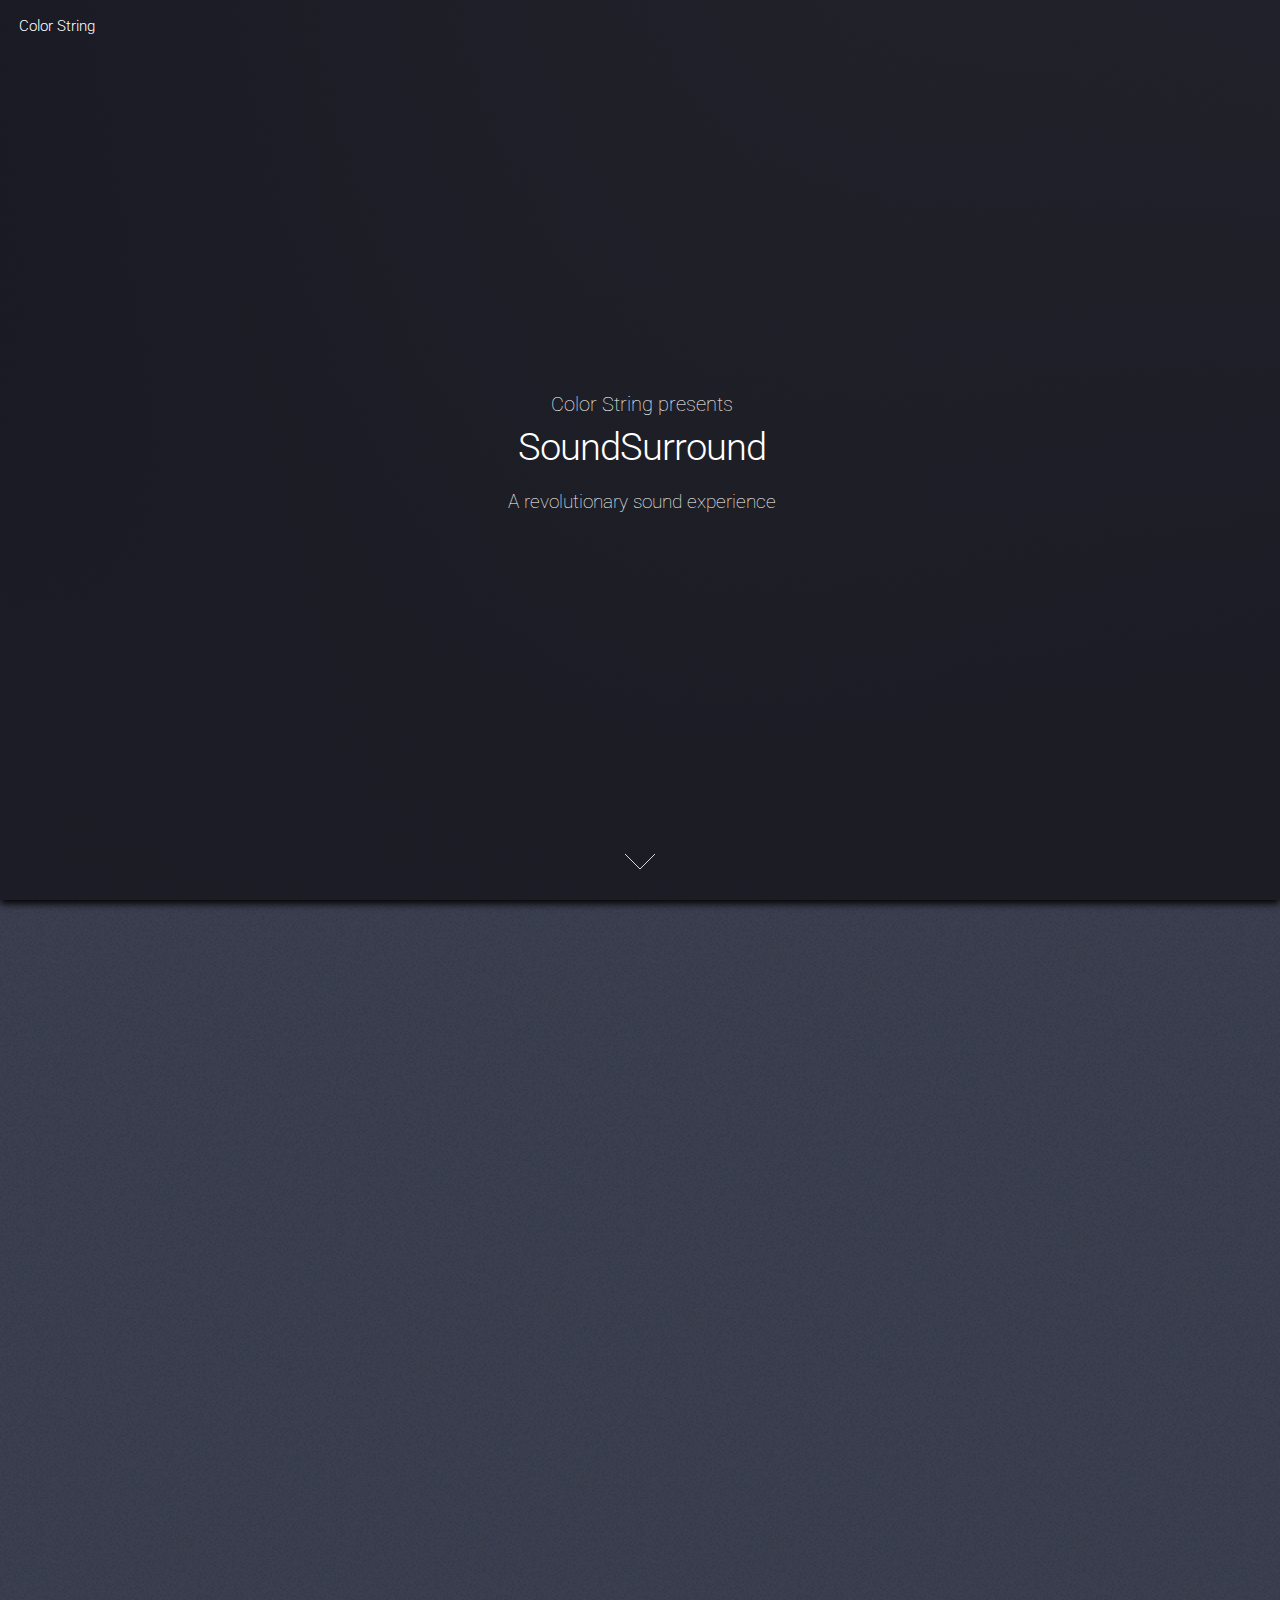
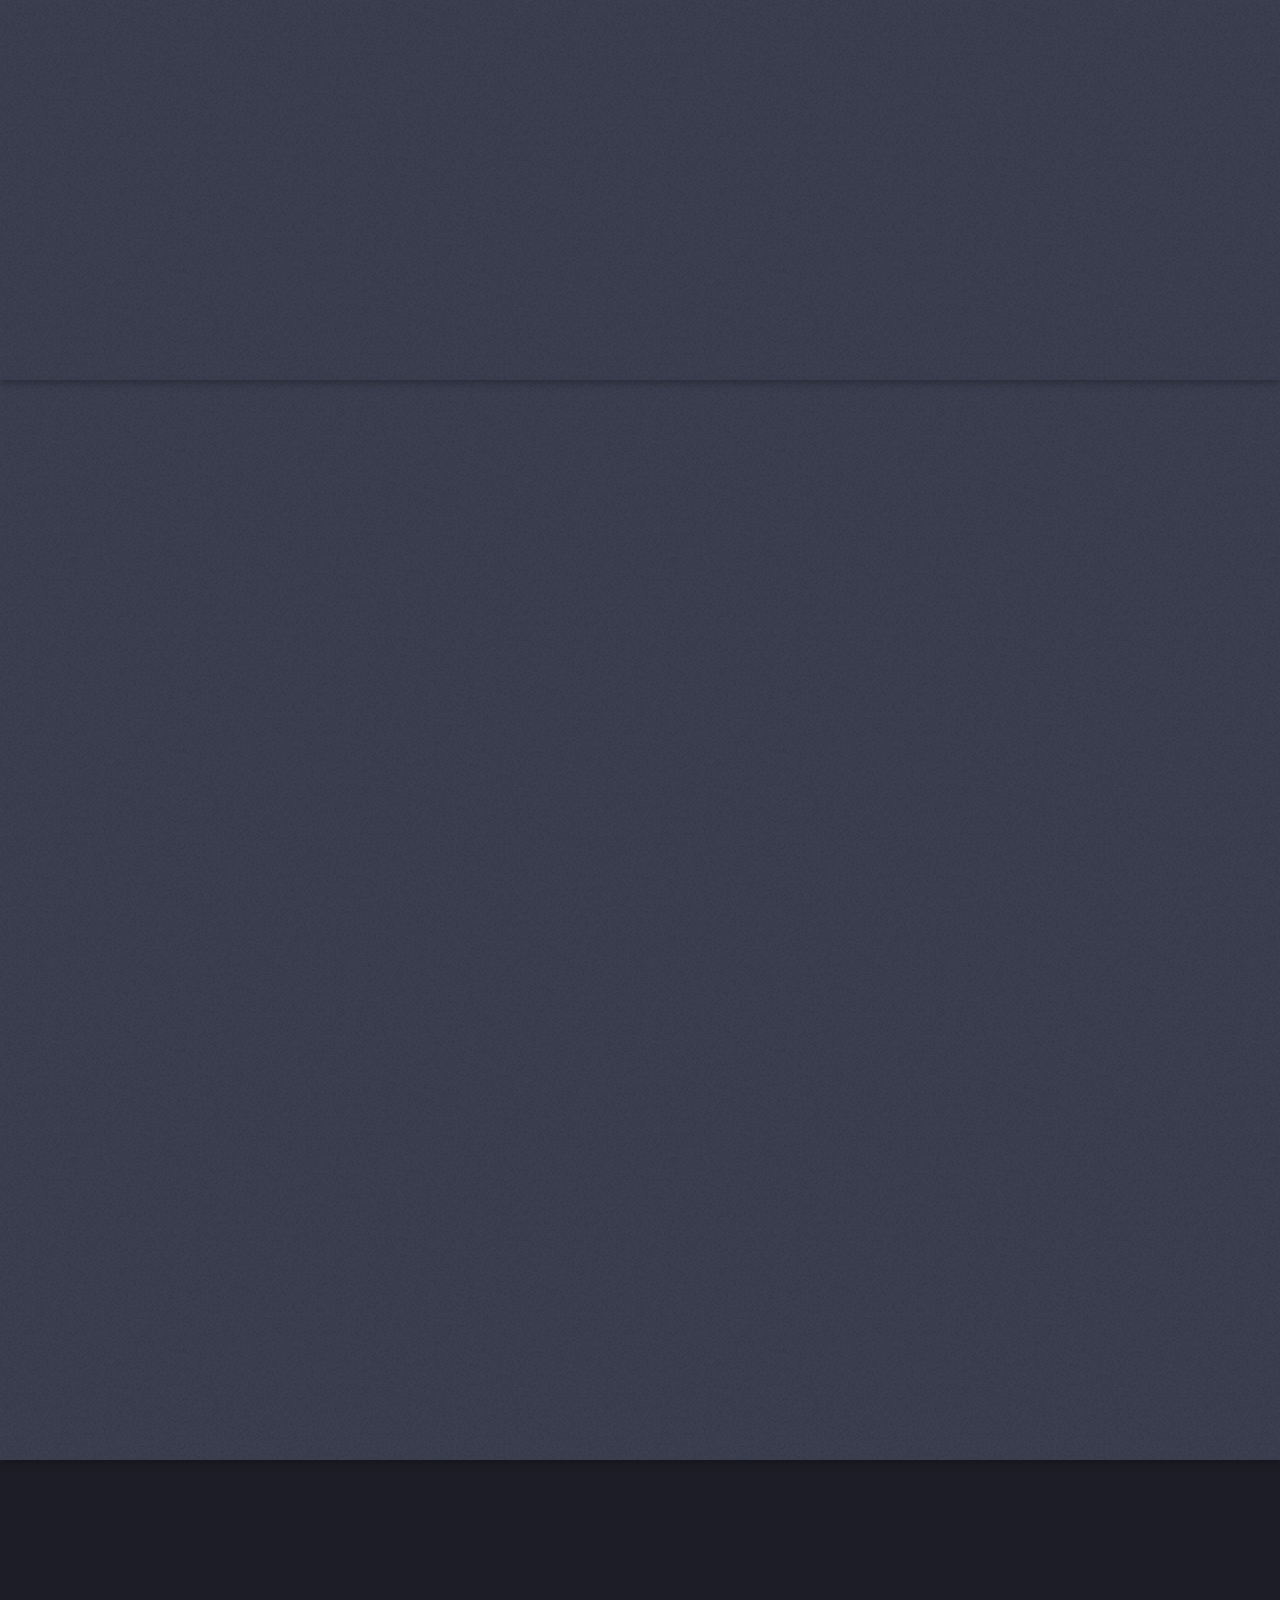
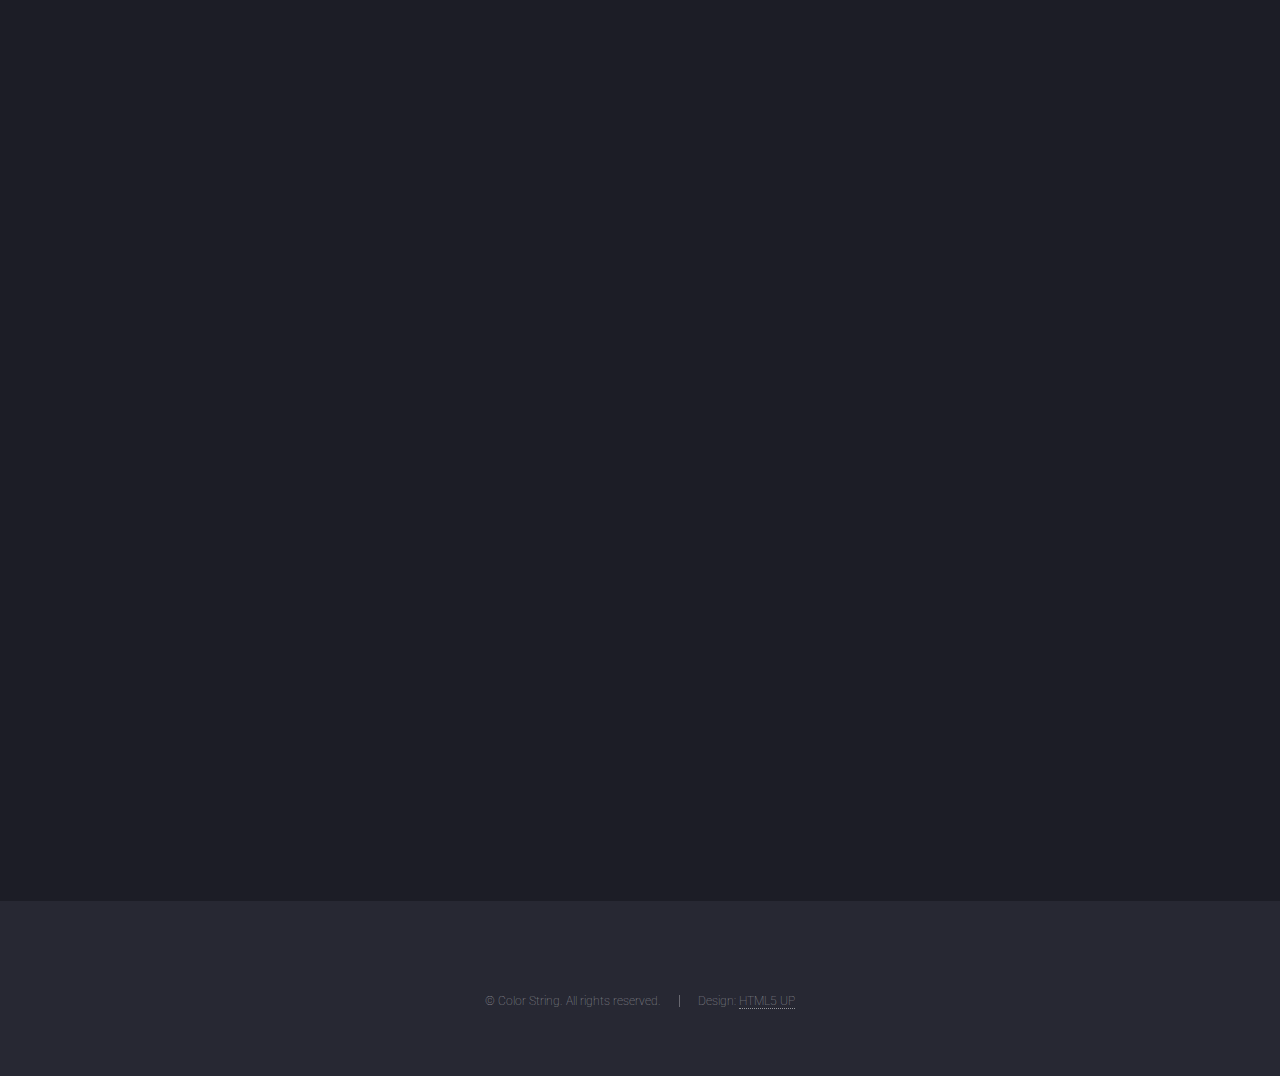
<file: index.html>
<!DOCTYPE HTML>
<!--
	Landed by HTML5 UP
	html5up.net | @n33co
	Free for personal and commercial use under the CCA 3.0 license (html5up.net/license)
-->
<html>
	<head>
		<title>Color String</title>
		<meta charset="utf-8" />
		<meta name="viewport" content="width=device-width, initial-scale=1" />
		<!--[if lte IE 8]><script src="assets/js/ie/html5shiv.js"></script><![endif]-->
		<link rel="stylesheet" href="assets/css/main.css" />
		<!--[if lte IE 9]><link rel="stylesheet" href="assets/css/ie9.css" /><![endif]-->
		<!--[if lte IE 8]><link rel="stylesheet" href="assets/css/ie8.css" /><![endif]-->
	</head>
	<body class="landing">
		<div id="page-wrapper">

			<!-- Header -->
				<header id="header">
					<h1 id="logo"><a href="index.html">Color String</a></h1>
					<nav id="nav"> </nav>
				</header>

			<!-- Banner -->
				<section id="banner">
					<div class="content align-center">
						<header>
						 <p class="align-center">Color String presents </p>
						  <h2 class="align-center">SoundSurround</h2>
						  <p class="align-center">A revolutionary sound experience </p>
						</header>
</div>
					<a href="#one" class="goto-next scrolly">Next</a>
				</section>

			<!-- One -->
				<section id="one" class="spotlight style1 bottom">
					<span class="image fit main"><img src="images/pic02.jpg" alt="" /></span>
					<div class="content">
						<div class="container">
							<div class="row">
								<div class="4u 12u$(medium)">
									<header>
									  <h2 class="align-center">How have you been experiencing sound till now?</h2>
</header>
								</div>
								<div class="8u 12u$(medium)">
								  <p>For years now, all our best sound experiences have been in concerts. Where the large speakers immerse us in the sound. We have had beautiful moments swooning and headbanging to the tunes of our favourite times.<br>
								    <br>
								    But there's always <strong>something missing</strong> isn't it? We have never been able to feel the experience of being surrounded by music. Now we can. To a new era of concerts!</p>
								</div>
								<div class="4u$ 12u$(medium)"> </div>
							</div>
						</div>
					</div>
					<a href="#two" class="goto-next scrolly">Next</a>
				</section>

			<!-- Two -->
				<section id="two" class="spotlight style2 right">
					<span class="image fit main"><img src="images/pic03.jpg" alt="" /></span>
					<div class="content">
						<header>
						  <h2 class="align-center">Our product</h2>
						  <p class="align-center">What we enable you to do is experience sound in a completely new way .</p>
						</header>
                        <p class="align-center">Massively connected speakers. Thousands of speakers connected together. Being <em>literally</em> surrounded by speakers creates surround-sound effect like never before.</p>
						  The concert you attended last time is going to get alive with our product! Music and lighting effects like never before can be experimented upon now! <br>
  <br>
						  <strong>SoundSuround </strong>- your best musical experience. </p>
						<ul class="actions">
						  <li></li>
						</ul>
					</div>
					<a href="#three" class="goto-next scrolly">Next</a>
				</section>

			<!-- Four -->
				<section id="four" class="wrapper style1 special fade-up">
					<div class="container">
						<header class="major">
						  <h2 class="align-center">The Team</h2>
						  <p class="align-center">Here is the team behind this product! <br>
						    Feel free to contact any of us.</p>
						</header>
						<div class="box alt">
							<div class="row uniform">
								<section class="6u 6u(medium) 12u(xsmall)">
									<img class="icon alt major" src="images/pritam2.jpg"/>
									<h3 class="align-center">Pritam Baral</h3>
                                    <h5 class="align-center">Tech Head</h5>
								</section>
								<section class="6u 6u(medium) 12u(xsmall)">
									<img class="icon alt major" src="images/ashray.jpg" />
								  <h3 class="align-center">Ashray Malhotra</h3>
								  <h5 class="align-center">Management Head</h5>
								</section>
								<section class="6u 6u(medium) 12u(xsmall)">
									<img class="icon alt major" src="images/ankush.jpg"/>
									<h3 class="align-center">Ankush Thakkar</h3>
                                    <h5 class="align-center">Marketing Head</h5>
</div>
						</div>
						<footer class="major"> </footer>
					</div>
				</section>

			<!-- Five -->
			<!-- Footer -->
				<footer id="footer">
<ul class="copyright">
	  <li>&copy; Color String. All rights reserved.</li><li>Design: <a href="http://html5up.net">HTML5 UP</a></li>
				  </ul>
		  </footer>

		</div>

		<!-- Scripts -->
			<script src="assets/js/jquery.min.js"></script>
			<script src="assets/js/jquery.scrolly.min.js"></script>
			<script src="assets/js/jquery.dropotron.min.js"></script>
			<script src="assets/js/jquery.scrollex.min.js"></script>
			<script src="assets/js/skel.min.js"></script>
			<script src="assets/js/util.js"></script>
			<!--[if lte IE 8]><script src="assets/js/ie/respond.min.js"></script><![endif]-->
			<script src="assets/js/main.js"></script>

	</body>
</html>
</file>
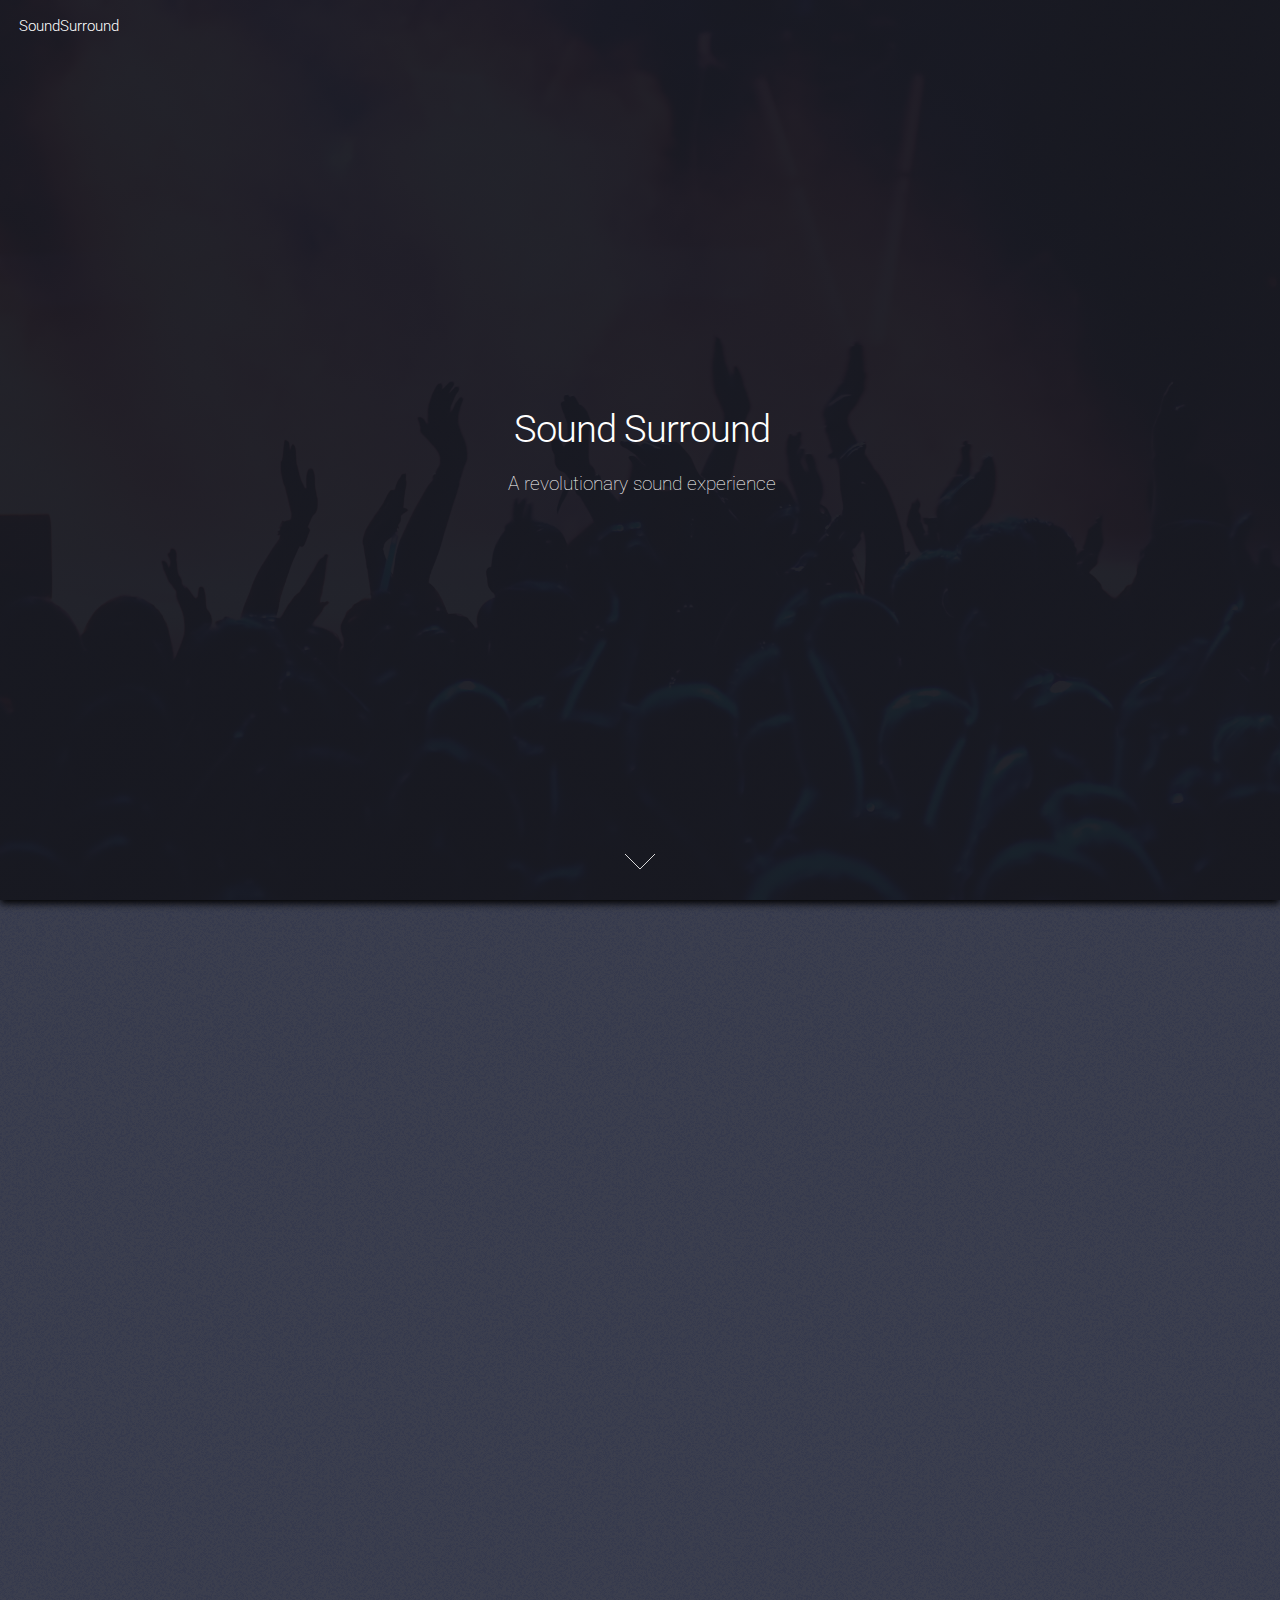
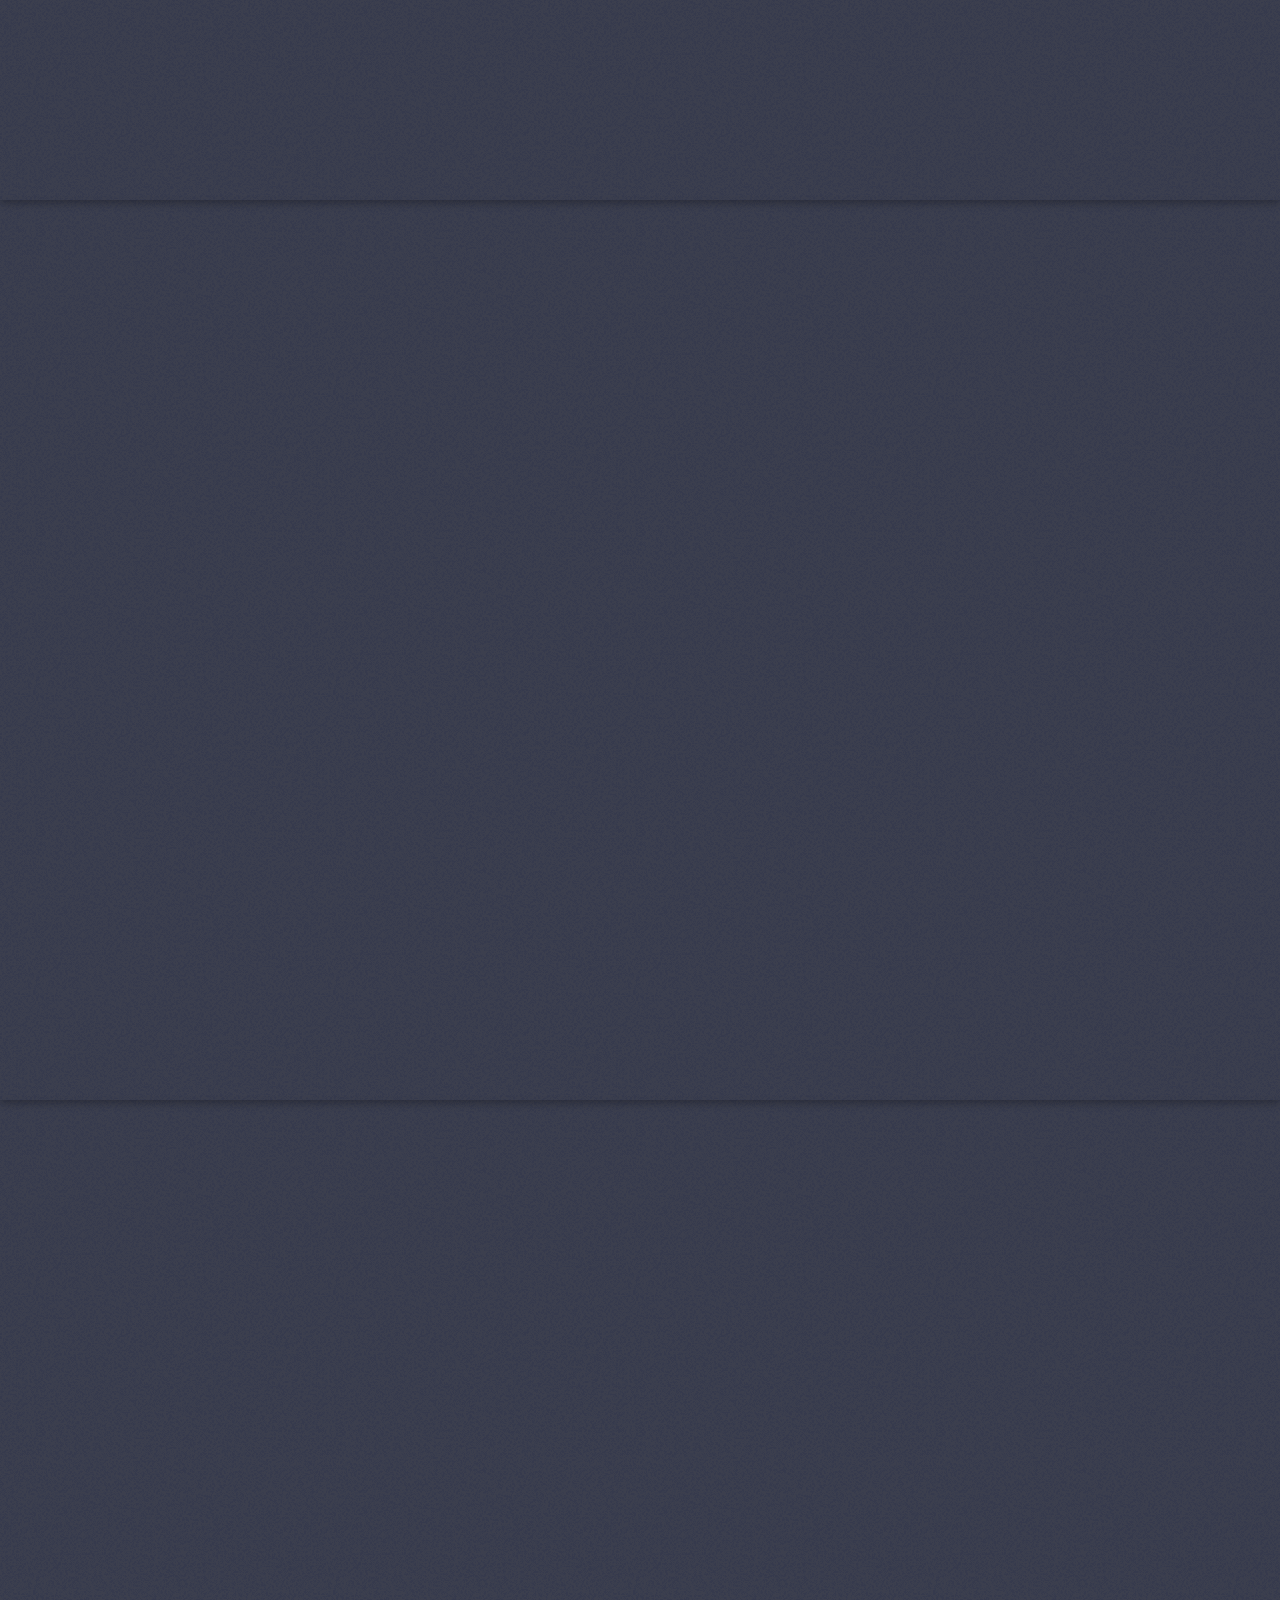
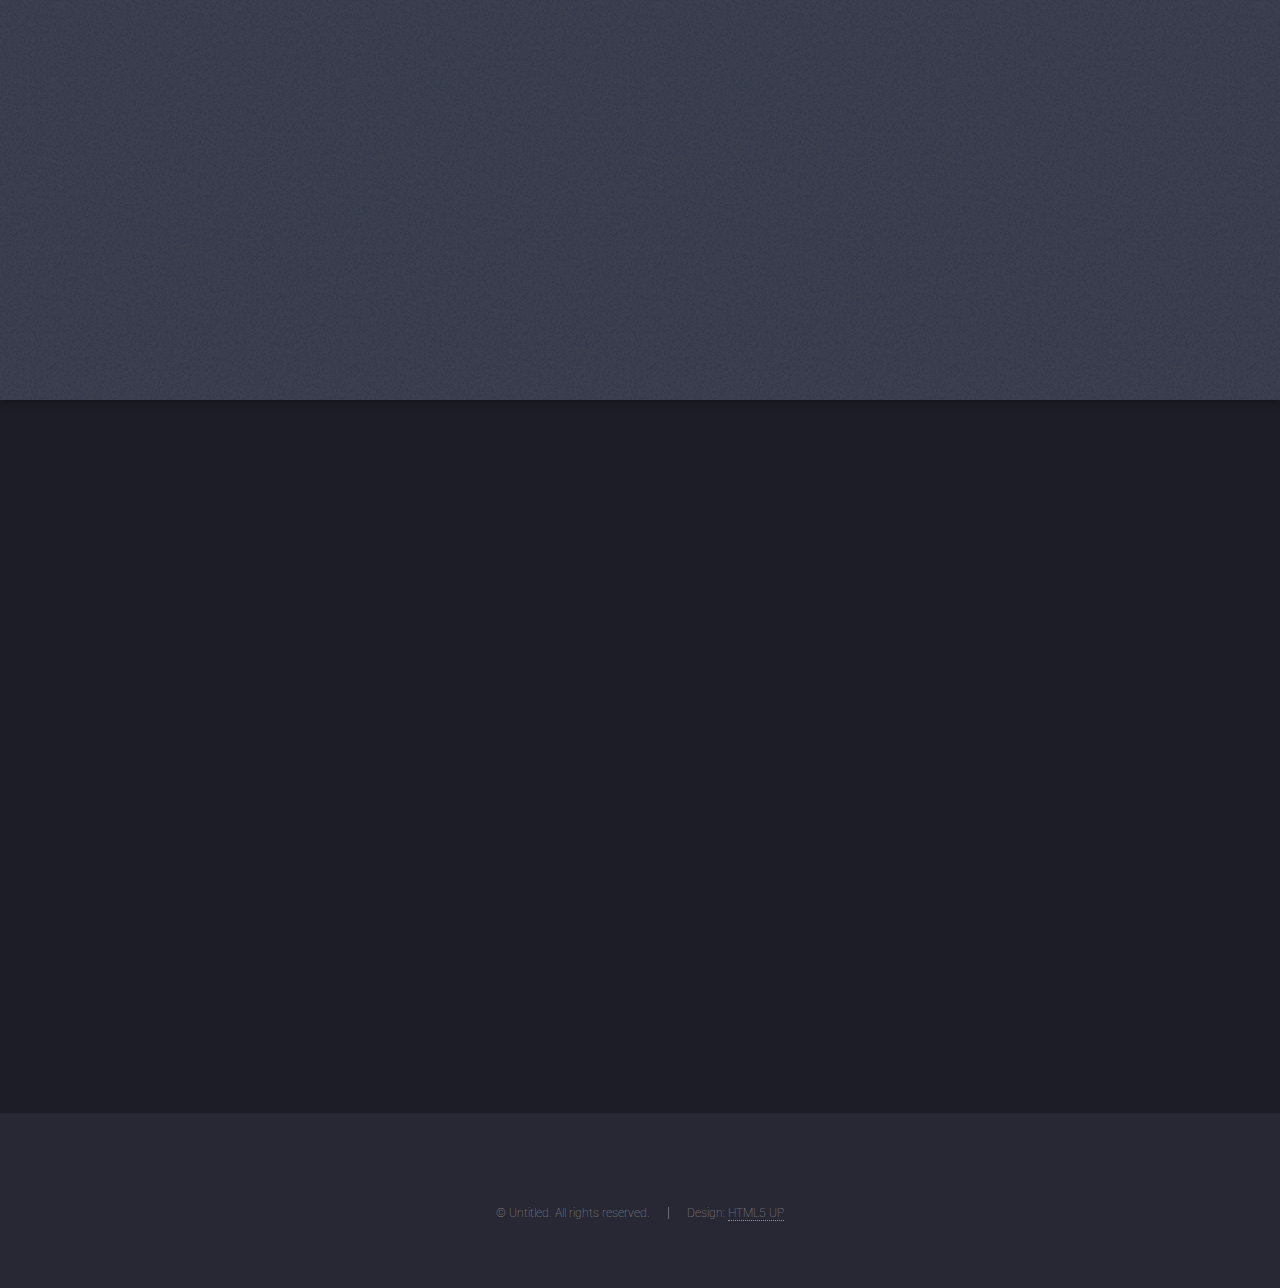
<file: sound_project_website-master/index.html>
<!DOCTYPE HTML>
<!--
	Landed by HTML5 UP
	html5up.net | @n33co
	Free for personal and commercial use under the CCA 3.0 license (html5up.net/license)
-->
<html>
	<head>
		<title>SuroundSound</title>
		<meta charset="utf-8" />
		<meta name="viewport" content="width=device-width, initial-scale=1" />
		<!--[if lte IE 8]><script src="assets/js/ie/html5shiv.js"></script><![endif]-->
		<link rel="stylesheet" href="assets/css/main.css" />
		<!--[if lte IE 9]><link rel="stylesheet" href="assets/css/ie9.css" /><![endif]-->
		<!--[if lte IE 8]><link rel="stylesheet" href="assets/css/ie8.css" /><![endif]-->
	</head>
	<body class="landing">
		<div id="page-wrapper">

			<!-- Header -->
				<header id="header">
					<h1 id="logo"><a href="index.html">SoundSurround</a></h1>
					<nav id="nav"> </nav>
				</header>

			<!-- Banner -->
				<section id="banner">
					<div class="content align-center">
						<header>
						  <h2 class="align-center">Sound Surround</h2>
						  <p class="align-center">A revolutionary sound experience </p>
						</header>
</div>
					<a href="#one" class="goto-next scrolly">Next</a>
				</section>

			<!-- One -->
				<section id="one" class="spotlight style1 bottom">
					<span class="image fit main"><img src="images/pic02.jpg" alt="" /></span>
					<div class="content">
						<div class="container">
							<div class="row">
								<div class="4u 12u$(medium)">
									<header>
									  <h2 class="align-center">How have you been experiencing sound till now?</h2>
</header>
								</div>
								<div class="8u 12u$(medium)">
								  <p>For years now, all our best sound experiences have been in concerts. Where the large speakers immerse us in the sound. We have had beautiful moments swooning and headbanging to the tunes of our favourite times.<br>
								    <br>
								    But their's always <strong>something missing</strong> isn't it? We have never been able to feel the experience of being surrounded by music. Now we can. To a new era of concerts!</p>
								</div>
								<div class="4u$ 12u$(medium)"> </div>
							</div>
						</div>
					</div>
					<a href="#two" class="goto-next scrolly">Next</a>
				</section>

			<!-- Two -->
				<section id="two" class="spotlight style2 right">
					<span class="image fit main"><img src="images/pic03.jpg" alt="" /></span>
					<div class="content">
						<header>
						  <h2 class="align-center">Our product</h2>
						  <p class="align-center">What we allow you to do is experience sound in a completely new way .</p>
						</header>
						<p class="align-center">Every mobile phone will now be able to act as a sound source. This creates a sound surround effect. Music output from each mobile phone can be controlled.<br>
						  The concert you attended last time is going to get alive with our product! Music and lighting effects like never before can be experimented upon now! <br>
  <br>
						  We bring to you, <strong>SoundSuround </strong>- your best musical experience. </p>
						<ul class="actions">
						  <li></li>
						</ul>
					</div>
					<a href="#three" class="goto-next scrolly">Next</a>
				</section>

			<!-- Three -->
				<section id="three" class="spotlight style3 left">
					<span class="image fit main bottom"><img src="images/pic04t.jpg" alt="" /></span>
					<div class="content">
						<header>
						  <h2 class="align-center">How to get started?</h2>
						  <p class="align-center">Are you as excited to get this started as we are? All you need to do is download our app and follow the instructions!</p>
						</header>
<p class="align-center">We have a live showcase of our project on <strong>13th of October</strong> in <br>
					  <strong>IIT Bombay.</strong></p>
					  <p class="align-center">Do join us ! </p>
						<ul class="actions">
						  <li><a class="button align-center"><strong>App Coming Soon</strong></a></li>
					  </ul>
					</div>
					<a href="#four" class="goto-next scrolly">Next</a>
				</section>

			<!-- Four -->
				<section id="four" class="wrapper style1 special fade-up">
					<div class="container">
						<header class="major">
						  <h2 class="align-center">The Team</h2>
						  <p class="align-center">Here is the team behind this product! <br>
						    Feel free to contact any of us.</p>
						</header>
						<div class="box alt">
							<div class="row uniform">
								<section class="3u 6u(medium) 12u(xsmall)">
									<img class="icon alt major" src="images/pritam2.jpg"/>
									<h3 class="align-center">Pritam Baral</h3>
									<p class="align-center">Tech Head</p>
								</section>
								<section class="3u 6u(medium) 12u(xsmall)">
									<img class="icon alt major" src="images/ashray.jpg" />
								  <h3 class="align-center">Ashray Malhotra</h3>
								  <p class="align-center"> Managment Head</p>
								</section>
							  <section class="3u 6u(medium) 12u(xsmall)">
									<img class="icon alt major" src="images/ritwick.jpg" />
								<h3 class="align-center">Ritwick Chaudhry</h3>
								<p class="align-center">Android Developer</p>
							  </section>
								<section class="3u 6u(medium) 12u(xsmall)">
									<img class="icon alt major" src="images/shievani.jpg" />
								  <h3 class="align-center">Shievani Upadhyay</h3>
								  <p class="align-center">Design Head</p>
								</section>
</div>
						</div>
						<footer class="major"> </footer>
					</div>
				</section>

			<!-- Five -->
			<!-- Footer -->
				<footer id="footer">
<ul class="copyright">
	  <li>&copy; Untitled. All rights reserved.</li><li>Design: <a href="http://html5up.net">HTML5 UP</a></li>
				  </ul>
		  </footer>

		</div>

		<!-- Scripts -->
			<script src="assets/js/jquery.min.js"></script>
			<script src="assets/js/jquery.scrolly.min.js"></script>
			<script src="assets/js/jquery.dropotron.min.js"></script>
			<script src="assets/js/jquery.scrollex.min.js"></script>
			<script src="assets/js/skel.min.js"></script>
			<script src="assets/js/util.js"></script>
			<!--[if lte IE 8]><script src="assets/js/ie/respond.min.js"></script><![endif]-->
			<script src="assets/js/main.js"></script>

	</body>
</html>
</file>
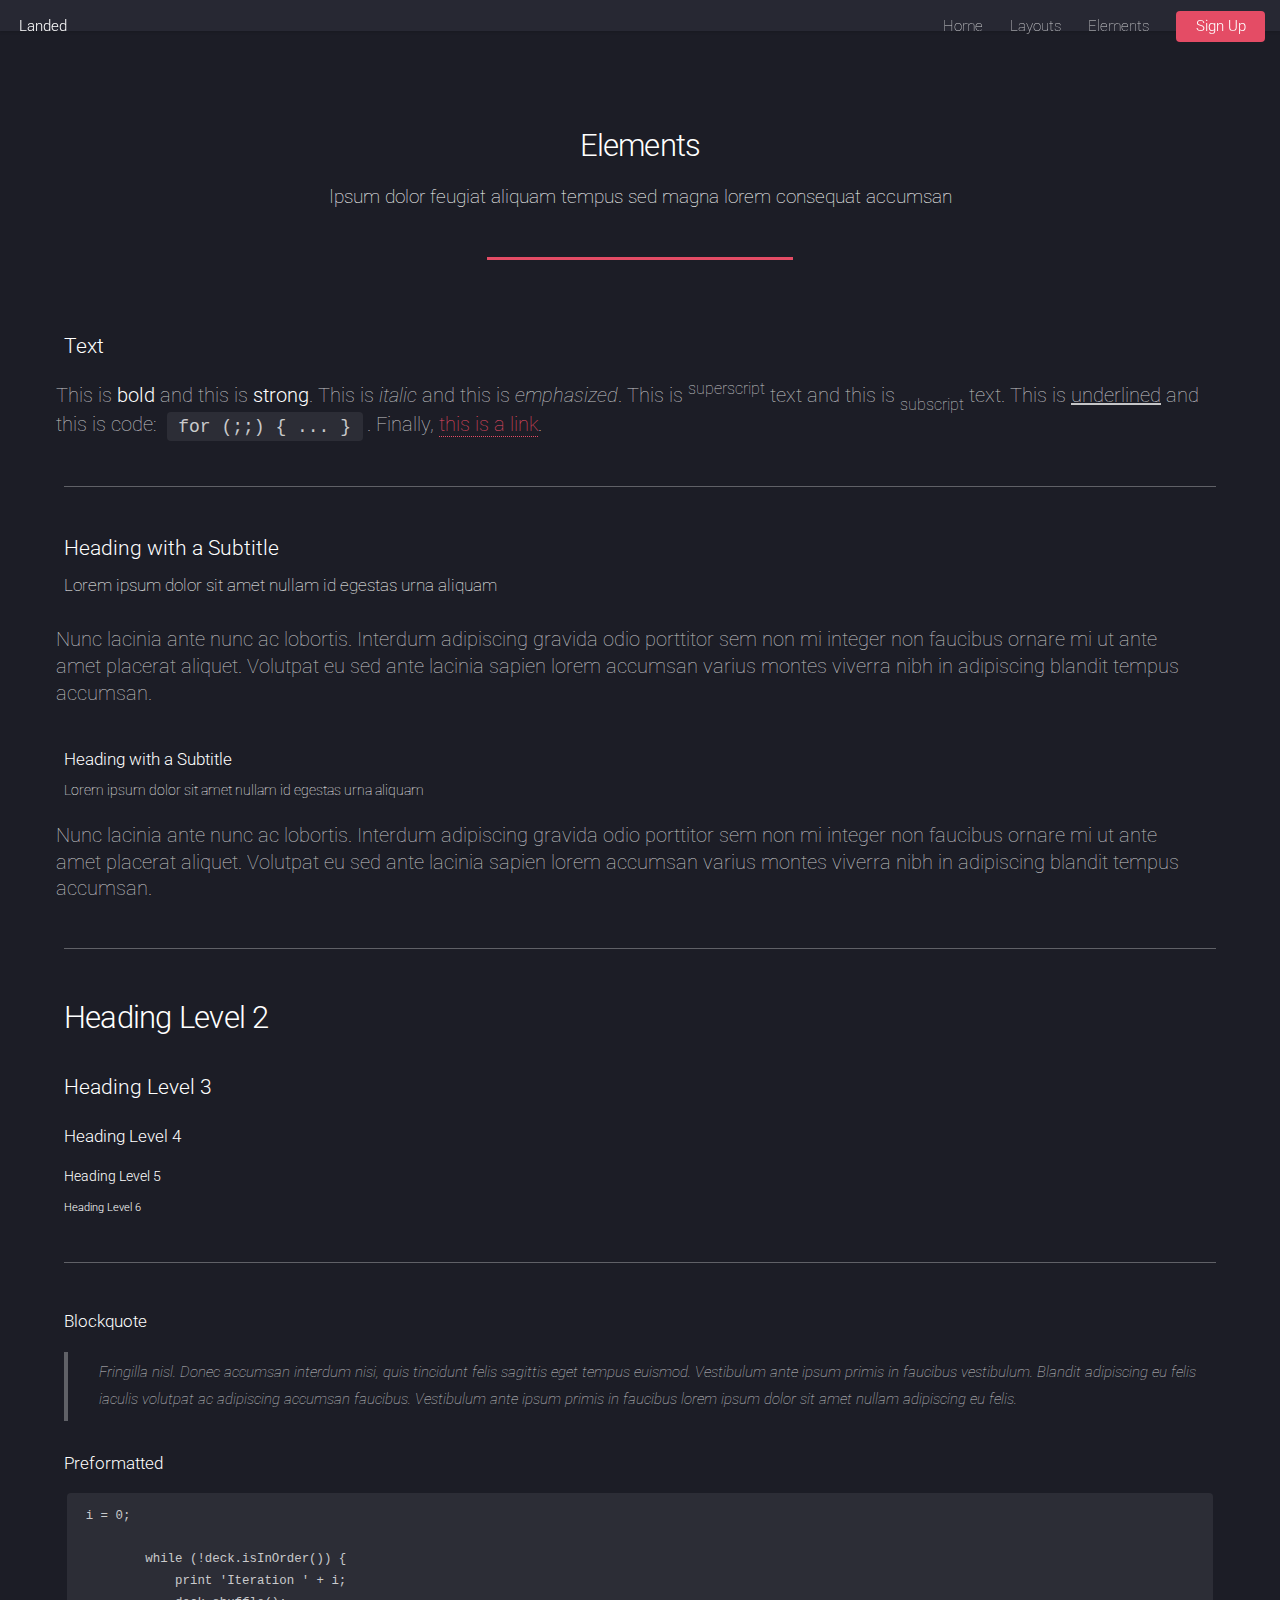
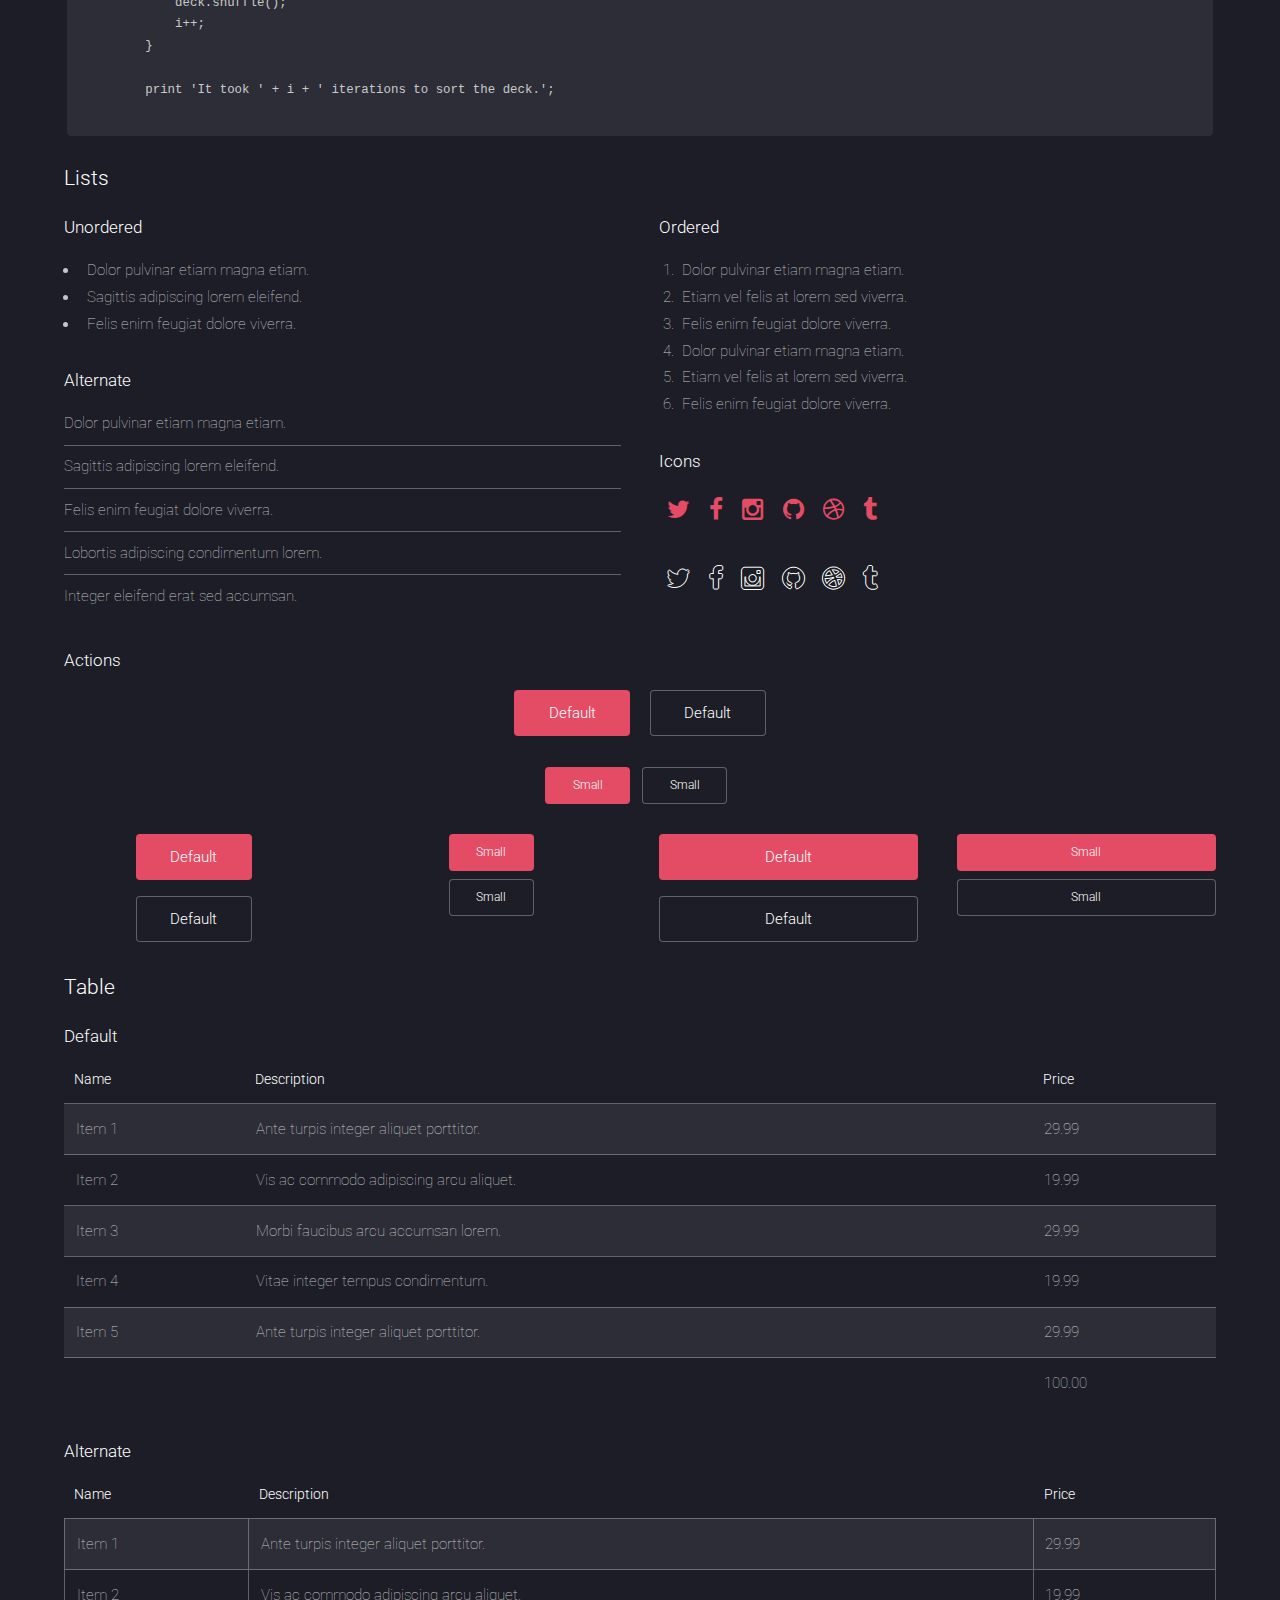
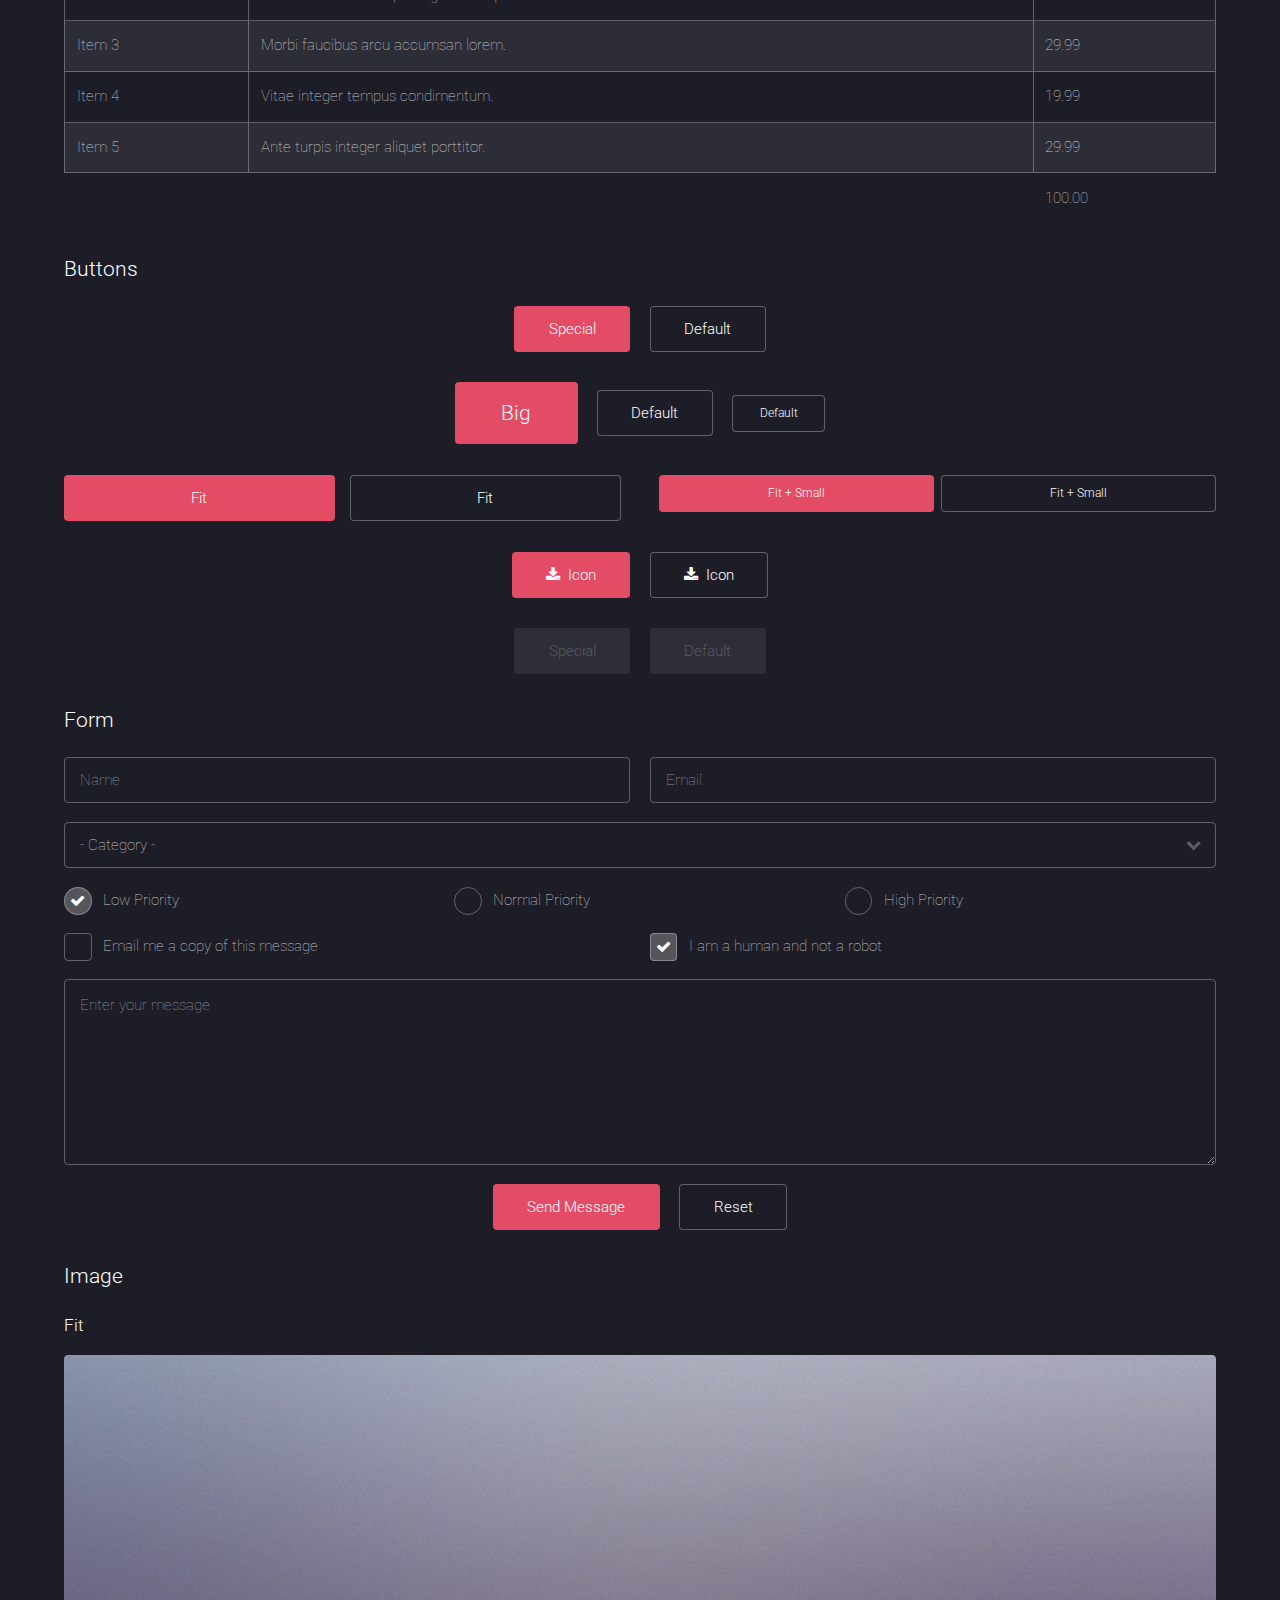
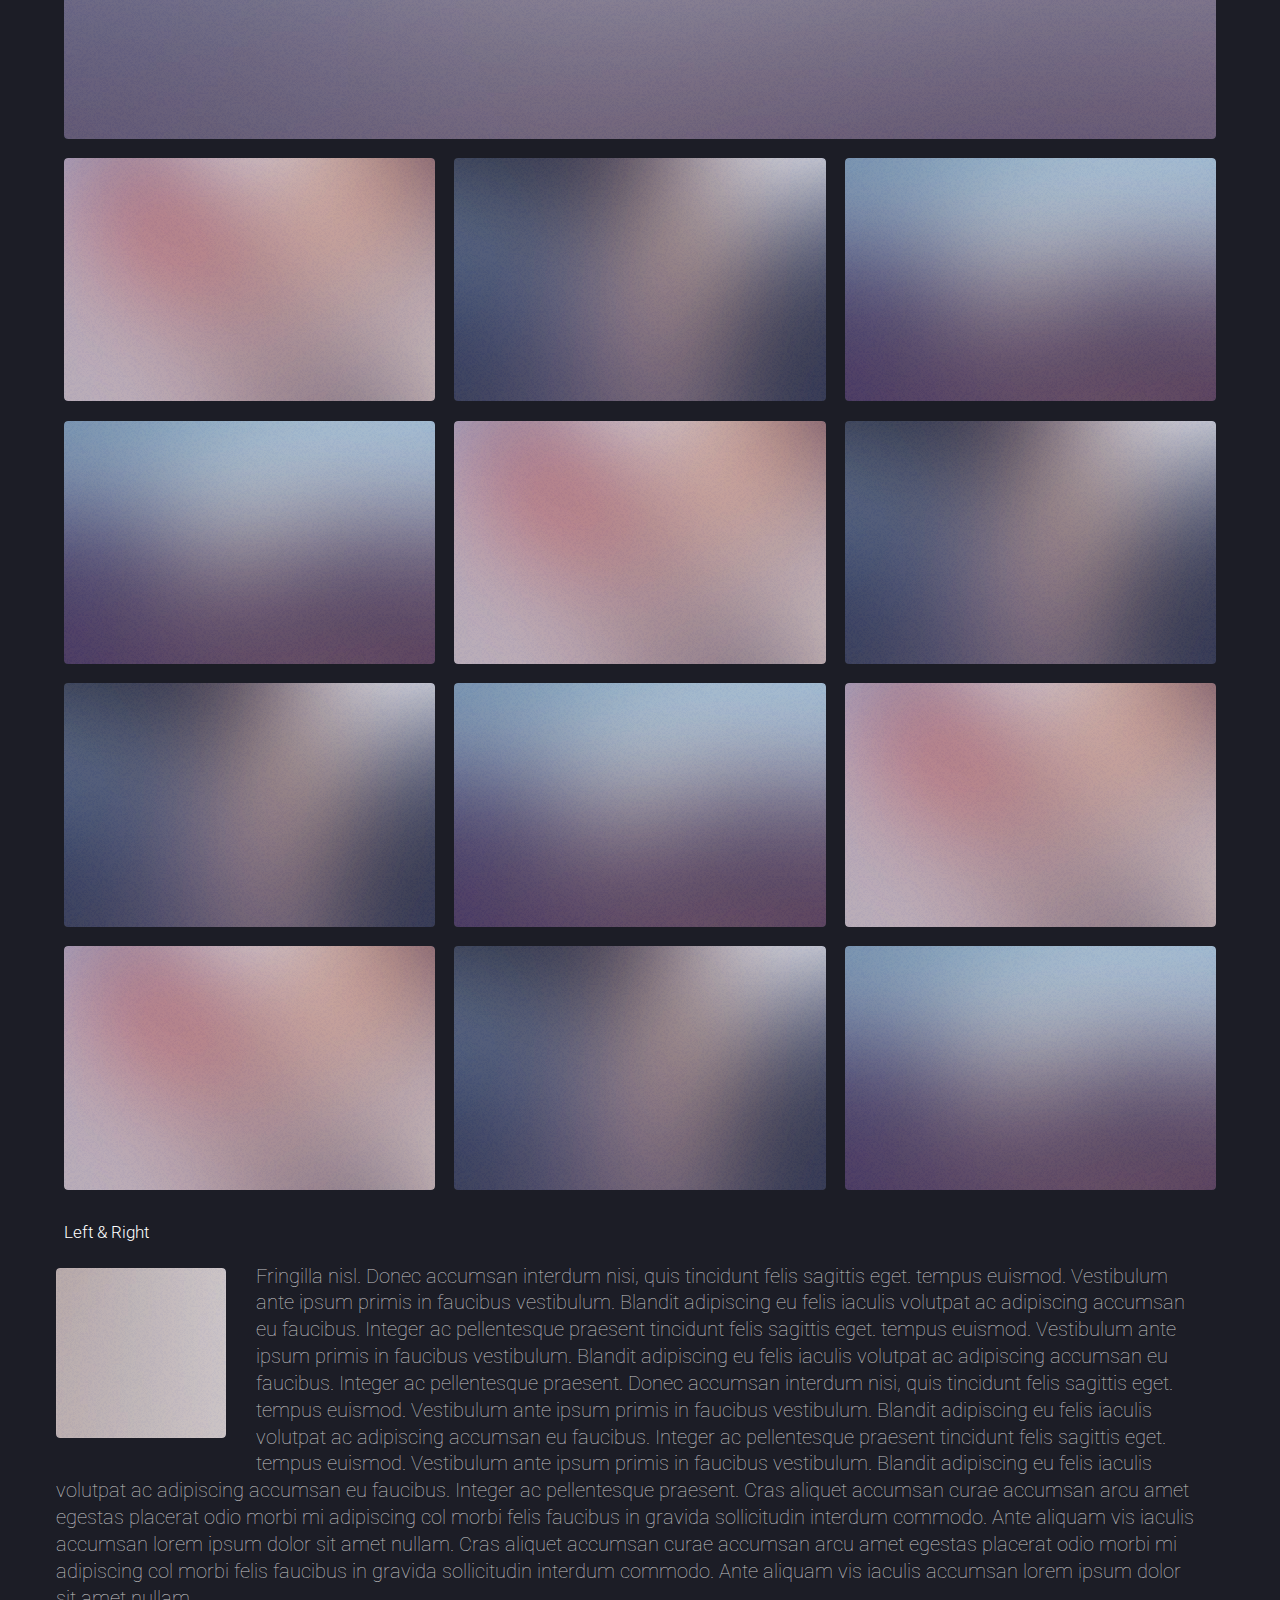
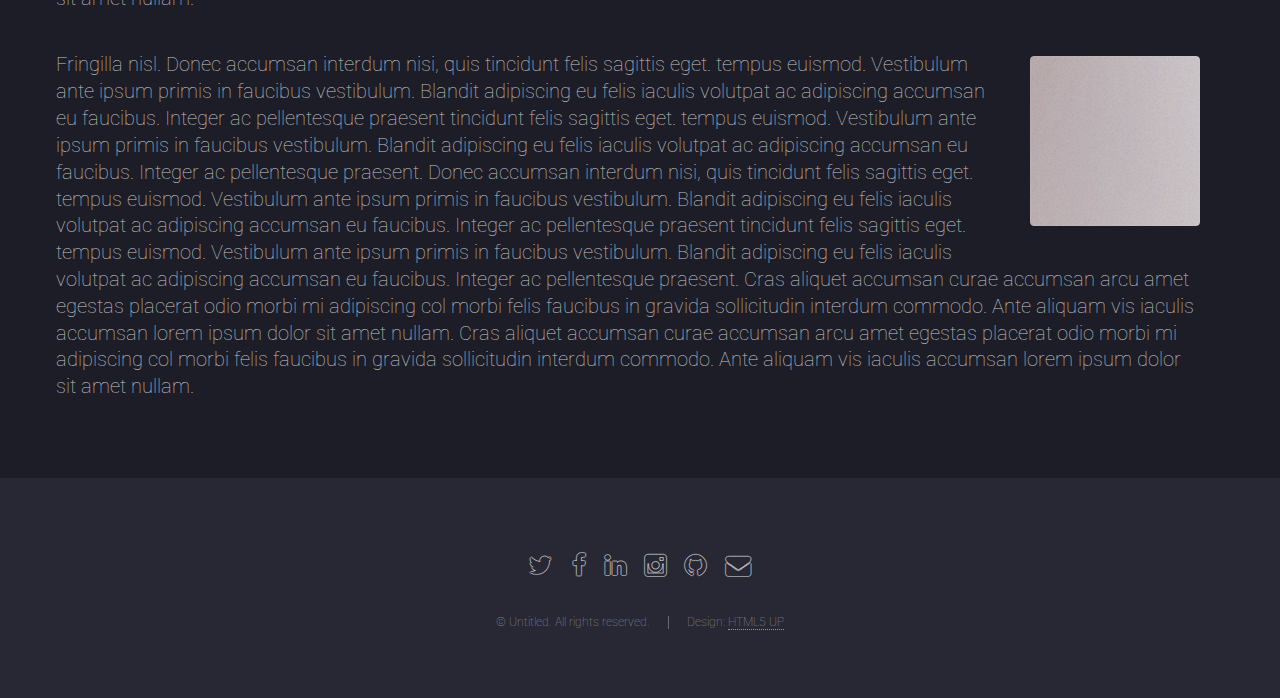
<file: elements.html>
<!DOCTYPE HTML>
<!--
	Landed by HTML5 UP
	html5up.net | @n33co
	Free for personal and commercial use under the CCA 3.0 license (html5up.net/license)
-->
<html>
	<head>
		<title>Elements - Landed by HTML5 UP</title>
		<meta charset="utf-8" />
		<meta name="viewport" content="width=device-width, initial-scale=1" />
		<!--[if lte IE 8]><script src="assets/js/ie/html5shiv.js"></script><![endif]-->
		<link rel="stylesheet" href="assets/css/main.css" />
		<!--[if lte IE 9]><link rel="stylesheet" href="assets/css/ie9.css" /><![endif]-->
		<!--[if lte IE 8]><link rel="stylesheet" href="assets/css/ie8.css" /><![endif]-->
	</head>
	<body>
		<div id="page-wrapper">

			<!-- Header -->
				<header id="header">
					<h1 id="logo"><a href="index.html">Landed</a></h1>
					<nav id="nav">
						<ul>
							<li><a href="index.html">Home</a></li>
							<li>
								<a href="#">Layouts</a>
								<ul>
									<li><a href="left-sidebar.html">Left Sidebar</a></li>
									<li><a href="right-sidebar.html">Right Sidebar</a></li>
									<li><a href="no-sidebar.html">No Sidebar</a></li>
									<li>
										<a href="#">Submenu</a>
										<ul>
											<li><a href="#">Option 1</a></li>
											<li><a href="#">Option 2</a></li>
											<li><a href="#">Option 3</a></li>
											<li><a href="#">Option 4</a></li>
										</ul>
									</li>
								</ul>
							</li>
							<li><a href="elements.html">Elements</a></li>
							<li><a href="#" class="button special">Sign Up</a></li>
						</ul>
					</nav>
				</header>

			<!-- Main -->
				<div id="main" class="wrapper style1">
					<div class="container">
						<header class="major">
							<h2>Elements</h2>
							<p>Ipsum dolor feugiat aliquam tempus sed magna lorem consequat accumsan</p>
						</header>

						<!-- Text -->
							<section>
								<h3>Text</h3>
								<p>This is <b>bold</b> and this is <strong>strong</strong>. This is <i>italic</i> and this is <em>emphasized</em>.
								This is <sup>superscript</sup> text and this is <sub>subscript</sub> text.
								This is <u>underlined</u> and this is code: <code>for (;;) { ... }</code>. Finally, <a href="#">this is a link</a>.</p>

								<hr />

								<header>
									<h3>Heading with a Subtitle</h3>
									<p>Lorem ipsum dolor sit amet nullam id egestas urna aliquam</p>
								</header>
								<p>Nunc lacinia ante nunc ac lobortis. Interdum adipiscing gravida odio porttitor sem non mi integer non faucibus ornare mi ut ante amet placerat aliquet. Volutpat eu sed ante lacinia sapien lorem accumsan varius montes viverra nibh in adipiscing blandit tempus accumsan.</p>
								<header>
									<h4>Heading with a Subtitle</h4>
									<p>Lorem ipsum dolor sit amet nullam id egestas urna aliquam</p>
								</header>
								<p>Nunc lacinia ante nunc ac lobortis. Interdum adipiscing gravida odio porttitor sem non mi integer non faucibus ornare mi ut ante amet placerat aliquet. Volutpat eu sed ante lacinia sapien lorem accumsan varius montes viverra nibh in adipiscing blandit tempus accumsan.</p>

								<hr />

								<h2>Heading Level 2</h2>
								<h3>Heading Level 3</h3>
								<h4>Heading Level 4</h4>
								<h5>Heading Level 5</h5>
								<h6>Heading Level 6</h6>

								<hr />

								<h4>Blockquote</h4>
								<blockquote>Fringilla nisl. Donec accumsan interdum nisi, quis tincidunt felis sagittis eget tempus euismod. Vestibulum ante ipsum primis in faucibus vestibulum. Blandit adipiscing eu felis iaculis volutpat ac adipiscing accumsan faucibus. Vestibulum ante ipsum primis in faucibus lorem ipsum dolor sit amet nullam adipiscing eu felis.</blockquote>

								<h4>Preformatted</h4>
								<pre><code>i = 0;

	while (!deck.isInOrder()) {
	    print 'Iteration ' + i;
	    deck.shuffle();
	    i++;
	}

	print 'It took ' + i + ' iterations to sort the deck.';
	</code></pre>
							</section>

						<!-- Lists -->
							<section>
								<h3>Lists</h3>
								<div class="row">
									<div class="6u 12u(xsmall)">

										<h4>Unordered</h4>
										<ul>
											<li>Dolor pulvinar etiam magna etiam.</li>
											<li>Sagittis adipiscing lorem eleifend.</li>
											<li>Felis enim feugiat dolore viverra.</li>
										</ul>

										<h4>Alternate</h4>
										<ul class="alt">
											<li>Dolor pulvinar etiam magna etiam.</li>
											<li>Sagittis adipiscing lorem eleifend.</li>
											<li>Felis enim feugiat dolore viverra.</li>
											<li>Lobortis adipiscing condimentum lorem.</li>
											<li>Integer eleifend erat sed accumsan.</li>
										</ul>

									</div>
									<div class="6u 12u(xsmall)">

										<h4>Ordered</h4>
										<ol>
											<li>Dolor pulvinar etiam magna etiam.</li>
											<li>Etiam vel felis at lorem sed viverra.</li>
											<li>Felis enim feugiat dolore viverra.</li>
											<li>Dolor pulvinar etiam magna etiam.</li>
											<li>Etiam vel felis at lorem sed viverra.</li>
											<li>Felis enim feugiat dolore viverra.</li>
										</ol>

										<h4>Icons</h4>
										<ul class="icons">
											<li><a href="#" class="icon fa-twitter"><span class="label">Twitter</span></a></li>
											<li><a href="#" class="icon fa-facebook"><span class="label">Facebook</span></a></li>
											<li><a href="#" class="icon fa-instagram"><span class="label">Instagram</span></a></li>
											<li><a href="#" class="icon fa-github"><span class="label">Github</span></a></li>
											<li><a href="#" class="icon fa-dribbble"><span class="label">Dribbble</span></a></li>
											<li><a href="#" class="icon fa-tumblr"><span class="label">Tumblr</span></a></li>
										</ul>
										<ul class="icons">
											<li><a href="#" class="icon alt fa-twitter"><span class="label">Twitter</span></a></li>
											<li><a href="#" class="icon alt fa-facebook"><span class="label">Facebook</span></a></li>
											<li><a href="#" class="icon alt fa-instagram"><span class="label">Instagram</span></a></li>
											<li><a href="#" class="icon alt fa-github"><span class="label">Github</span></a></li>
											<li><a href="#" class="icon alt fa-dribbble"><span class="label">Dribbble</span></a></li>
											<li><a href="#" class="icon alt fa-tumblr"><span class="label">Tumblr</span></a></li>
										</ul>

									</div>
								</div>

								<h4>Actions</h4>
								<ul class="actions">
									<li><a href="#" class="button special">Default</a></li>
									<li><a href="#" class="button">Default</a></li>
								</ul>
								<ul class="actions small">
									<li><a href="#" class="button special small">Small</a></li>
									<li><a href="#" class="button small">Small</a></li>
								</ul>
								<div class="row">
									<div class="3u 6u(medium) 12u$(xsmall)">
										<ul class="actions vertical">
											<li><a href="#" class="button special">Default</a></li>
											<li><a href="#" class="button">Default</a></li>
										</ul>
									</div>
									<div class="3u 6u$(medium) 12u$(xsmall)">
										<ul class="actions vertical small">
											<li><a href="#" class="button special small">Small</a></li>
											<li><a href="#" class="button small">Small</a></li>
										</ul>
									</div>
									<div class="3u 6u(medium) 12u$(xsmall)">
										<ul class="actions vertical">
											<li><a href="#" class="button special fit">Default</a></li>
											<li><a href="#" class="button fit">Default</a></li>
										</ul>
									</div>
									<div class="3u$ 6u$(medium) 12u$(xsmall)">
										<ul class="actions vertical small">
											<li><a href="#" class="button special small fit">Small</a></li>
											<li><a href="#" class="button small fit">Small</a></li>
										</ul>
									</div>
								</div>
							</section>

						<!-- Table -->
							<section>
								<h3>Table</h3>
								<h4>Default</h4>
								<div class="table-wrapper">
									<table>
										<thead>
											<tr>
												<th>Name</th>
												<th>Description</th>
												<th>Price</th>
											</tr>
										</thead>
										<tbody>
											<tr>
												<td>Item 1</td>
												<td>Ante turpis integer aliquet porttitor.</td>
												<td>29.99</td>
											</tr>
											<tr>
												<td>Item 2</td>
												<td>Vis ac commodo adipiscing arcu aliquet.</td>
												<td>19.99</td>
											</tr>
											<tr>
												<td>Item 3</td>
												<td> Morbi faucibus arcu accumsan lorem.</td>
												<td>29.99</td>
											</tr>
											<tr>
												<td>Item 4</td>
												<td>Vitae integer tempus condimentum.</td>
												<td>19.99</td>
											</tr>
											<tr>
												<td>Item 5</td>
												<td>Ante turpis integer aliquet porttitor.</td>
												<td>29.99</td>
											</tr>
										</tbody>
										<tfoot>
											<tr>
												<td colspan="2"></td>
												<td>100.00</td>
											</tr>
										</tfoot>
									</table>
								</div>
								<h4>Alternate</h4>
								<div class="table-wrapper">
									<table class="alt">
										<thead>
											<tr>
												<th>Name</th>
												<th>Description</th>
												<th>Price</th>
											</tr>
										</thead>
										<tbody>
											<tr>
												<td>Item 1</td>
												<td>Ante turpis integer aliquet porttitor.</td>
												<td>29.99</td>
											</tr>
											<tr>
												<td>Item 2</td>
												<td>Vis ac commodo adipiscing arcu aliquet.</td>
												<td>19.99</td>
											</tr>
											<tr>
												<td>Item 3</td>
												<td> Morbi faucibus arcu accumsan lorem.</td>
												<td>29.99</td>
											</tr>
											<tr>
												<td>Item 4</td>
												<td>Vitae integer tempus condimentum.</td>
												<td>19.99</td>
											</tr>
											<tr>
												<td>Item 5</td>
												<td>Ante turpis integer aliquet porttitor.</td>
												<td>29.99</td>
											</tr>
										</tbody>
										<tfoot>
											<tr>
												<td colspan="2"></td>
												<td>100.00</td>
											</tr>
										</tfoot>
									</table>
								</div>
							</section>

						<!-- Buttons -->
							<section>
								<h3>Buttons</h3>
								<ul class="actions">
									<li><a href="#" class="button special">Special</a></li>
									<li><a href="#" class="button">Default</a></li>
								</ul>
								<ul class="actions">
									<li><a href="#" class="button special big">Big</a></li>
									<li><a href="#" class="button">Default</a></li>
									<li><a href="#" class="button small">Default</a></li>
								</ul>
								<div class="row">
									<div class="6u 12u$(xsmall)">
										<ul class="actions fit">
											<li><a href="#" class="button special fit">Fit</a></li>
											<li><a href="#" class="button fit">Fit</a></li>
										</ul>
									</div>
									<div class="6u$ 12u$(xsmall)">
										<ul class="actions fit small">
											<li><a href="#" class="button special fit small">Fit + Small</a></li>
											<li><a href="#" class="button fit small">Fit + Small</a></li>
										</ul>
									</div>
								</div>
								<ul class="actions">
									<li><a href="#" class="button special icon fa-download">Icon</a></li>
									<li><a href="#" class="button icon fa-download">Icon</a></li>
								</ul>
								<ul class="actions">
									<li><span class="button special disabled">Special</span></li>
									<li><span class="button disabled">Default</span></li>
								</ul>
							</section>

						<!-- Form -->
							<section>
								<h3>Form</h3>
								<form method="post" action="#">
									<div class="row uniform 50%">
										<div class="6u 12u$(xsmall)">
											<input type="text" name="name" id="name" value="" placeholder="Name" />
										</div>
										<div class="6u$ 12u$(xsmall)">
											<input type="email" name="email" id="email" value="" placeholder="Email" />
										</div>
										<div class="12u$">
											<div class="select-wrapper">
												<select name="category" id="category">
													<option value="">- Category -</option>
													<option value="1">Manufacturing</option>
													<option value="1">Shipping</option>
													<option value="1">Administration</option>
													<option value="1">Human Resources</option>
												</select>
											</div>
										</div>
										<div class="4u 12u$(medium)">
											<input type="radio" id="priority-low" name="priority" checked>
											<label for="priority-low">Low Priority</label>
										</div>
										<div class="4u 12u$(medium)">
											<input type="radio" id="priority-normal" name="priority">
											<label for="priority-normal">Normal Priority</label>
										</div>
										<div class="4u$ 12u$(medium)">
											<input type="radio" id="priority-high" name="priority">
											<label for="priority-high">High Priority</label>
										</div>
										<div class="6u 12u$(medium)">
											<input type="checkbox" id="copy" name="copy">
											<label for="copy">Email me a copy of this message</label>
										</div>
										<div class="6u$ 12u$(medium)">
											<input type="checkbox" id="human" name="human" checked>
											<label for="human">I am a human and not a robot</label>
										</div>
										<div class="12u$">
											<textarea name="message" id="message" placeholder="Enter your message" rows="6"></textarea>
										</div>
										<div class="12u$">
											<ul class="actions">
												<li><input type="submit" value="Send Message" class="special" /></li>
												<li><input type="reset" value="Reset" /></li>
											</ul>
										</div>
									</div>
								</form>
							</section>

						<!-- Image -->
							<section>
								<h3>Image</h3>
								<h4>Fit</h4>
								<div class="box alt">
									<div class="row 50% uniform">
										<div class="12u$"><span class="image fit"><img src="images/pic07.jpg" alt="" /></span></div>
										<div class="4u  6u(xsmall)"><span class="image fit"><img src="images/pic02.jpg" alt="" /></span></div>
										<div class="4u  6u$(xsmall)"><span class="image fit"><img src="images/pic03.jpg" alt="" /></span></div>
										<div class="4u$ 6u(xsmall)"><span class="image fit"><img src="images/pic04.jpg" alt="" /></span></div>
										<div class="4u  6u$(xsmall)"><span class="image fit"><img src="images/pic04.jpg" alt="" /></span></div>
										<div class="4u  6u(xsmall)"><span class="image fit"><img src="images/pic02.jpg" alt="" /></span></div>
										<div class="4u$ 6u$(xsmall)"><span class="image fit"><img src="images/pic03.jpg" alt="" /></span></div>
										<div class="4u  6u(xsmall)"><span class="image fit"><img src="images/pic03.jpg" alt="" /></span></div>
										<div class="4u  6u$(xsmall)"><span class="image fit"><img src="images/pic04.jpg" alt="" /></span></div>
										<div class="4u$ 6u(xsmall)"><span class="image fit"><img src="images/pic02.jpg" alt="" /></span></div>
										<div class="4u  6u$(xsmall)"><span class="image fit"><img src="images/pic02.jpg" alt="" /></span></div>
										<div class="4u  6u(xsmall)"><span class="image fit"><img src="images/pic03.jpg" alt="" /></span></div>
										<div class="4u$ 6u$(xsmall)"><span class="image fit"><img src="images/pic04.jpg" alt="" /></span></div>
									</div>
								</div>

								<h4>Left &amp; Right</h4>
								<p><span class="image left"><img src="images/pic08.jpg" alt="" /></span>Fringilla nisl. Donec accumsan interdum nisi, quis tincidunt felis sagittis eget. tempus euismod. Vestibulum ante ipsum primis in faucibus vestibulum. Blandit adipiscing eu felis iaculis volutpat ac adipiscing accumsan eu faucibus. Integer ac pellentesque praesent tincidunt felis sagittis eget. tempus euismod. Vestibulum ante ipsum primis in faucibus vestibulum. Blandit adipiscing eu felis iaculis volutpat ac adipiscing accumsan eu faucibus. Integer ac pellentesque praesent. Donec accumsan interdum nisi, quis tincidunt felis sagittis eget. tempus euismod. Vestibulum ante ipsum primis in faucibus vestibulum. Blandit adipiscing eu felis iaculis volutpat ac adipiscing accumsan eu faucibus. Integer ac pellentesque praesent tincidunt felis sagittis eget. tempus euismod. Vestibulum ante ipsum primis in faucibus vestibulum. Blandit adipiscing eu felis iaculis volutpat ac adipiscing accumsan eu faucibus. Integer ac pellentesque praesent. Cras aliquet accumsan curae accumsan arcu amet egestas placerat odio morbi mi adipiscing col morbi felis faucibus in gravida sollicitudin interdum commodo. Ante aliquam vis iaculis accumsan lorem ipsum dolor sit amet nullam. Cras aliquet accumsan curae accumsan arcu amet egestas placerat odio morbi mi adipiscing col morbi felis faucibus in gravida sollicitudin interdum commodo. Ante aliquam vis iaculis accumsan lorem ipsum dolor sit amet nullam.</p>
								<p><span class="image right"><img src="images/pic08.jpg" alt="" /></span>Fringilla nisl. Donec accumsan interdum nisi, quis tincidunt felis sagittis eget. tempus euismod. Vestibulum ante ipsum primis in faucibus vestibulum. Blandit adipiscing eu felis iaculis volutpat ac adipiscing accumsan eu faucibus. Integer ac pellentesque praesent tincidunt felis sagittis eget. tempus euismod. Vestibulum ante ipsum primis in faucibus vestibulum. Blandit adipiscing eu felis iaculis volutpat ac adipiscing accumsan eu faucibus. Integer ac pellentesque praesent. Donec accumsan interdum nisi, quis tincidunt felis sagittis eget. tempus euismod. Vestibulum ante ipsum primis in faucibus vestibulum. Blandit adipiscing eu felis iaculis volutpat ac adipiscing accumsan eu faucibus. Integer ac pellentesque praesent tincidunt felis sagittis eget. tempus euismod. Vestibulum ante ipsum primis in faucibus vestibulum. Blandit adipiscing eu felis iaculis volutpat ac adipiscing accumsan eu faucibus. Integer ac pellentesque praesent. Cras aliquet accumsan curae accumsan arcu amet egestas placerat odio morbi mi adipiscing col morbi felis faucibus in gravida sollicitudin interdum commodo. Ante aliquam vis iaculis accumsan lorem ipsum dolor sit amet nullam. Cras aliquet accumsan curae accumsan arcu amet egestas placerat odio morbi mi adipiscing col morbi felis faucibus in gravida sollicitudin interdum commodo. Ante aliquam vis iaculis accumsan lorem ipsum dolor sit amet nullam.</p>
							</section>

					</div>
				</div>

			<!-- Footer -->
				<footer id="footer">
					<ul class="icons">
						<li><a href="#" class="icon alt fa-twitter"><span class="label">Twitter</span></a></li>
						<li><a href="#" class="icon alt fa-facebook"><span class="label">Facebook</span></a></li>
						<li><a href="#" class="icon alt fa-linkedin"><span class="label">LinkedIn</span></a></li>
						<li><a href="#" class="icon alt fa-instagram"><span class="label">Instagram</span></a></li>
						<li><a href="#" class="icon alt fa-github"><span class="label">GitHub</span></a></li>
						<li><a href="#" class="icon alt fa-envelope"><span class="label">Email</span></a></li>
					</ul>
					<ul class="copyright">
						<li>&copy; Untitled. All rights reserved.</li><li>Design: <a href="http://html5up.net">HTML5 UP</a></li>
					</ul>
				</footer>

		</div>

		<!-- Scripts -->
			<script src="assets/js/jquery.min.js"></script>
			<script src="assets/js/jquery.scrolly.min.js"></script>
			<script src="assets/js/jquery.dropotron.min.js"></script>
			<script src="assets/js/jquery.scrollex.min.js"></script>
			<script src="assets/js/skel.min.js"></script>
			<script src="assets/js/util.js"></script>
			<!--[if lte IE 8]><script src="assets/js/ie/respond.min.js"></script><![endif]-->
			<script src="assets/js/main.js"></script>

	</body>
</html>
</file>
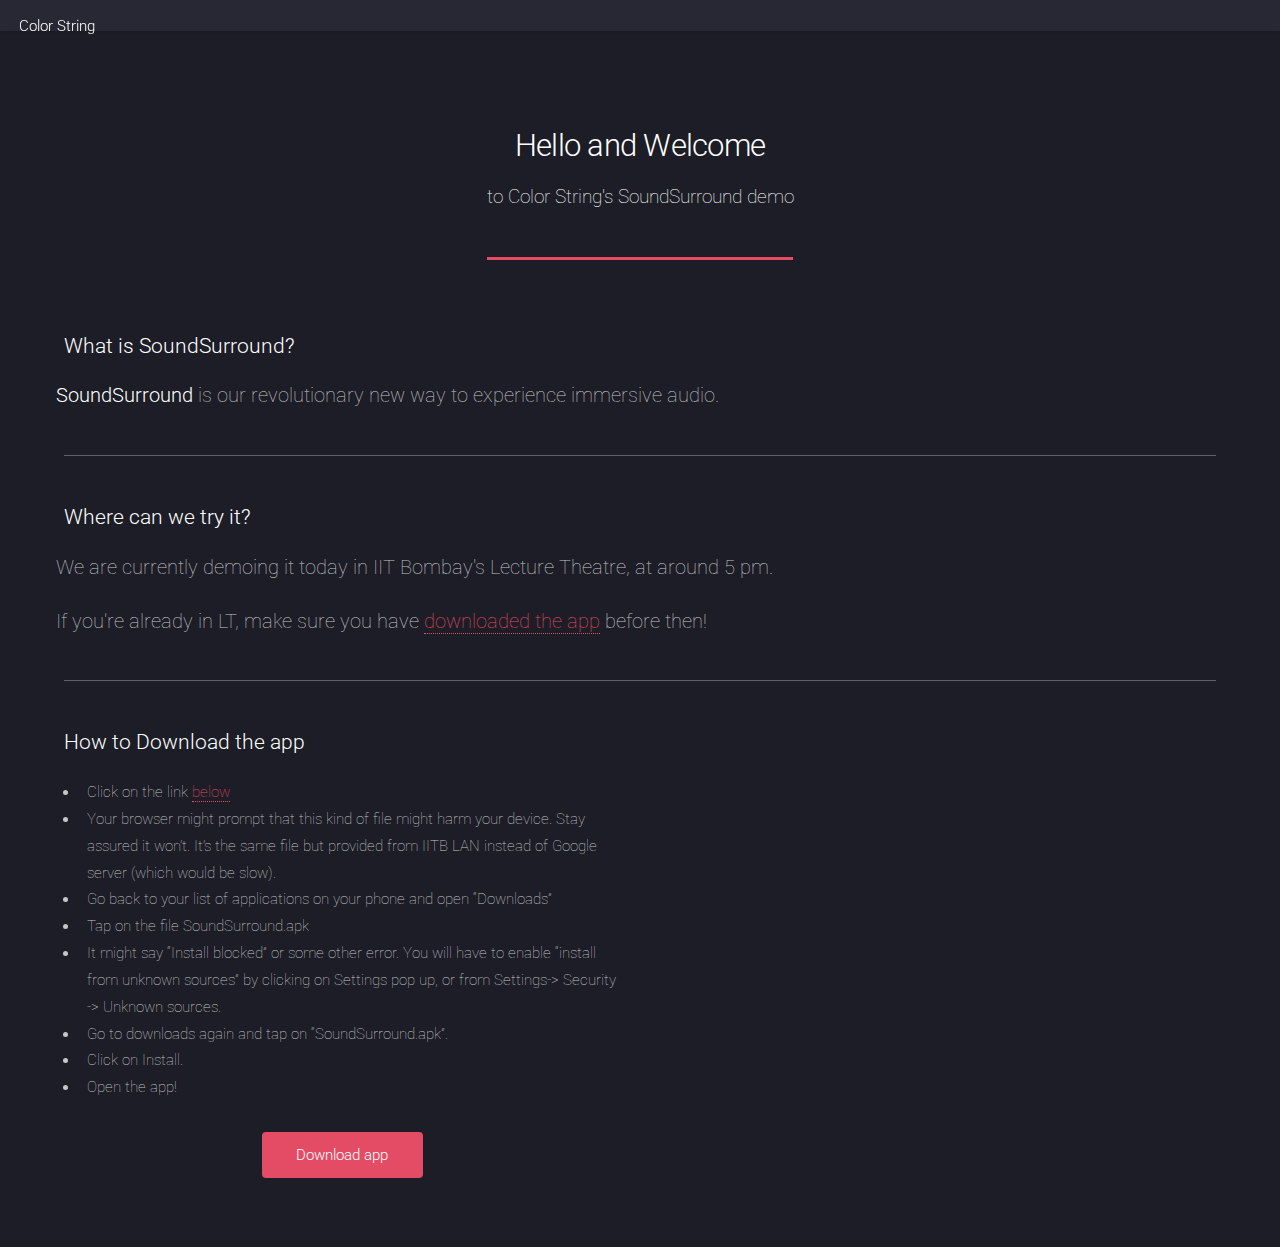
<file: hello.html>
<!DOCTYPE HTML>
<!--
	Landed by HTML5 UP
	html5up.net | @n33co
	Free for personal and commercial use under the CCA 3.0 license (html5up.net/license)
-->
<html>
	<head>
        <title>Welcome to the Color String SoundSurround experience</title>
		<meta charset="utf-8" />
		<meta name="viewport" content="width=device-width, initial-scale=1" />
		<!--[if lte IE 8]><script src="assets/js/ie/html5shiv.js"></script><![endif]-->
		<link rel="stylesheet" href="assets/css/main.css" />
		<!--[if lte IE 9]><link rel="stylesheet" href="assets/css/ie9.css" /><![endif]-->
		<!--[if lte IE 8]><link rel="stylesheet" href="assets/css/ie8.css" /><![endif]-->
	</head>
	<body>
		<div id="page-wrapper">

			<!-- Header -->
				<header id="header">
                    <h1 id="logo"><a href="index.html">Color String</a></h1>
				</header>

			<!-- Main -->
				<div id="main" class="wrapper style1">
					<div class="container">
						<header class="major">
                            <h2>Hello and Welcome</h2>
                            <p>to Color String's SoundSurround demo</p>
						</header>

						<!-- Text -->
							<section>
                                <h3>What is SoundSurround?</h3>
                                <p><b>SoundSurround</b> is our revolutionary new way to experience immersive audio.</p>

								<hr />

                                <h3>Where can we try it?</h3>
                                <p>We are currently demoing it today in IIT Bombay's Lecture Theatre, at around 5 pm.
                                <br/><br/>If you're already in LT, make sure you have <a href="#downloadSection">downloaded the app</a> before then!</p>

								<hr />
							</section>

							<section>
								<div class="row">
									<div class="6u 12u(xsmall)">

										<h3 id="downloadSection">How to Download the app</h3>
										
										<ul>
										<li>Click on the link <a href="#linkToApp">below</a></li>
										<li>Your browser might prompt that this kind of file might harm your device. Stay assured it won’t. It’s the same file but provided from IITB LAN instead of Google server (which would be slow).</li>
										<li>Go back to your list of applications on your phone and open “Downloads”</li>
										<li>Tap on the file SoundSurround.apk</li>
										<li>It might say “Install blocked” or some other error. You will have to enable “install from unknown sources” by clicking on Settings pop up, or from Settings-> Security -> Unknown sources.</li>
										<li>Go to downloads again and tap on “SoundSurround.apk”.</li>
										<li>Click on Install.</li>
										<li>Open the app!</li>
										</ul>
										
										<ul class="actions">
											<li>
												<a id="linkToApp" href="http://colorstring.com/app/SoundSurround.apk" class="button special">Download app</a>
											</li>
										</ul>

									</div>
							</section>

		</div>

		<!-- Scripts -->
			<script src="assets/js/jquery.min.js"></script>
			<script src="assets/js/jquery.scrolly.min.js"></script>
			<script src="assets/js/jquery.dropotron.min.js"></script>
			<script src="assets/js/jquery.scrollex.min.js"></script>
			<script src="assets/js/skel.min.js"></script>
			<script src="assets/js/util.js"></script>
			<!--[if lte IE 8]><script src="assets/js/ie/respond.min.js"></script><![endif]-->
			<script src="assets/js/main.js"></script>

	</body>
</html>
</file>
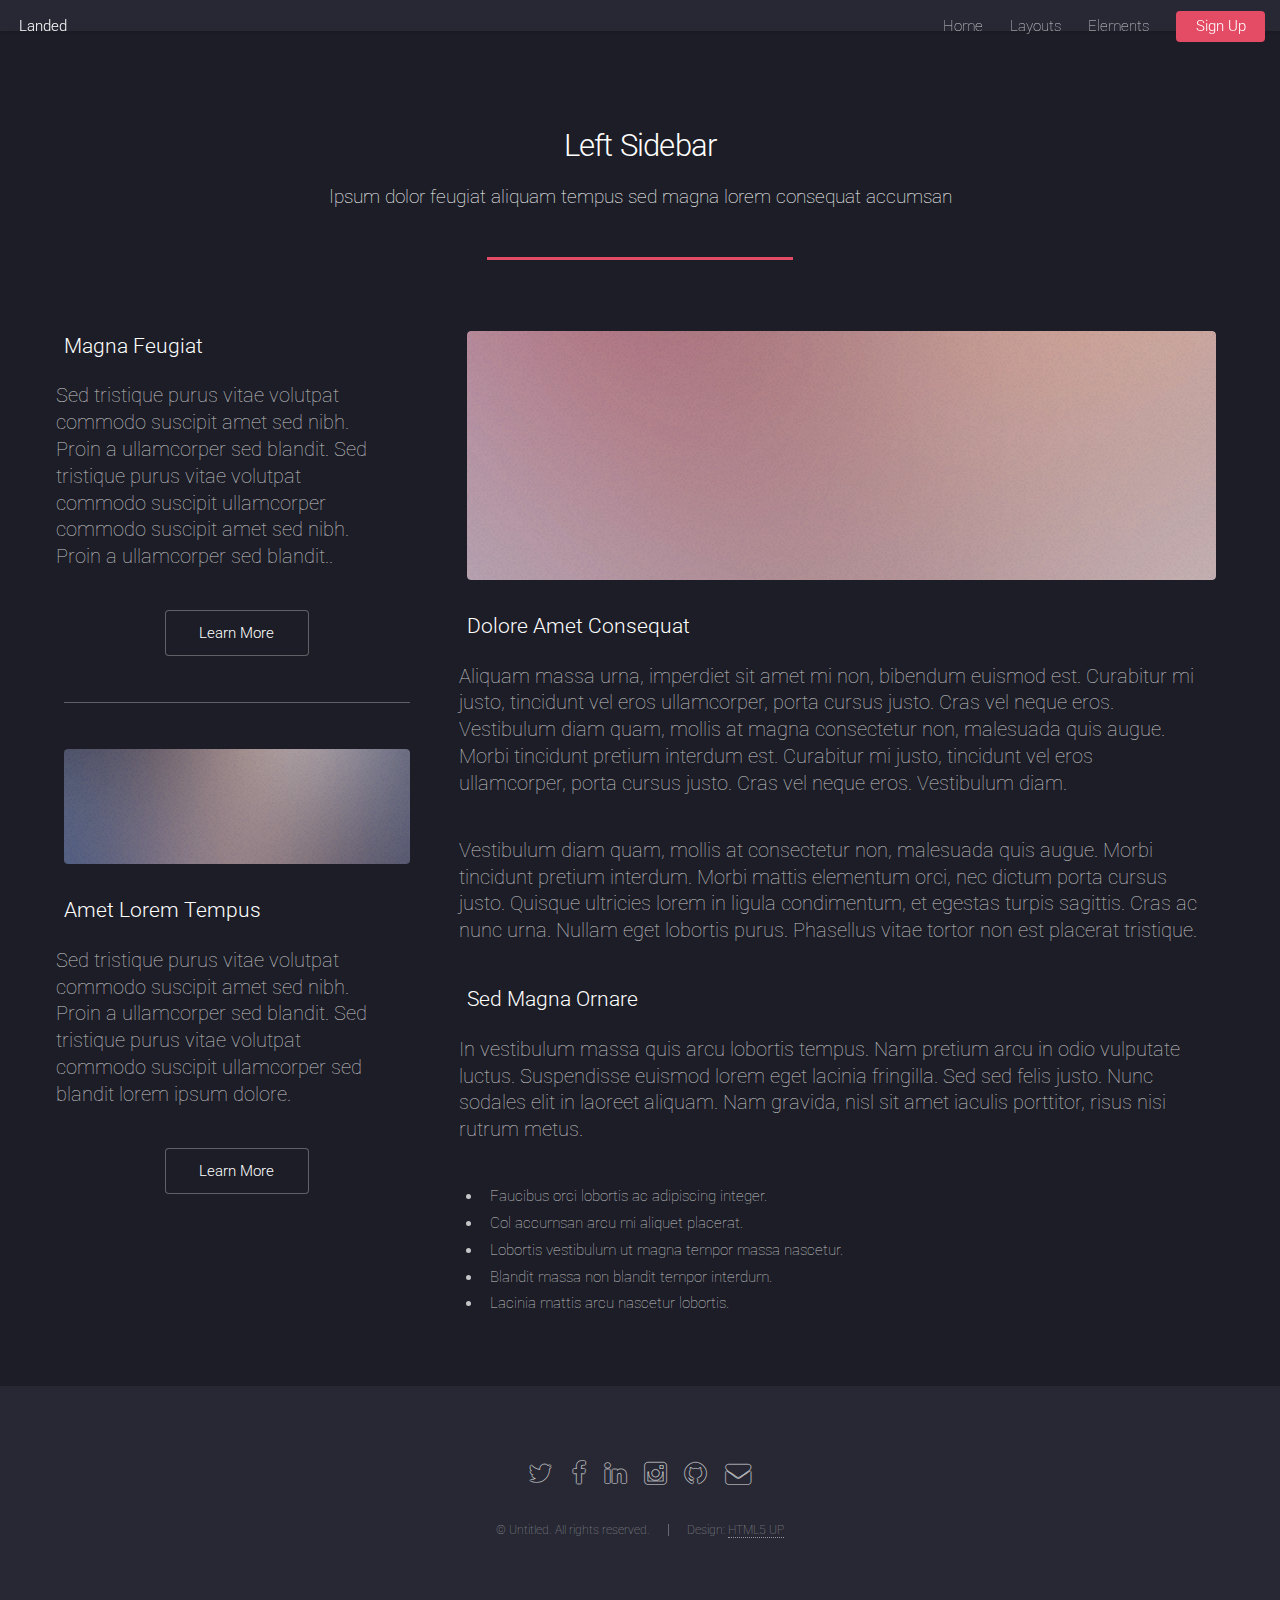
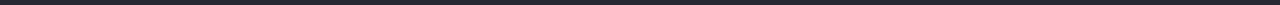
<file: left-sidebar.html>
<!DOCTYPE HTML>
<!--
	Landed by HTML5 UP
	html5up.net | @n33co
	Free for personal and commercial use under the CCA 3.0 license (html5up.net/license)
-->
<html>
	<head>
		<title>Left Sidebar - Landed by HTML5 UP</title>
		<meta charset="utf-8" />
		<meta name="viewport" content="width=device-width, initial-scale=1" />
		<!--[if lte IE 8]><script src="assets/js/ie/html5shiv.js"></script><![endif]-->
		<link rel="stylesheet" href="assets/css/main.css" />
		<!--[if lte IE 9]><link rel="stylesheet" href="assets/css/ie9.css" /><![endif]-->
		<!--[if lte IE 8]><link rel="stylesheet" href="assets/css/ie8.css" /><![endif]-->
	</head>
	<body>
		<div id="page-wrapper">

			<!-- Header -->
				<header id="header">
					<h1 id="logo"><a href="index.html">Landed</a></h1>
					<nav id="nav">
						<ul>
							<li><a href="index.html">Home</a></li>
							<li>
								<a href="#">Layouts</a>
								<ul>
									<li><a href="left-sidebar.html">Left Sidebar</a></li>
									<li><a href="right-sidebar.html">Right Sidebar</a></li>
									<li><a href="no-sidebar.html">No Sidebar</a></li>
									<li>
										<a href="#">Submenu</a>
										<ul>
											<li><a href="#">Option 1</a></li>
											<li><a href="#">Option 2</a></li>
											<li><a href="#">Option 3</a></li>
											<li><a href="#">Option 4</a></li>
										</ul>
									</li>
								</ul>
							</li>
							<li><a href="elements.html">Elements</a></li>
							<li><a href="#" class="button special">Sign Up</a></li>
						</ul>
					</nav>
				</header>

			<!-- Main -->
				<div id="main" class="wrapper style1">
					<div class="container">
						<header class="major">
							<h2>Left Sidebar</h2>
							<p>Ipsum dolor feugiat aliquam tempus sed magna lorem consequat accumsan</p>
						</header>
						<div class="row 150%">
							<div class="4u 12u$(medium)">

								<!-- Sidebar -->
									<section id="sidebar">
										<section>
											<h3>Magna Feugiat</h3>
											<p>Sed tristique purus vitae volutpat commodo suscipit amet sed nibh. Proin a ullamcorper sed blandit. Sed tristique purus vitae volutpat commodo suscipit ullamcorper commodo suscipit amet sed nibh. Proin a ullamcorper sed blandit..</p>
											<footer>
												<ul class="actions">
													<li><a href="#" class="button">Learn More</a></li>
												</ul>
											</footer>
										</section>
										<hr />
										<section>
											<a href="#" class="image fit"><img src="images/pic06.jpg" alt="" /></a>
											<h3>Amet Lorem Tempus</h3>
											<p>Sed tristique purus vitae volutpat commodo suscipit amet sed nibh. Proin a ullamcorper sed blandit. Sed tristique purus vitae volutpat commodo suscipit ullamcorper sed blandit lorem ipsum dolore.</p>
											<footer>
												<ul class="actions">
													<li><a href="#" class="button">Learn More</a></li>
												</ul>
											</footer>
										</section>
									</section>

							</div>
							<div class="8u$ 12u$(medium) important(medium)">

								<!-- Content -->
									<section id="content">
										<a href="#" class="image fit"><img src="images/pic05.jpg" alt="" /></a>
										<h3>Dolore Amet Consequat</h3>
										<p>Aliquam massa urna, imperdiet sit amet mi non, bibendum euismod est. Curabitur mi justo, tincidunt vel eros ullamcorper, porta cursus justo. Cras vel neque eros. Vestibulum diam quam, mollis at magna consectetur non, malesuada quis augue. Morbi tincidunt pretium interdum est. Curabitur mi justo, tincidunt vel eros ullamcorper, porta cursus justo. Cras vel neque eros. Vestibulum diam.</p>
										<p>Vestibulum diam quam, mollis at consectetur non, malesuada quis augue. Morbi tincidunt pretium interdum. Morbi mattis elementum orci, nec dictum porta cursus justo. Quisque ultricies lorem in ligula condimentum, et egestas turpis sagittis. Cras ac nunc urna. Nullam eget lobortis purus. Phasellus vitae tortor non est placerat tristique.</p>
										<h3>Sed Magna Ornare</h3>
										<p>In vestibulum massa quis arcu lobortis tempus. Nam pretium arcu in odio vulputate luctus. Suspendisse euismod lorem eget lacinia fringilla. Sed sed felis justo. Nunc sodales elit in laoreet aliquam. Nam gravida, nisl sit amet iaculis porttitor, risus nisi rutrum metus.</p>
										<ul>
											<li>Faucibus orci lobortis ac adipiscing integer.</li>
											<li>Col accumsan arcu mi aliquet placerat.</li>
											<li>Lobortis vestibulum ut magna tempor massa nascetur.</li>
											<li>Blandit massa non blandit tempor interdum.</li>
											<li>Lacinia mattis arcu nascetur lobortis.</li>
										</ul>
									</section>

							</div>
						</div>
					</div>
				</div>

			<!-- Footer -->
				<footer id="footer">
					<ul class="icons">
						<li><a href="#" class="icon alt fa-twitter"><span class="label">Twitter</span></a></li>
						<li><a href="#" class="icon alt fa-facebook"><span class="label">Facebook</span></a></li>
						<li><a href="#" class="icon alt fa-linkedin"><span class="label">LinkedIn</span></a></li>
						<li><a href="#" class="icon alt fa-instagram"><span class="label">Instagram</span></a></li>
						<li><a href="#" class="icon alt fa-github"><span class="label">GitHub</span></a></li>
						<li><a href="#" class="icon alt fa-envelope"><span class="label">Email</span></a></li>
					</ul>
					<ul class="copyright">
						<li>&copy; Untitled. All rights reserved.</li><li>Design: <a href="http://html5up.net">HTML5 UP</a></li>
					</ul>
				</footer>

		</div>

		<!-- Scripts -->
			<script src="assets/js/jquery.min.js"></script>
			<script src="assets/js/jquery.scrolly.min.js"></script>
			<script src="assets/js/jquery.dropotron.min.js"></script>
			<script src="assets/js/jquery.scrollex.min.js"></script>
			<script src="assets/js/skel.min.js"></script>
			<script src="assets/js/util.js"></script>
			<!--[if lte IE 8]><script src="assets/js/ie/respond.min.js"></script><![endif]-->
			<script src="assets/js/main.js"></script>

	</body>
</html>
</file>
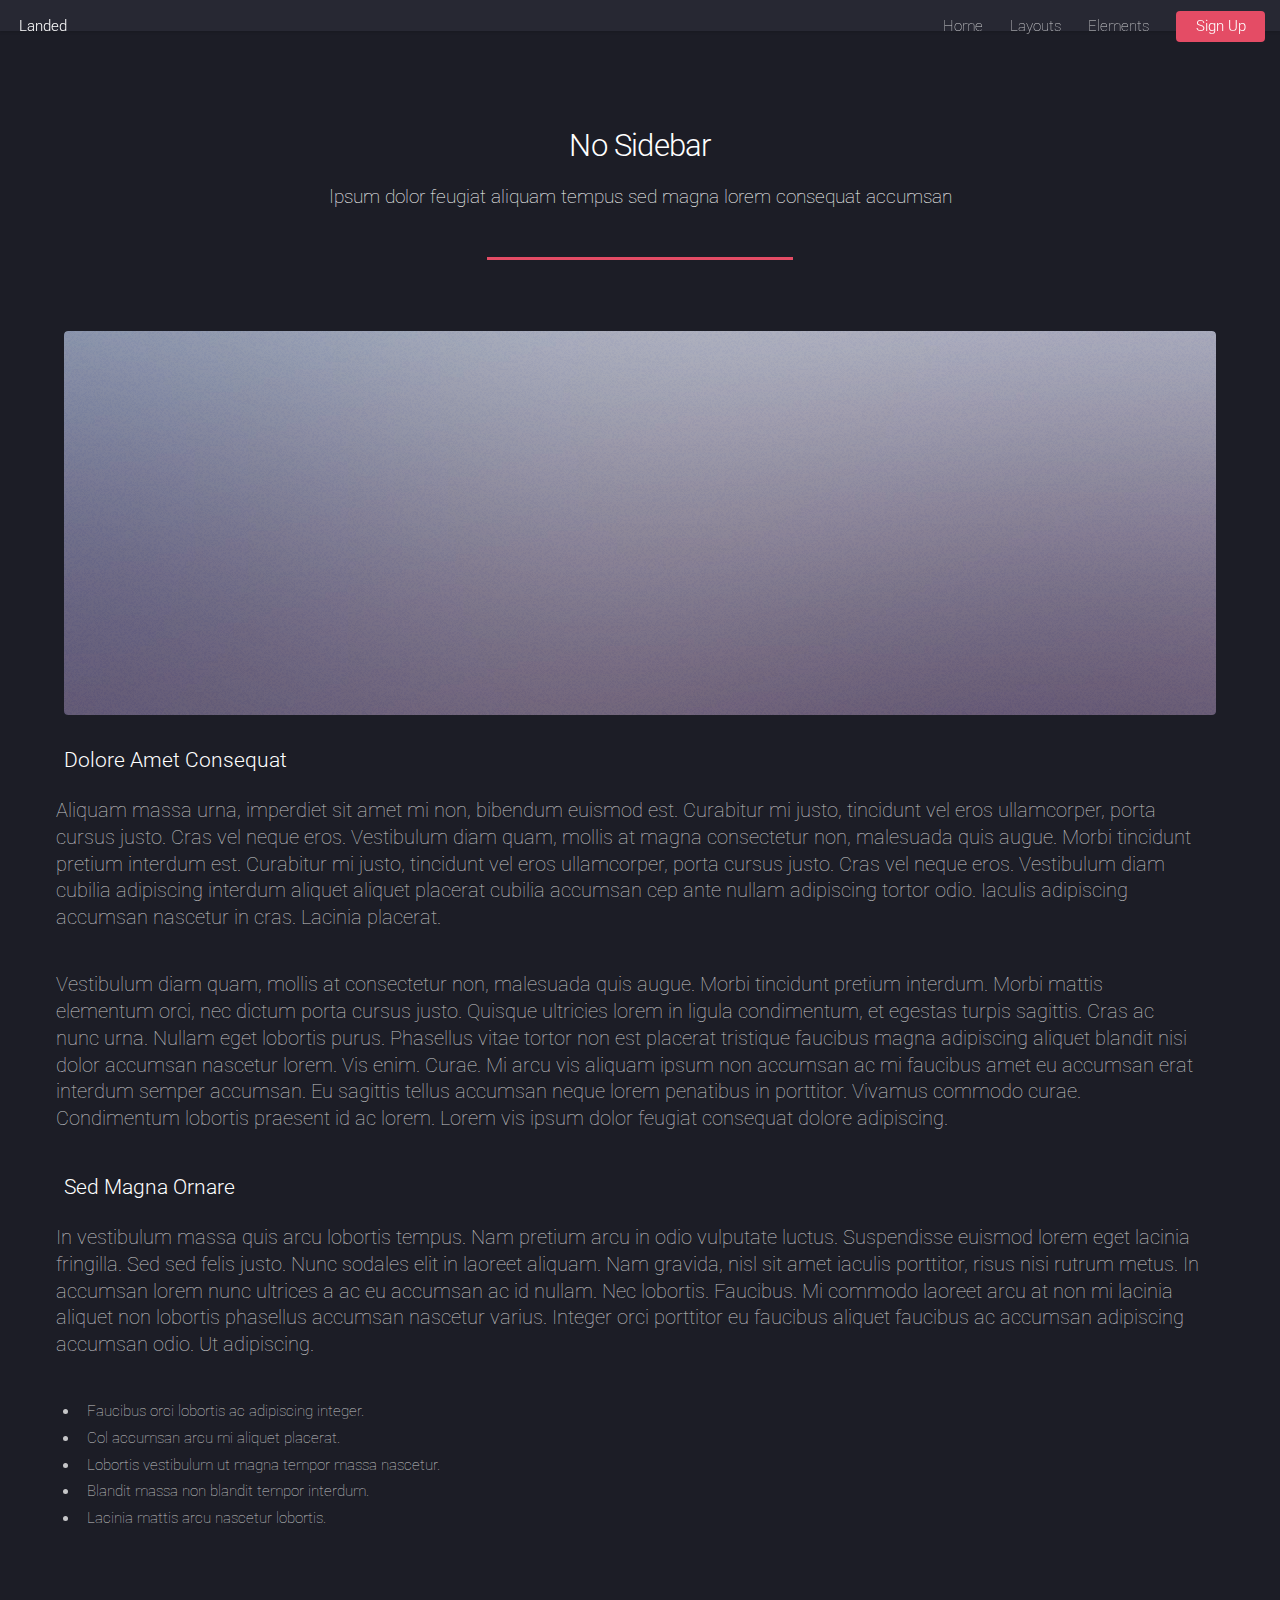
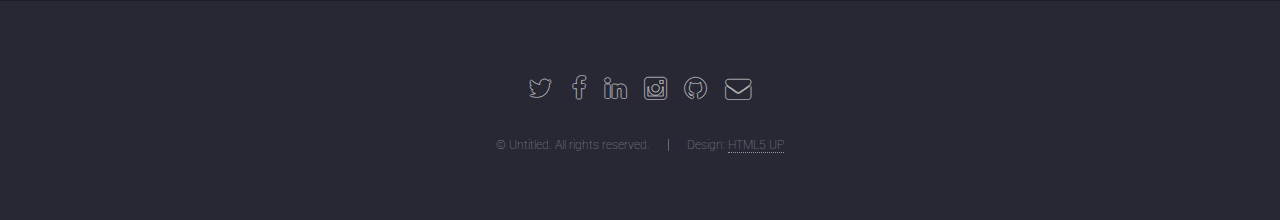
<file: no-sidebar.html>
<!DOCTYPE HTML>
<!--
	Landed by HTML5 UP
	html5up.net | @n33co
	Free for personal and commercial use under the CCA 3.0 license (html5up.net/license)
-->
<html>
	<head>
		<title>No Sidebar - Landed by HTML5 UP</title>
		<meta charset="utf-8" />
		<meta name="viewport" content="width=device-width, initial-scale=1" />
		<!--[if lte IE 8]><script src="assets/js/ie/html5shiv.js"></script><![endif]-->
		<link rel="stylesheet" href="assets/css/main.css" />
		<!--[if lte IE 9]><link rel="stylesheet" href="assets/css/ie9.css" /><![endif]-->
		<!--[if lte IE 8]><link rel="stylesheet" href="assets/css/ie8.css" /><![endif]-->
	</head>
	<body>
		<div id="page-wrapper">

			<!-- Header -->
				<header id="header">
					<h1 id="logo"><a href="index.html">Landed</a></h1>
					<nav id="nav">
						<ul>
							<li><a href="index.html">Home</a></li>
							<li>
								<a href="#">Layouts</a>
								<ul>
									<li><a href="left-sidebar.html">Left Sidebar</a></li>
									<li><a href="right-sidebar.html">Right Sidebar</a></li>
									<li><a href="no-sidebar.html">No Sidebar</a></li>
									<li>
										<a href="#">Submenu</a>
										<ul>
											<li><a href="#">Option 1</a></li>
											<li><a href="#">Option 2</a></li>
											<li><a href="#">Option 3</a></li>
											<li><a href="#">Option 4</a></li>
										</ul>
									</li>
								</ul>
							</li>
							<li><a href="elements.html">Elements</a></li>
							<li><a href="#" class="button special">Sign Up</a></li>
						</ul>
					</nav>
				</header>

			<!-- Main -->
				<div id="main" class="wrapper style1">
					<div class="container">
						<header class="major">
							<h2>No Sidebar</h2>
							<p>Ipsum dolor feugiat aliquam tempus sed magna lorem consequat accumsan</p>
						</header>

						<!-- Content -->
							<section id="content">
								<a href="#" class="image fit"><img src="images/pic07.jpg" alt="" /></a>
								<h3>Dolore Amet Consequat</h3>
								<p>Aliquam massa urna, imperdiet sit amet mi non, bibendum euismod est. Curabitur mi justo, tincidunt vel eros ullamcorper, porta cursus justo. Cras vel neque eros. Vestibulum diam quam, mollis at magna consectetur non, malesuada quis augue. Morbi tincidunt pretium interdum est. Curabitur mi justo, tincidunt vel eros ullamcorper, porta cursus justo. Cras vel neque eros. Vestibulum diam cubilia adipiscing interdum aliquet aliquet placerat cubilia accumsan cep ante nullam adipiscing tortor odio. Iaculis adipiscing accumsan nascetur in cras. Lacinia placerat.</p>
								<p>Vestibulum diam quam, mollis at consectetur non, malesuada quis augue. Morbi tincidunt pretium interdum. Morbi mattis elementum orci, nec dictum porta cursus justo. Quisque ultricies lorem in ligula condimentum, et egestas turpis sagittis. Cras ac nunc urna. Nullam eget lobortis purus. Phasellus vitae tortor non est placerat tristique faucibus magna adipiscing aliquet blandit nisi dolor accumsan nascetur lorem. Vis enim. Curae. Mi arcu vis aliquam ipsum non accumsan ac mi faucibus amet eu accumsan erat interdum semper accumsan. Eu sagittis tellus accumsan neque lorem penatibus in porttitor. Vivamus commodo curae. Condimentum lobortis praesent id ac lorem. Lorem vis ipsum dolor feugiat consequat dolore adipiscing.</p>
								<h3>Sed Magna Ornare</h3>
								<p>In vestibulum massa quis arcu lobortis tempus. Nam pretium arcu in odio vulputate luctus. Suspendisse euismod lorem eget lacinia fringilla. Sed sed felis justo. Nunc sodales elit in laoreet aliquam. Nam gravida, nisl sit amet iaculis porttitor, risus nisi rutrum metus. In accumsan lorem nunc ultrices a ac eu accumsan ac id nullam. Nec lobortis. Faucibus. Mi commodo laoreet arcu at non mi lacinia aliquet non lobortis phasellus accumsan nascetur varius. Integer orci porttitor eu faucibus aliquet faucibus ac accumsan adipiscing accumsan odio. Ut adipiscing.</p>
								<ul>
									<li>Faucibus orci lobortis ac adipiscing integer.</li>
									<li>Col accumsan arcu mi aliquet placerat.</li>
									<li>Lobortis vestibulum ut magna tempor massa nascetur.</li>
									<li>Blandit massa non blandit tempor interdum.</li>
									<li>Lacinia mattis arcu nascetur lobortis.</li>
								</ul>
							</section>

					</div>
				</div>

			<!-- Footer -->
				<footer id="footer">
					<ul class="icons">
						<li><a href="#" class="icon alt fa-twitter"><span class="label">Twitter</span></a></li>
						<li><a href="#" class="icon alt fa-facebook"><span class="label">Facebook</span></a></li>
						<li><a href="#" class="icon alt fa-linkedin"><span class="label">LinkedIn</span></a></li>
						<li><a href="#" class="icon alt fa-instagram"><span class="label">Instagram</span></a></li>
						<li><a href="#" class="icon alt fa-github"><span class="label">GitHub</span></a></li>
						<li><a href="#" class="icon alt fa-envelope"><span class="label">Email</span></a></li>
					</ul>
					<ul class="copyright">
						<li>&copy; Untitled. All rights reserved.</li><li>Design: <a href="http://html5up.net">HTML5 UP</a></li>
					</ul>
				</footer>

		</div>

		<!-- Scripts -->
			<script src="assets/js/jquery.min.js"></script>
			<script src="assets/js/jquery.scrolly.min.js"></script>
			<script src="assets/js/jquery.dropotron.min.js"></script>
			<script src="assets/js/jquery.scrollex.min.js"></script>
			<script src="assets/js/skel.min.js"></script>
			<script src="assets/js/util.js"></script>
			<!--[if lte IE 8]><script src="assets/js/ie/respond.min.js"></script><![endif]-->
			<script src="assets/js/main.js"></script>

	</body>
</html>
</file>
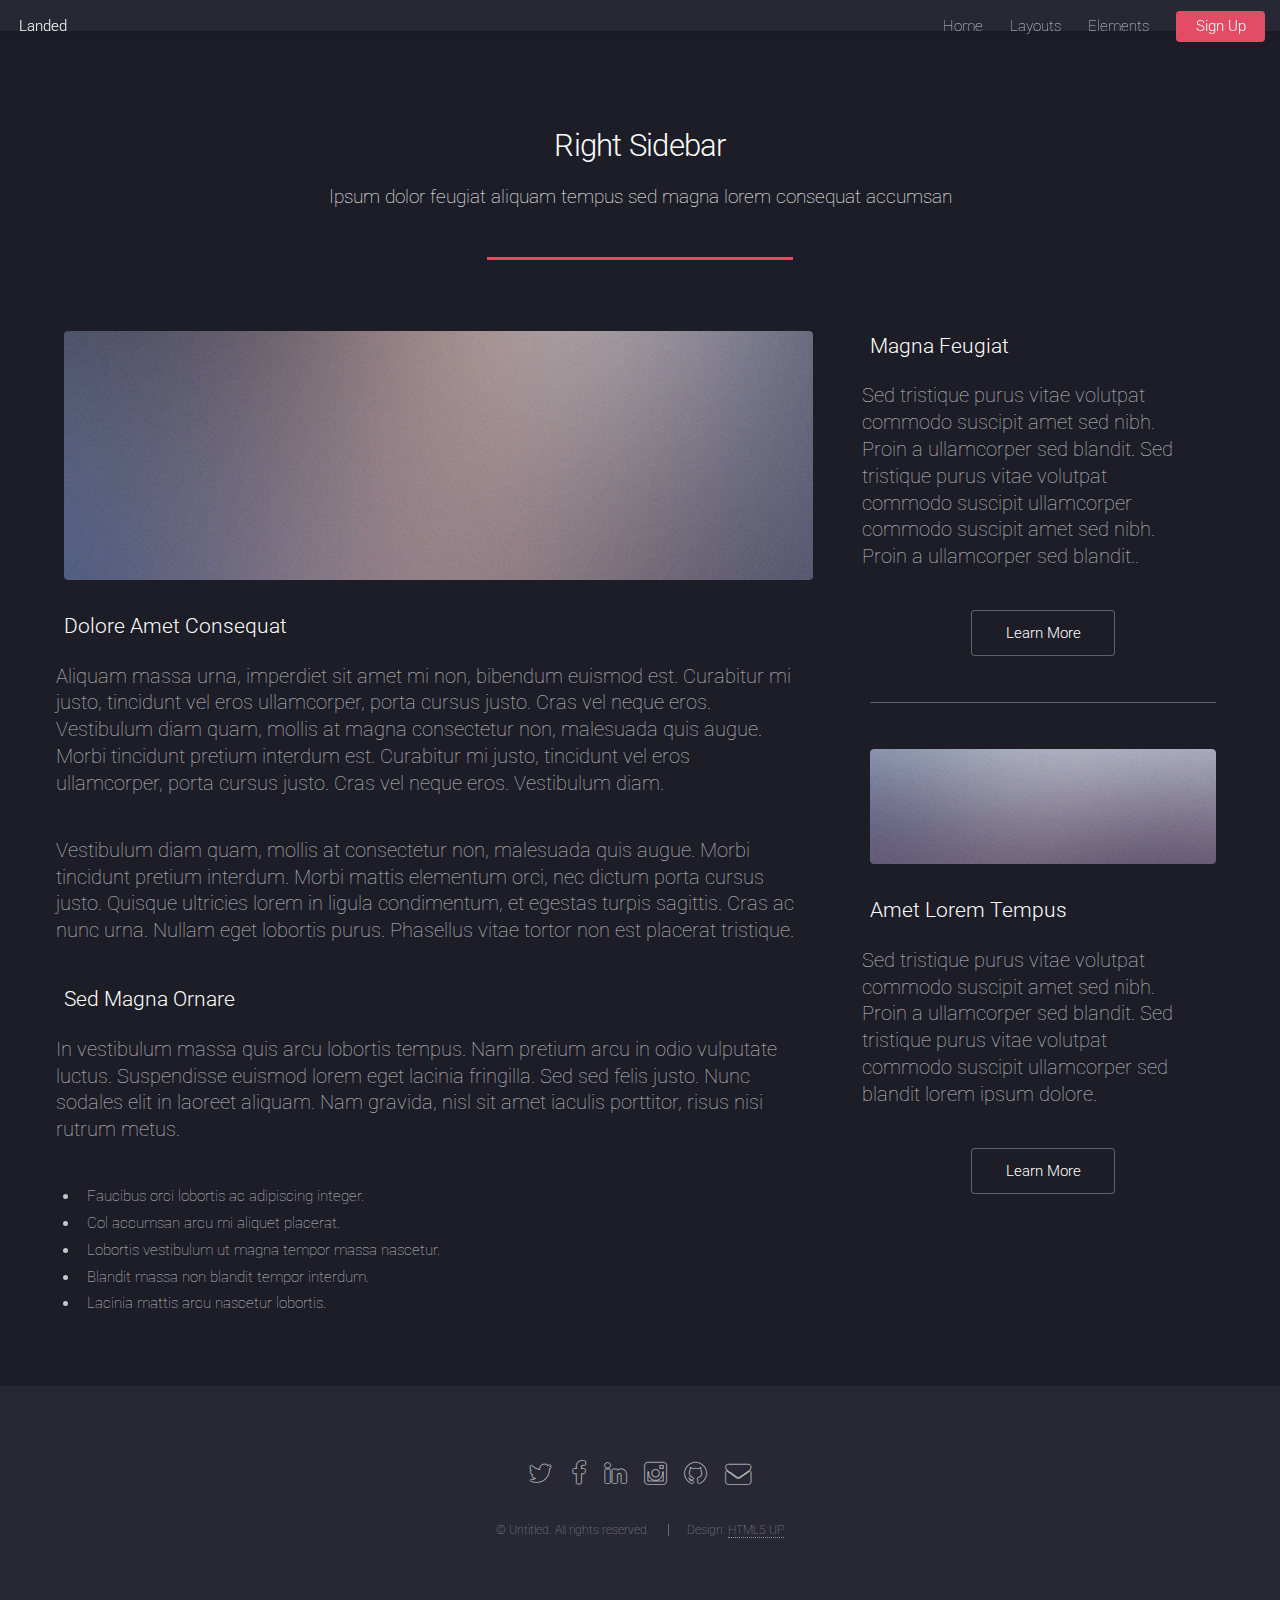
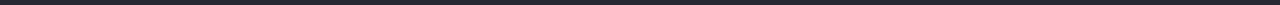
<file: right-sidebar.html>
<!DOCTYPE HTML>
<!--
	Landed by HTML5 UP
	html5up.net | @n33co
	Free for personal and commercial use under the CCA 3.0 license (html5up.net/license)
-->
<html>
	<head>
		<title>Right Sidebar - Landed by HTML5 UP</title>
		<meta charset="utf-8" />
		<meta name="viewport" content="width=device-width, initial-scale=1" />
		<!--[if lte IE 8]><script src="assets/js/ie/html5shiv.js"></script><![endif]-->
		<link rel="stylesheet" href="assets/css/main.css" />
		<!--[if lte IE 9]><link rel="stylesheet" href="assets/css/ie9.css" /><![endif]-->
		<!--[if lte IE 8]><link rel="stylesheet" href="assets/css/ie8.css" /><![endif]-->
	</head>
	<body>
		<div id="page-wrapper">

			<!-- Header -->
				<header id="header">
					<h1 id="logo"><a href="index.html">Landed</a></h1>
					<nav id="nav">
						<ul>
							<li><a href="index.html">Home</a></li>
							<li>
								<a href="#">Layouts</a>
								<ul>
									<li><a href="left-sidebar.html">Left Sidebar</a></li>
									<li><a href="right-sidebar.html">Right Sidebar</a></li>
									<li><a href="no-sidebar.html">No Sidebar</a></li>
									<li>
										<a href="#">Submenu</a>
										<ul>
											<li><a href="#">Option 1</a></li>
											<li><a href="#">Option 2</a></li>
											<li><a href="#">Option 3</a></li>
											<li><a href="#">Option 4</a></li>
										</ul>
									</li>
								</ul>
							</li>
							<li><a href="elements.html">Elements</a></li>
							<li><a href="#" class="button special">Sign Up</a></li>
						</ul>
					</nav>
				</header>

			<!-- Main -->
				<div id="main" class="wrapper style1">
					<div class="container">
						<header class="major">
							<h2>Right Sidebar</h2>
							<p>Ipsum dolor feugiat aliquam tempus sed magna lorem consequat accumsan</p>
						</header>
						<div class="row 150%">
							<div class="8u 12u$(medium)">

								<!-- Content -->
									<section id="content">
										<a href="#" class="image fit"><img src="images/pic06.jpg" alt="" /></a>
										<h3>Dolore Amet Consequat</h3>
										<p>Aliquam massa urna, imperdiet sit amet mi non, bibendum euismod est. Curabitur mi justo, tincidunt vel eros ullamcorper, porta cursus justo. Cras vel neque eros. Vestibulum diam quam, mollis at magna consectetur non, malesuada quis augue. Morbi tincidunt pretium interdum est. Curabitur mi justo, tincidunt vel eros ullamcorper, porta cursus justo. Cras vel neque eros. Vestibulum diam.</p>
										<p>Vestibulum diam quam, mollis at consectetur non, malesuada quis augue. Morbi tincidunt pretium interdum. Morbi mattis elementum orci, nec dictum porta cursus justo. Quisque ultricies lorem in ligula condimentum, et egestas turpis sagittis. Cras ac nunc urna. Nullam eget lobortis purus. Phasellus vitae tortor non est placerat tristique.</p>
										<h3>Sed Magna Ornare</h3>
										<p>In vestibulum massa quis arcu lobortis tempus. Nam pretium arcu in odio vulputate luctus. Suspendisse euismod lorem eget lacinia fringilla. Sed sed felis justo. Nunc sodales elit in laoreet aliquam. Nam gravida, nisl sit amet iaculis porttitor, risus nisi rutrum metus.</p>
										<ul>
											<li>Faucibus orci lobortis ac adipiscing integer.</li>
											<li>Col accumsan arcu mi aliquet placerat.</li>
											<li>Lobortis vestibulum ut magna tempor massa nascetur.</li>
											<li>Blandit massa non blandit tempor interdum.</li>
											<li>Lacinia mattis arcu nascetur lobortis.</li>
										</ul>
									</section>

							</div>
							<div class="4u$ 12u$(medium)">

								<!-- Sidebar -->
									<section id="sidebar">
										<section>
											<h3>Magna Feugiat</h3>
											<p>Sed tristique purus vitae volutpat commodo suscipit amet sed nibh. Proin a ullamcorper sed blandit. Sed tristique purus vitae volutpat commodo suscipit ullamcorper commodo suscipit amet sed nibh. Proin a ullamcorper sed blandit..</p>
											<footer>
												<ul class="actions">
													<li><a href="#" class="button">Learn More</a></li>
												</ul>
											</footer>
										</section>
										<hr />
										<section>
											<a href="#" class="image fit"><img src="images/pic07.jpg" alt="" /></a>
											<h3>Amet Lorem Tempus</h3>
											<p>Sed tristique purus vitae volutpat commodo suscipit amet sed nibh. Proin a ullamcorper sed blandit. Sed tristique purus vitae volutpat commodo suscipit ullamcorper sed blandit lorem ipsum dolore.</p>
											<footer>
												<ul class="actions">
													<li><a href="#" class="button">Learn More</a></li>
												</ul>
											</footer>
										</section>
									</section>

							</div>
						</div>
					</div>
				</div>

			<!-- Footer -->
				<footer id="footer">
					<ul class="icons">
						<li><a href="#" class="icon alt fa-twitter"><span class="label">Twitter</span></a></li>
						<li><a href="#" class="icon alt fa-facebook"><span class="label">Facebook</span></a></li>
						<li><a href="#" class="icon alt fa-linkedin"><span class="label">LinkedIn</span></a></li>
						<li><a href="#" class="icon alt fa-instagram"><span class="label">Instagram</span></a></li>
						<li><a href="#" class="icon alt fa-github"><span class="label">GitHub</span></a></li>
						<li><a href="#" class="icon alt fa-envelope"><span class="label">Email</span></a></li>
					</ul>
					<ul class="copyright">
						<li>&copy; Untitled. All rights reserved.</li><li>Design: <a href="http://html5up.net">HTML5 UP</a></li>
					</ul>
				</footer>

		</div>

		<!-- Scripts -->
			<script src="assets/js/jquery.min.js"></script>
			<script src="assets/js/jquery.scrolly.min.js"></script>
			<script src="assets/js/jquery.dropotron.min.js"></script>
			<script src="assets/js/jquery.scrollex.min.js"></script>
			<script src="assets/js/skel.min.js"></script>
			<script src="assets/js/util.js"></script>
			<!--[if lte IE 8]><script src="assets/js/ie/respond.min.js"></script><![endif]-->
			<script src="assets/js/main.js"></script>

	</body>
</html>
</file>
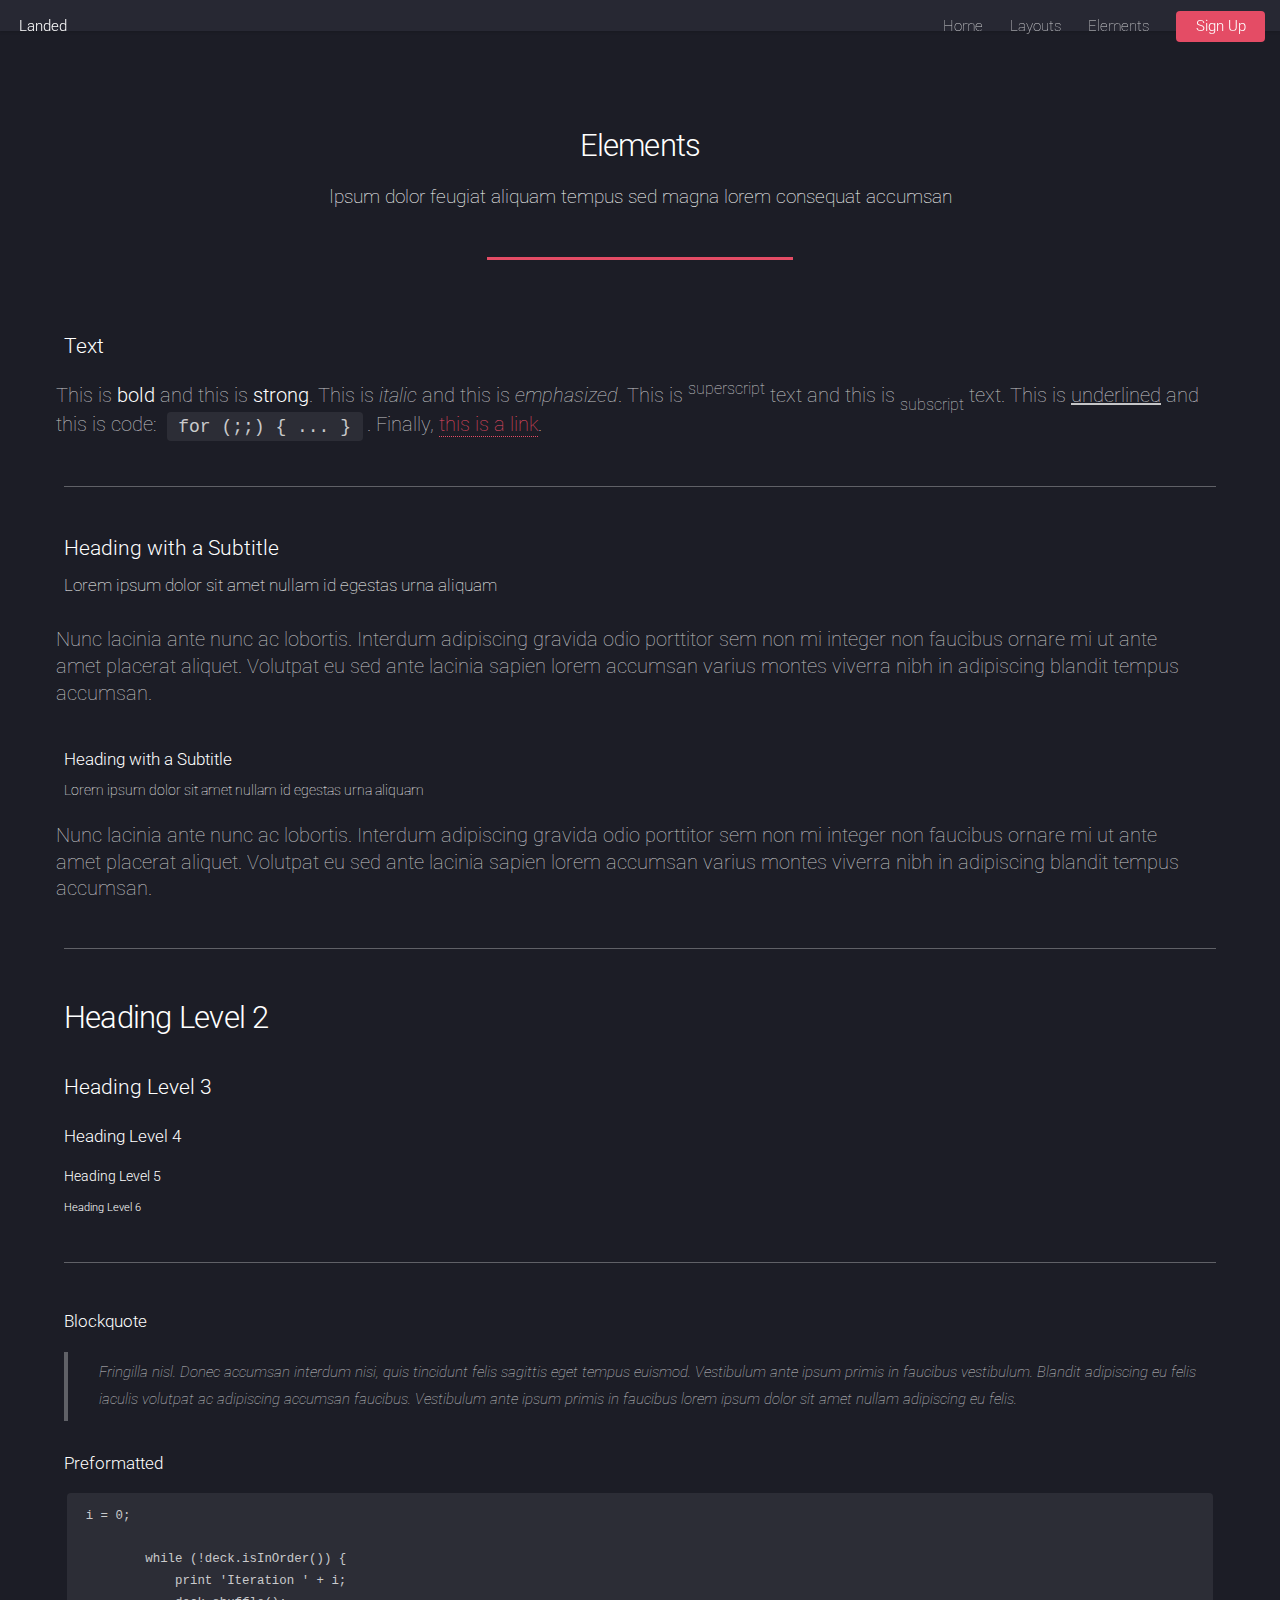
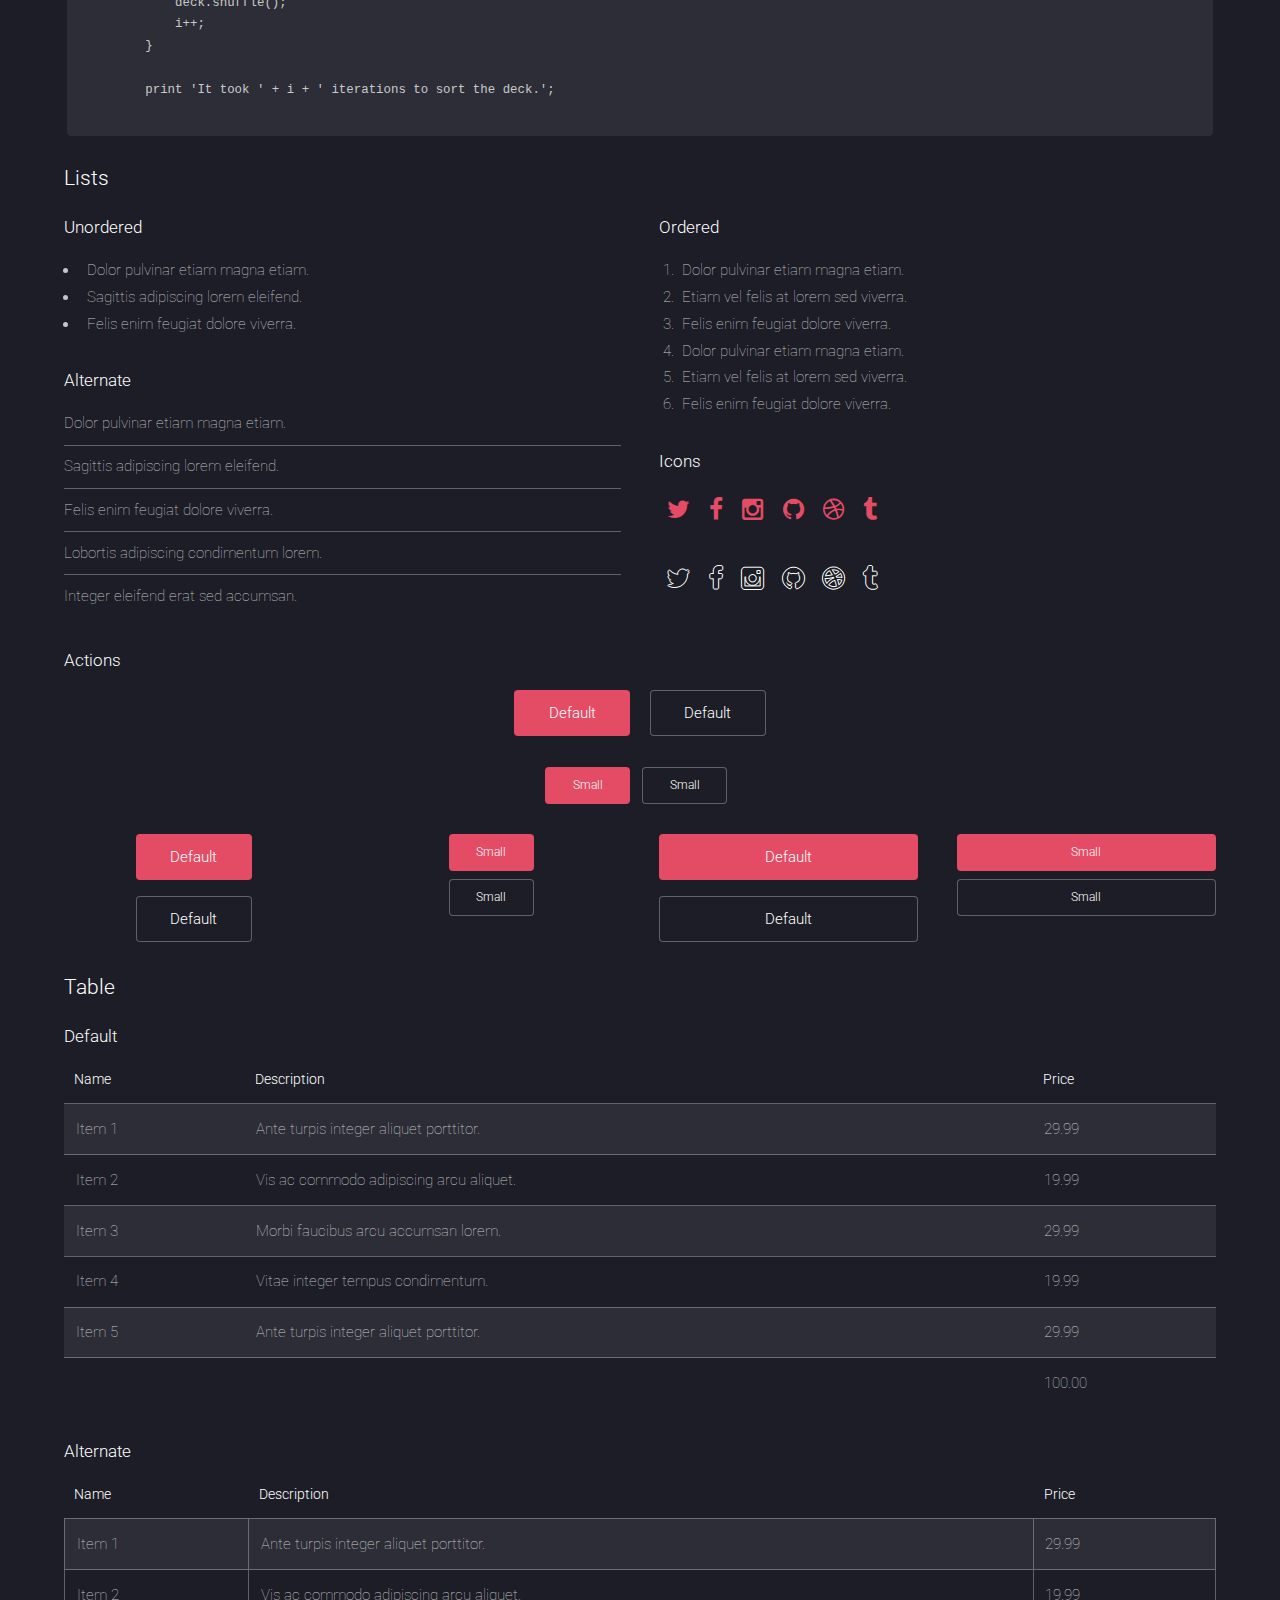
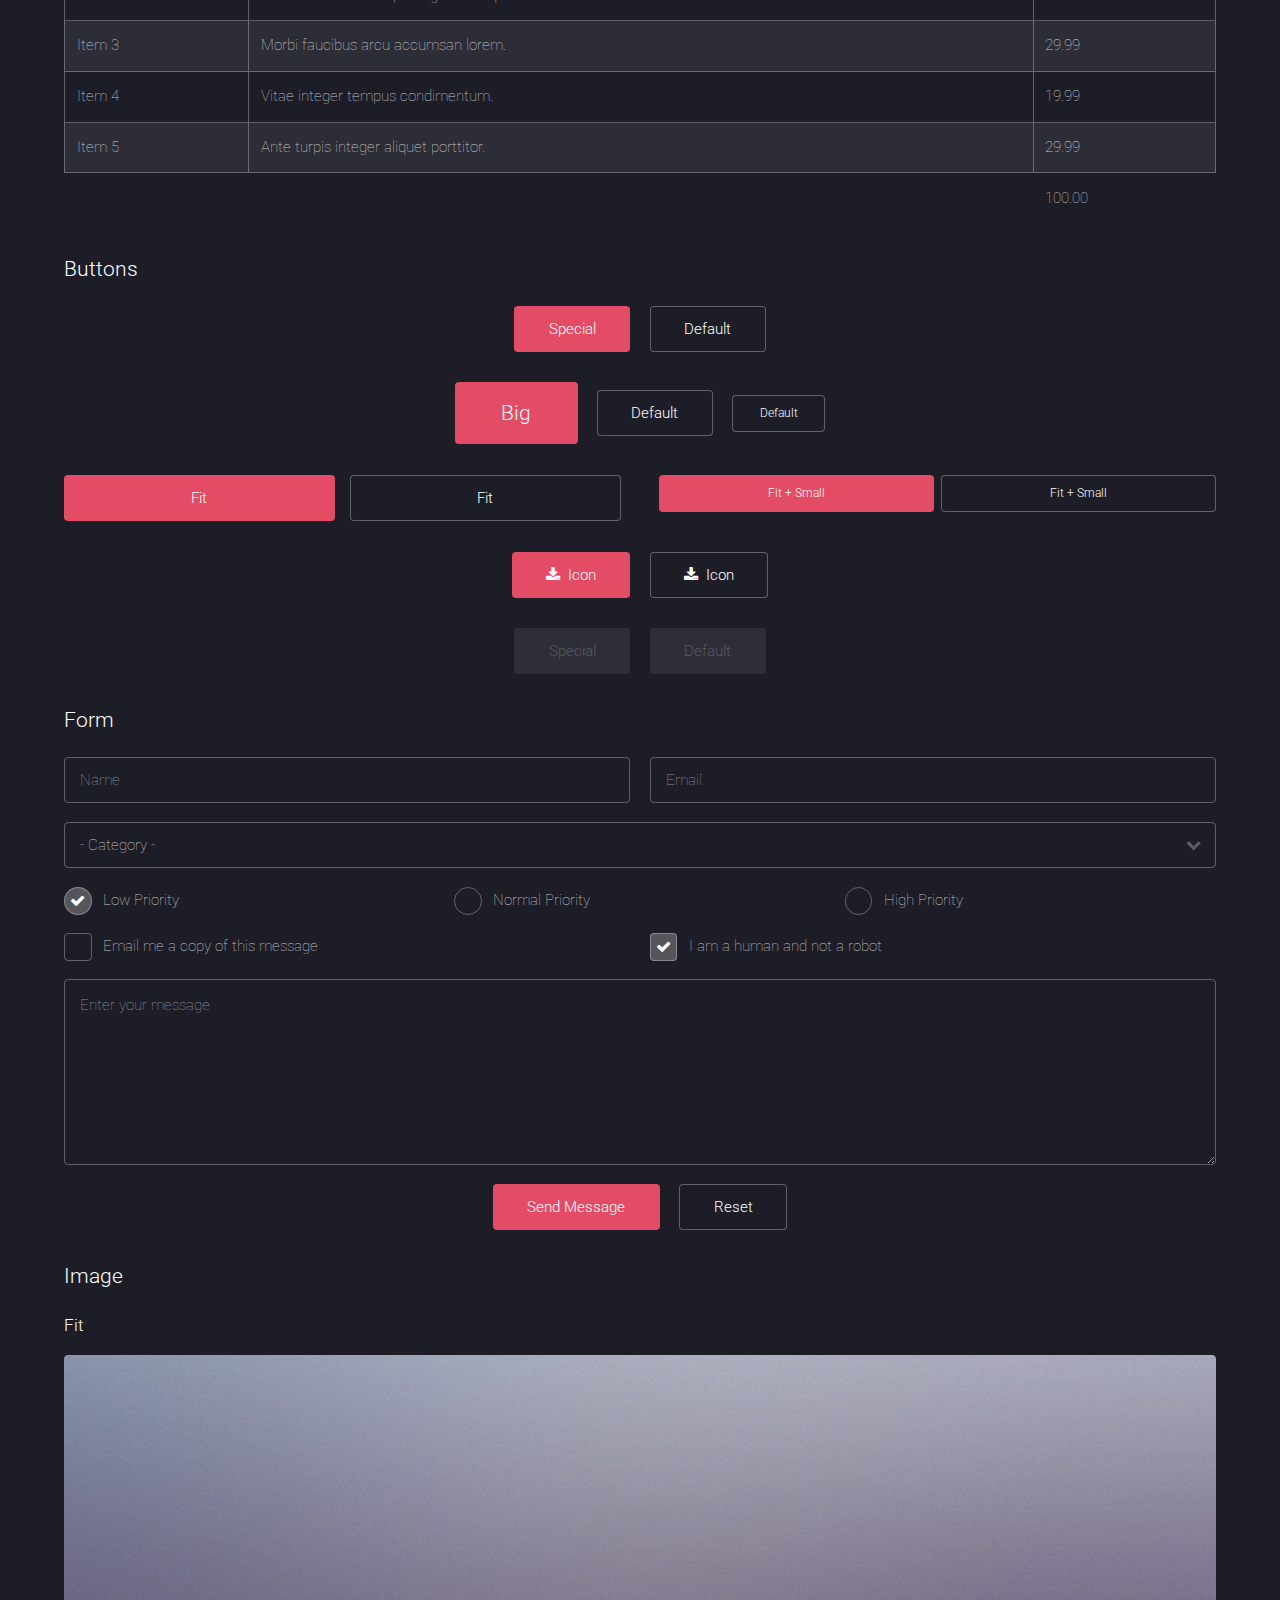
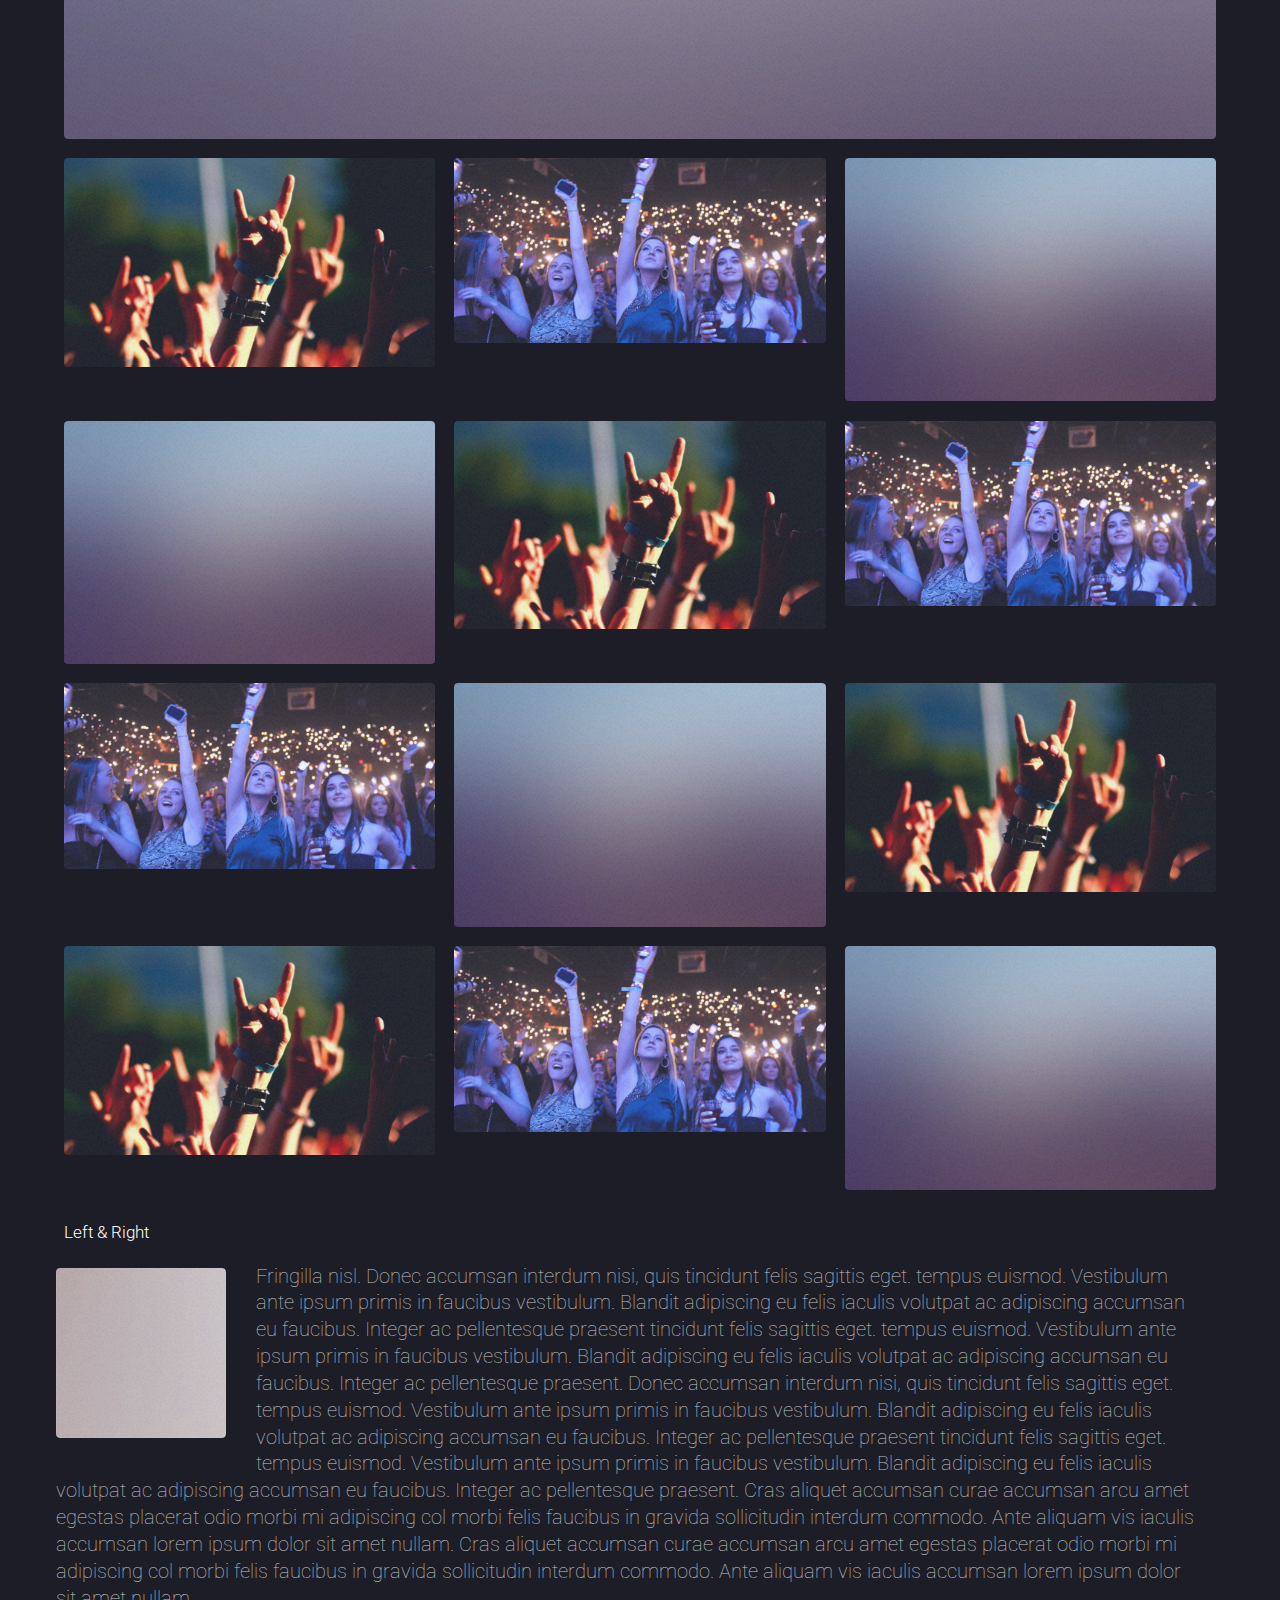
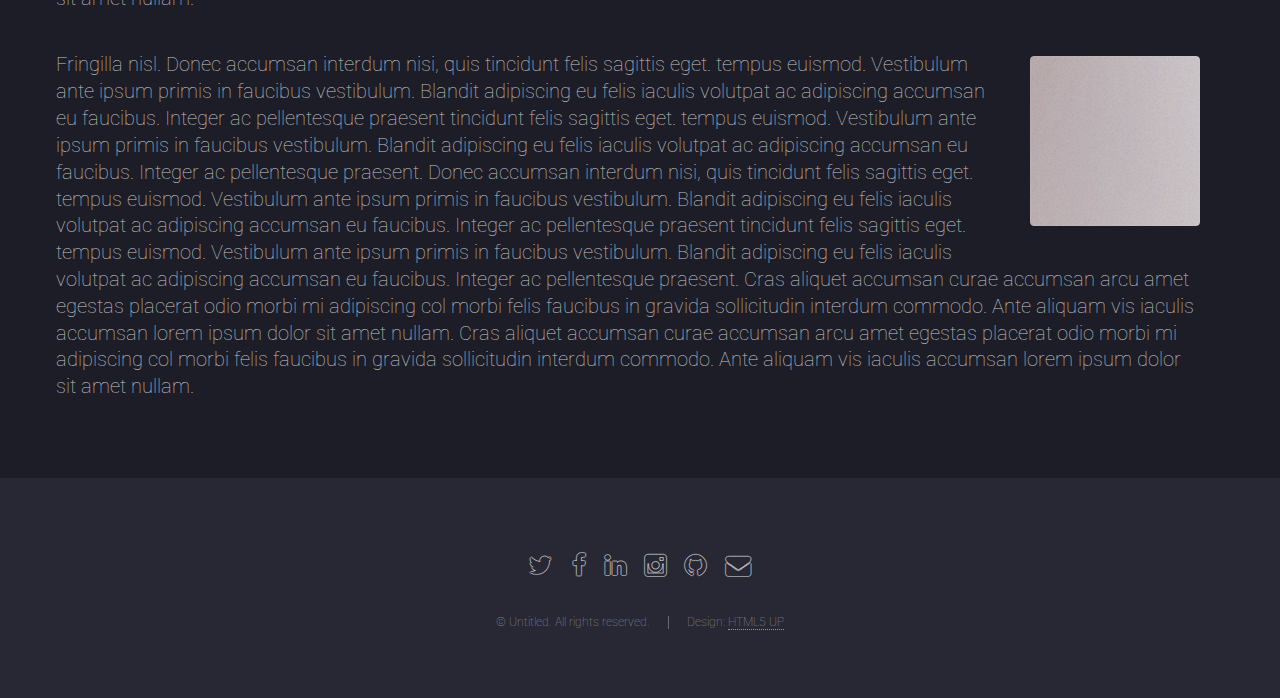
<file: sound_project_website-master/elements.html>
<!DOCTYPE HTML>
<!--
	Landed by HTML5 UP
	html5up.net | @n33co
	Free for personal and commercial use under the CCA 3.0 license (html5up.net/license)
-->
<html>
	<head>
		<title>Elements - Landed by HTML5 UP</title>
		<meta charset="utf-8" />
		<meta name="viewport" content="width=device-width, initial-scale=1" />
		<!--[if lte IE 8]><script src="assets/js/ie/html5shiv.js"></script><![endif]-->
		<link rel="stylesheet" href="assets/css/main.css" />
		<!--[if lte IE 9]><link rel="stylesheet" href="assets/css/ie9.css" /><![endif]-->
		<!--[if lte IE 8]><link rel="stylesheet" href="assets/css/ie8.css" /><![endif]-->
	</head>
	<body>
		<div id="page-wrapper">

			<!-- Header -->
				<header id="header">
					<h1 id="logo"><a href="index.html">Landed</a></h1>
					<nav id="nav">
						<ul>
							<li><a href="index.html">Home</a></li>
							<li>
								<a href="#">Layouts</a>
								<ul>
									<li><a href="left-sidebar.html">Left Sidebar</a></li>
									<li><a href="right-sidebar.html">Right Sidebar</a></li>
									<li><a href="no-sidebar.html">No Sidebar</a></li>
									<li>
										<a href="#">Submenu</a>
										<ul>
											<li><a href="#">Option 1</a></li>
											<li><a href="#">Option 2</a></li>
											<li><a href="#">Option 3</a></li>
											<li><a href="#">Option 4</a></li>
										</ul>
									</li>
								</ul>
							</li>
							<li><a href="elements.html">Elements</a></li>
							<li><a href="#" class="button special">Sign Up</a></li>
						</ul>
					</nav>
				</header>

			<!-- Main -->
				<div id="main" class="wrapper style1">
					<div class="container">
						<header class="major">
							<h2>Elements</h2>
							<p>Ipsum dolor feugiat aliquam tempus sed magna lorem consequat accumsan</p>
						</header>

						<!-- Text -->
							<section>
								<h3>Text</h3>
								<p>This is <b>bold</b> and this is <strong>strong</strong>. This is <i>italic</i> and this is <em>emphasized</em>.
								This is <sup>superscript</sup> text and this is <sub>subscript</sub> text.
								This is <u>underlined</u> and this is code: <code>for (;;) { ... }</code>. Finally, <a href="#">this is a link</a>.</p>

								<hr />

								<header>
									<h3>Heading with a Subtitle</h3>
									<p>Lorem ipsum dolor sit amet nullam id egestas urna aliquam</p>
								</header>
								<p>Nunc lacinia ante nunc ac lobortis. Interdum adipiscing gravida odio porttitor sem non mi integer non faucibus ornare mi ut ante amet placerat aliquet. Volutpat eu sed ante lacinia sapien lorem accumsan varius montes viverra nibh in adipiscing blandit tempus accumsan.</p>
								<header>
									<h4>Heading with a Subtitle</h4>
									<p>Lorem ipsum dolor sit amet nullam id egestas urna aliquam</p>
								</header>
								<p>Nunc lacinia ante nunc ac lobortis. Interdum adipiscing gravida odio porttitor sem non mi integer non faucibus ornare mi ut ante amet placerat aliquet. Volutpat eu sed ante lacinia sapien lorem accumsan varius montes viverra nibh in adipiscing blandit tempus accumsan.</p>

								<hr />

								<h2>Heading Level 2</h2>
								<h3>Heading Level 3</h3>
								<h4>Heading Level 4</h4>
								<h5>Heading Level 5</h5>
								<h6>Heading Level 6</h6>

								<hr />

								<h4>Blockquote</h4>
								<blockquote>Fringilla nisl. Donec accumsan interdum nisi, quis tincidunt felis sagittis eget tempus euismod. Vestibulum ante ipsum primis in faucibus vestibulum. Blandit adipiscing eu felis iaculis volutpat ac adipiscing accumsan faucibus. Vestibulum ante ipsum primis in faucibus lorem ipsum dolor sit amet nullam adipiscing eu felis.</blockquote>

								<h4>Preformatted</h4>
								<pre><code>i = 0;

	while (!deck.isInOrder()) {
	    print 'Iteration ' + i;
	    deck.shuffle();
	    i++;
	}

	print 'It took ' + i + ' iterations to sort the deck.';
	</code></pre>
							</section>

						<!-- Lists -->
							<section>
								<h3>Lists</h3>
								<div class="row">
									<div class="6u 12u(xsmall)">

										<h4>Unordered</h4>
										<ul>
											<li>Dolor pulvinar etiam magna etiam.</li>
											<li>Sagittis adipiscing lorem eleifend.</li>
											<li>Felis enim feugiat dolore viverra.</li>
										</ul>

										<h4>Alternate</h4>
										<ul class="alt">
											<li>Dolor pulvinar etiam magna etiam.</li>
											<li>Sagittis adipiscing lorem eleifend.</li>
											<li>Felis enim feugiat dolore viverra.</li>
											<li>Lobortis adipiscing condimentum lorem.</li>
											<li>Integer eleifend erat sed accumsan.</li>
										</ul>

									</div>
									<div class="6u 12u(xsmall)">

										<h4>Ordered</h4>
										<ol>
											<li>Dolor pulvinar etiam magna etiam.</li>
											<li>Etiam vel felis at lorem sed viverra.</li>
											<li>Felis enim feugiat dolore viverra.</li>
											<li>Dolor pulvinar etiam magna etiam.</li>
											<li>Etiam vel felis at lorem sed viverra.</li>
											<li>Felis enim feugiat dolore viverra.</li>
										</ol>

										<h4>Icons</h4>
										<ul class="icons">
											<li><a href="#" class="icon fa-twitter"><span class="label">Twitter</span></a></li>
											<li><a href="#" class="icon fa-facebook"><span class="label">Facebook</span></a></li>
											<li><a href="#" class="icon fa-instagram"><span class="label">Instagram</span></a></li>
											<li><a href="#" class="icon fa-github"><span class="label">Github</span></a></li>
											<li><a href="#" class="icon fa-dribbble"><span class="label">Dribbble</span></a></li>
											<li><a href="#" class="icon fa-tumblr"><span class="label">Tumblr</span></a></li>
										</ul>
										<ul class="icons">
											<li><a href="#" class="icon alt fa-twitter"><span class="label">Twitter</span></a></li>
											<li><a href="#" class="icon alt fa-facebook"><span class="label">Facebook</span></a></li>
											<li><a href="#" class="icon alt fa-instagram"><span class="label">Instagram</span></a></li>
											<li><a href="#" class="icon alt fa-github"><span class="label">Github</span></a></li>
											<li><a href="#" class="icon alt fa-dribbble"><span class="label">Dribbble</span></a></li>
											<li><a href="#" class="icon alt fa-tumblr"><span class="label">Tumblr</span></a></li>
										</ul>

									</div>
								</div>

								<h4>Actions</h4>
								<ul class="actions">
									<li><a href="#" class="button special">Default</a></li>
									<li><a href="#" class="button">Default</a></li>
								</ul>
								<ul class="actions small">
									<li><a href="#" class="button special small">Small</a></li>
									<li><a href="#" class="button small">Small</a></li>
								</ul>
								<div class="row">
									<div class="3u 6u(medium) 12u$(xsmall)">
										<ul class="actions vertical">
											<li><a href="#" class="button special">Default</a></li>
											<li><a href="#" class="button">Default</a></li>
										</ul>
									</div>
									<div class="3u 6u$(medium) 12u$(xsmall)">
										<ul class="actions vertical small">
											<li><a href="#" class="button special small">Small</a></li>
											<li><a href="#" class="button small">Small</a></li>
										</ul>
									</div>
									<div class="3u 6u(medium) 12u$(xsmall)">
										<ul class="actions vertical">
											<li><a href="#" class="button special fit">Default</a></li>
											<li><a href="#" class="button fit">Default</a></li>
										</ul>
									</div>
									<div class="3u$ 6u$(medium) 12u$(xsmall)">
										<ul class="actions vertical small">
											<li><a href="#" class="button special small fit">Small</a></li>
											<li><a href="#" class="button small fit">Small</a></li>
										</ul>
									</div>
								</div>
							</section>

						<!-- Table -->
							<section>
								<h3>Table</h3>
								<h4>Default</h4>
								<div class="table-wrapper">
									<table>
										<thead>
											<tr>
												<th>Name</th>
												<th>Description</th>
												<th>Price</th>
											</tr>
										</thead>
										<tbody>
											<tr>
												<td>Item 1</td>
												<td>Ante turpis integer aliquet porttitor.</td>
												<td>29.99</td>
											</tr>
											<tr>
												<td>Item 2</td>
												<td>Vis ac commodo adipiscing arcu aliquet.</td>
												<td>19.99</td>
											</tr>
											<tr>
												<td>Item 3</td>
												<td> Morbi faucibus arcu accumsan lorem.</td>
												<td>29.99</td>
											</tr>
											<tr>
												<td>Item 4</td>
												<td>Vitae integer tempus condimentum.</td>
												<td>19.99</td>
											</tr>
											<tr>
												<td>Item 5</td>
												<td>Ante turpis integer aliquet porttitor.</td>
												<td>29.99</td>
											</tr>
										</tbody>
										<tfoot>
											<tr>
												<td colspan="2"></td>
												<td>100.00</td>
											</tr>
										</tfoot>
									</table>
								</div>
								<h4>Alternate</h4>
								<div class="table-wrapper">
									<table class="alt">
										<thead>
											<tr>
												<th>Name</th>
												<th>Description</th>
												<th>Price</th>
											</tr>
										</thead>
										<tbody>
											<tr>
												<td>Item 1</td>
												<td>Ante turpis integer aliquet porttitor.</td>
												<td>29.99</td>
											</tr>
											<tr>
												<td>Item 2</td>
												<td>Vis ac commodo adipiscing arcu aliquet.</td>
												<td>19.99</td>
											</tr>
											<tr>
												<td>Item 3</td>
												<td> Morbi faucibus arcu accumsan lorem.</td>
												<td>29.99</td>
											</tr>
											<tr>
												<td>Item 4</td>
												<td>Vitae integer tempus condimentum.</td>
												<td>19.99</td>
											</tr>
											<tr>
												<td>Item 5</td>
												<td>Ante turpis integer aliquet porttitor.</td>
												<td>29.99</td>
											</tr>
										</tbody>
										<tfoot>
											<tr>
												<td colspan="2"></td>
												<td>100.00</td>
											</tr>
										</tfoot>
									</table>
								</div>
							</section>

						<!-- Buttons -->
							<section>
								<h3>Buttons</h3>
								<ul class="actions">
									<li><a href="#" class="button special">Special</a></li>
									<li><a href="#" class="button">Default</a></li>
								</ul>
								<ul class="actions">
									<li><a href="#" class="button special big">Big</a></li>
									<li><a href="#" class="button">Default</a></li>
									<li><a href="#" class="button small">Default</a></li>
								</ul>
								<div class="row">
									<div class="6u 12u$(xsmall)">
										<ul class="actions fit">
											<li><a href="#" class="button special fit">Fit</a></li>
											<li><a href="#" class="button fit">Fit</a></li>
										</ul>
									</div>
									<div class="6u$ 12u$(xsmall)">
										<ul class="actions fit small">
											<li><a href="#" class="button special fit small">Fit + Small</a></li>
											<li><a href="#" class="button fit small">Fit + Small</a></li>
										</ul>
									</div>
								</div>
								<ul class="actions">
									<li><a href="#" class="button special icon fa-download">Icon</a></li>
									<li><a href="#" class="button icon fa-download">Icon</a></li>
								</ul>
								<ul class="actions">
									<li><span class="button special disabled">Special</span></li>
									<li><span class="button disabled">Default</span></li>
								</ul>
							</section>

						<!-- Form -->
							<section>
								<h3>Form</h3>
								<form method="post" action="#">
									<div class="row uniform 50%">
										<div class="6u 12u$(xsmall)">
											<input type="text" name="name" id="name" value="" placeholder="Name" />
										</div>
										<div class="6u$ 12u$(xsmall)">
											<input type="email" name="email" id="email" value="" placeholder="Email" />
										</div>
										<div class="12u$">
											<div class="select-wrapper">
												<select name="category" id="category">
													<option value="">- Category -</option>
													<option value="1">Manufacturing</option>
													<option value="1">Shipping</option>
													<option value="1">Administration</option>
													<option value="1">Human Resources</option>
												</select>
											</div>
										</div>
										<div class="4u 12u$(medium)">
											<input type="radio" id="priority-low" name="priority" checked>
											<label for="priority-low">Low Priority</label>
										</div>
										<div class="4u 12u$(medium)">
											<input type="radio" id="priority-normal" name="priority">
											<label for="priority-normal">Normal Priority</label>
										</div>
										<div class="4u$ 12u$(medium)">
											<input type="radio" id="priority-high" name="priority">
											<label for="priority-high">High Priority</label>
										</div>
										<div class="6u 12u$(medium)">
											<input type="checkbox" id="copy" name="copy">
											<label for="copy">Email me a copy of this message</label>
										</div>
										<div class="6u$ 12u$(medium)">
											<input type="checkbox" id="human" name="human" checked>
											<label for="human">I am a human and not a robot</label>
										</div>
										<div class="12u$">
											<textarea name="message" id="message" placeholder="Enter your message" rows="6"></textarea>
										</div>
										<div class="12u$">
											<ul class="actions">
												<li><input type="submit" value="Send Message" class="special" /></li>
												<li><input type="reset" value="Reset" /></li>
											</ul>
										</div>
									</div>
								</form>
							</section>

						<!-- Image -->
							<section>
								<h3>Image</h3>
								<h4>Fit</h4>
								<div class="box alt">
									<div class="row 50% uniform">
										<div class="12u$"><span class="image fit"><img src="images/pic07.jpg" alt="" /></span></div>
										<div class="4u  6u(xsmall)"><span class="image fit"><img src="images/pic02.jpg" alt="" /></span></div>
										<div class="4u  6u$(xsmall)"><span class="image fit"><img src="images/pic03.jpg" alt="" /></span></div>
										<div class="4u$ 6u(xsmall)"><span class="image fit"><img src="images/pic04.jpg" alt="" /></span></div>
										<div class="4u  6u$(xsmall)"><span class="image fit"><img src="images/pic04.jpg" alt="" /></span></div>
										<div class="4u  6u(xsmall)"><span class="image fit"><img src="images/pic02.jpg" alt="" /></span></div>
										<div class="4u$ 6u$(xsmall)"><span class="image fit"><img src="images/pic03.jpg" alt="" /></span></div>
										<div class="4u  6u(xsmall)"><span class="image fit"><img src="images/pic03.jpg" alt="" /></span></div>
										<div class="4u  6u$(xsmall)"><span class="image fit"><img src="images/pic04.jpg" alt="" /></span></div>
										<div class="4u$ 6u(xsmall)"><span class="image fit"><img src="images/pic02.jpg" alt="" /></span></div>
										<div class="4u  6u$(xsmall)"><span class="image fit"><img src="images/pic02.jpg" alt="" /></span></div>
										<div class="4u  6u(xsmall)"><span class="image fit"><img src="images/pic03.jpg" alt="" /></span></div>
										<div class="4u$ 6u$(xsmall)"><span class="image fit"><img src="images/pic04.jpg" alt="" /></span></div>
									</div>
								</div>

								<h4>Left &amp; Right</h4>
								<p><span class="image left"><img src="images/pic08.jpg" alt="" /></span>Fringilla nisl. Donec accumsan interdum nisi, quis tincidunt felis sagittis eget. tempus euismod. Vestibulum ante ipsum primis in faucibus vestibulum. Blandit adipiscing eu felis iaculis volutpat ac adipiscing accumsan eu faucibus. Integer ac pellentesque praesent tincidunt felis sagittis eget. tempus euismod. Vestibulum ante ipsum primis in faucibus vestibulum. Blandit adipiscing eu felis iaculis volutpat ac adipiscing accumsan eu faucibus. Integer ac pellentesque praesent. Donec accumsan interdum nisi, quis tincidunt felis sagittis eget. tempus euismod. Vestibulum ante ipsum primis in faucibus vestibulum. Blandit adipiscing eu felis iaculis volutpat ac adipiscing accumsan eu faucibus. Integer ac pellentesque praesent tincidunt felis sagittis eget. tempus euismod. Vestibulum ante ipsum primis in faucibus vestibulum. Blandit adipiscing eu felis iaculis volutpat ac adipiscing accumsan eu faucibus. Integer ac pellentesque praesent. Cras aliquet accumsan curae accumsan arcu amet egestas placerat odio morbi mi adipiscing col morbi felis faucibus in gravida sollicitudin interdum commodo. Ante aliquam vis iaculis accumsan lorem ipsum dolor sit amet nullam. Cras aliquet accumsan curae accumsan arcu amet egestas placerat odio morbi mi adipiscing col morbi felis faucibus in gravida sollicitudin interdum commodo. Ante aliquam vis iaculis accumsan lorem ipsum dolor sit amet nullam.</p>
								<p><span class="image right"><img src="images/pic08.jpg" alt="" /></span>Fringilla nisl. Donec accumsan interdum nisi, quis tincidunt felis sagittis eget. tempus euismod. Vestibulum ante ipsum primis in faucibus vestibulum. Blandit adipiscing eu felis iaculis volutpat ac adipiscing accumsan eu faucibus. Integer ac pellentesque praesent tincidunt felis sagittis eget. tempus euismod. Vestibulum ante ipsum primis in faucibus vestibulum. Blandit adipiscing eu felis iaculis volutpat ac adipiscing accumsan eu faucibus. Integer ac pellentesque praesent. Donec accumsan interdum nisi, quis tincidunt felis sagittis eget. tempus euismod. Vestibulum ante ipsum primis in faucibus vestibulum. Blandit adipiscing eu felis iaculis volutpat ac adipiscing accumsan eu faucibus. Integer ac pellentesque praesent tincidunt felis sagittis eget. tempus euismod. Vestibulum ante ipsum primis in faucibus vestibulum. Blandit adipiscing eu felis iaculis volutpat ac adipiscing accumsan eu faucibus. Integer ac pellentesque praesent. Cras aliquet accumsan curae accumsan arcu amet egestas placerat odio morbi mi adipiscing col morbi felis faucibus in gravida sollicitudin interdum commodo. Ante aliquam vis iaculis accumsan lorem ipsum dolor sit amet nullam. Cras aliquet accumsan curae accumsan arcu amet egestas placerat odio morbi mi adipiscing col morbi felis faucibus in gravida sollicitudin interdum commodo. Ante aliquam vis iaculis accumsan lorem ipsum dolor sit amet nullam.</p>
							</section>

					</div>
				</div>

			<!-- Footer -->
				<footer id="footer">
					<ul class="icons">
						<li><a href="#" class="icon alt fa-twitter"><span class="label">Twitter</span></a></li>
						<li><a href="#" class="icon alt fa-facebook"><span class="label">Facebook</span></a></li>
						<li><a href="#" class="icon alt fa-linkedin"><span class="label">LinkedIn</span></a></li>
						<li><a href="#" class="icon alt fa-instagram"><span class="label">Instagram</span></a></li>
						<li><a href="#" class="icon alt fa-github"><span class="label">GitHub</span></a></li>
						<li><a href="#" class="icon alt fa-envelope"><span class="label">Email</span></a></li>
					</ul>
					<ul class="copyright">
						<li>&copy; Untitled. All rights reserved.</li><li>Design: <a href="http://html5up.net">HTML5 UP</a></li>
					</ul>
				</footer>

		</div>

		<!-- Scripts -->
			<script src="assets/js/jquery.min.js"></script>
			<script src="assets/js/jquery.scrolly.min.js"></script>
			<script src="assets/js/jquery.dropotron.min.js"></script>
			<script src="assets/js/jquery.scrollex.min.js"></script>
			<script src="assets/js/skel.min.js"></script>
			<script src="assets/js/util.js"></script>
			<!--[if lte IE 8]><script src="assets/js/ie/respond.min.js"></script><![endif]-->
			<script src="assets/js/main.js"></script>

	</body>
</html>
</file>
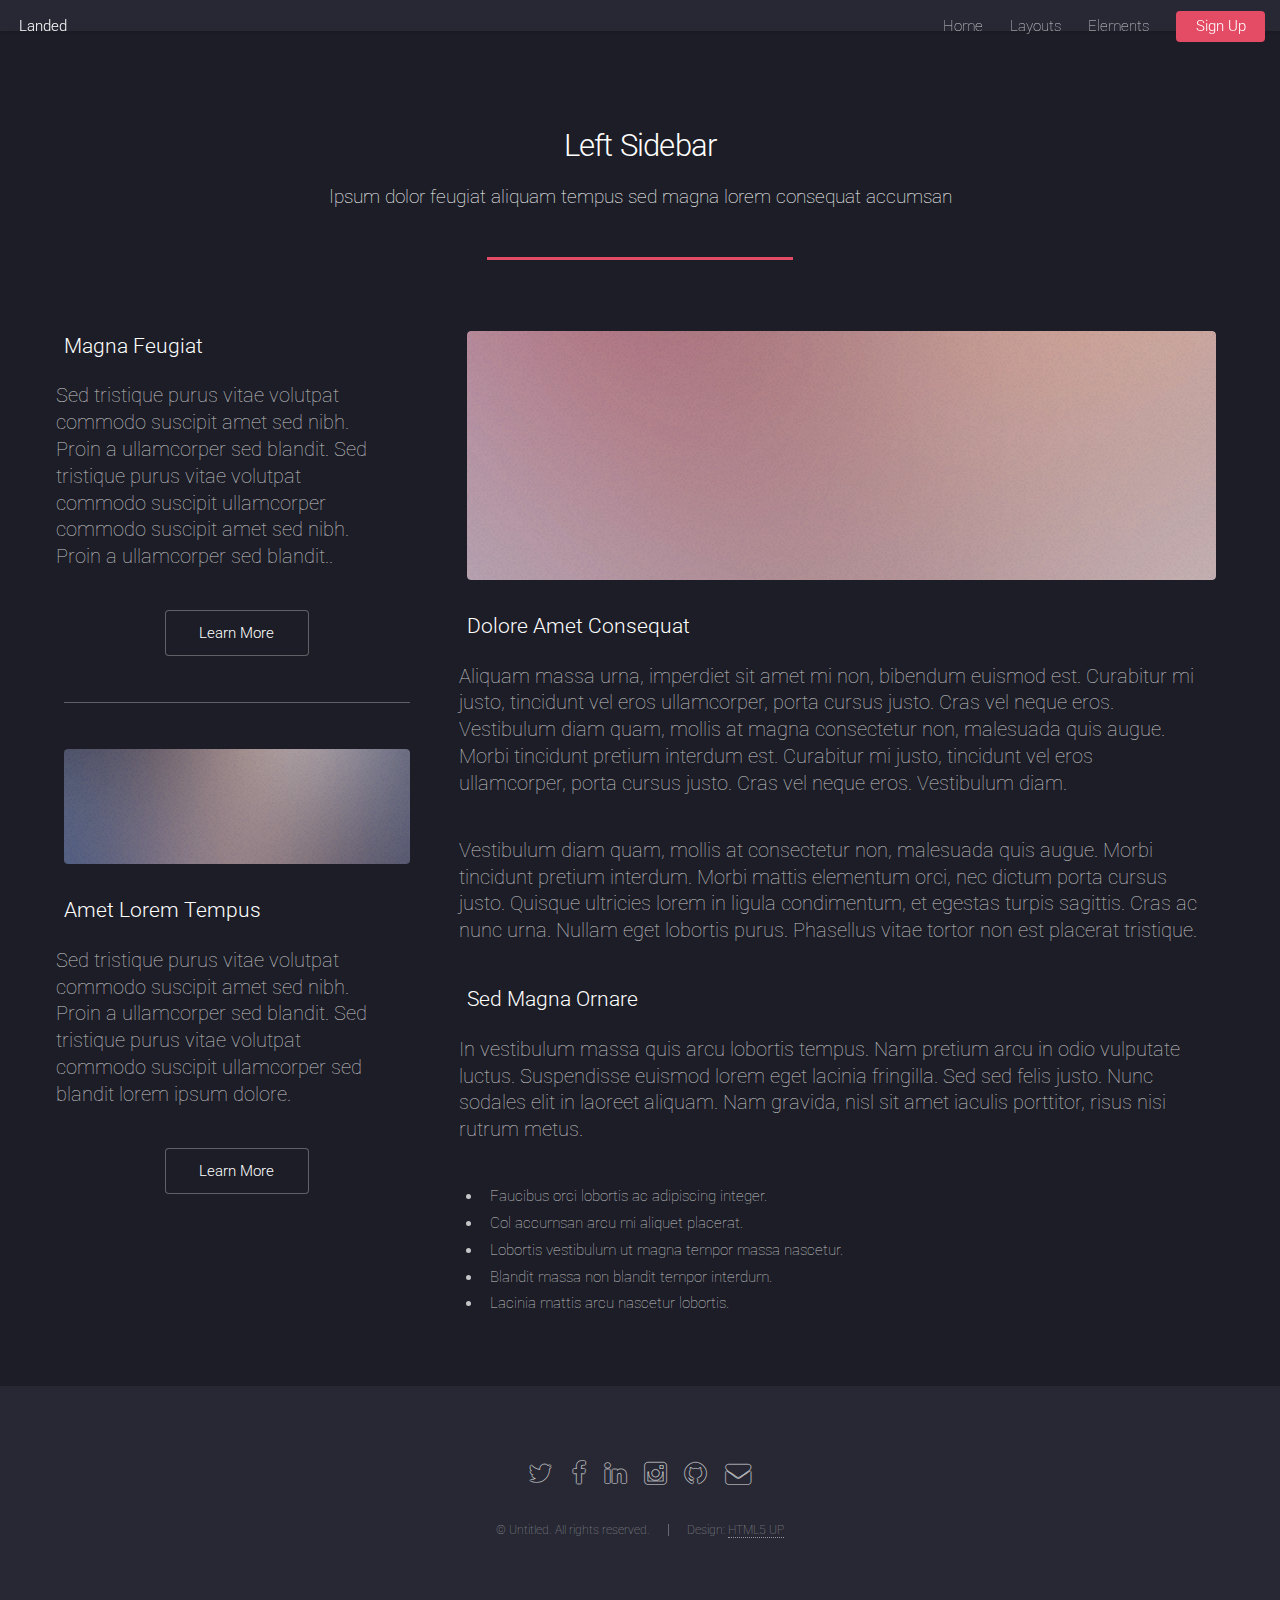
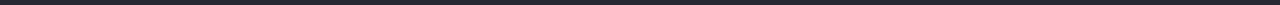
<file: sound_project_website-master/left-sidebar.html>
<!DOCTYPE HTML>
<!--
	Landed by HTML5 UP
	html5up.net | @n33co
	Free for personal and commercial use under the CCA 3.0 license (html5up.net/license)
-->
<html>
	<head>
		<title>Left Sidebar - Landed by HTML5 UP</title>
		<meta charset="utf-8" />
		<meta name="viewport" content="width=device-width, initial-scale=1" />
		<!--[if lte IE 8]><script src="assets/js/ie/html5shiv.js"></script><![endif]-->
		<link rel="stylesheet" href="assets/css/main.css" />
		<!--[if lte IE 9]><link rel="stylesheet" href="assets/css/ie9.css" /><![endif]-->
		<!--[if lte IE 8]><link rel="stylesheet" href="assets/css/ie8.css" /><![endif]-->
	</head>
	<body>
		<div id="page-wrapper">

			<!-- Header -->
				<header id="header">
					<h1 id="logo"><a href="index.html">Landed</a></h1>
					<nav id="nav">
						<ul>
							<li><a href="index.html">Home</a></li>
							<li>
								<a href="#">Layouts</a>
								<ul>
									<li><a href="left-sidebar.html">Left Sidebar</a></li>
									<li><a href="right-sidebar.html">Right Sidebar</a></li>
									<li><a href="no-sidebar.html">No Sidebar</a></li>
									<li>
										<a href="#">Submenu</a>
										<ul>
											<li><a href="#">Option 1</a></li>
											<li><a href="#">Option 2</a></li>
											<li><a href="#">Option 3</a></li>
											<li><a href="#">Option 4</a></li>
										</ul>
									</li>
								</ul>
							</li>
							<li><a href="elements.html">Elements</a></li>
							<li><a href="#" class="button special">Sign Up</a></li>
						</ul>
					</nav>
				</header>

			<!-- Main -->
				<div id="main" class="wrapper style1">
					<div class="container">
						<header class="major">
							<h2>Left Sidebar</h2>
							<p>Ipsum dolor feugiat aliquam tempus sed magna lorem consequat accumsan</p>
						</header>
						<div class="row 150%">
							<div class="4u 12u$(medium)">

								<!-- Sidebar -->
									<section id="sidebar">
										<section>
											<h3>Magna Feugiat</h3>
											<p>Sed tristique purus vitae volutpat commodo suscipit amet sed nibh. Proin a ullamcorper sed blandit. Sed tristique purus vitae volutpat commodo suscipit ullamcorper commodo suscipit amet sed nibh. Proin a ullamcorper sed blandit..</p>
											<footer>
												<ul class="actions">
													<li><a href="#" class="button">Learn More</a></li>
												</ul>
											</footer>
										</section>
										<hr />
										<section>
											<a href="#" class="image fit"><img src="images/pic06.jpg" alt="" /></a>
											<h3>Amet Lorem Tempus</h3>
											<p>Sed tristique purus vitae volutpat commodo suscipit amet sed nibh. Proin a ullamcorper sed blandit. Sed tristique purus vitae volutpat commodo suscipit ullamcorper sed blandit lorem ipsum dolore.</p>
											<footer>
												<ul class="actions">
													<li><a href="#" class="button">Learn More</a></li>
												</ul>
											</footer>
										</section>
									</section>

							</div>
							<div class="8u$ 12u$(medium) important(medium)">

								<!-- Content -->
									<section id="content">
										<a href="#" class="image fit"><img src="images/pic05.jpg" alt="" /></a>
										<h3>Dolore Amet Consequat</h3>
										<p>Aliquam massa urna, imperdiet sit amet mi non, bibendum euismod est. Curabitur mi justo, tincidunt vel eros ullamcorper, porta cursus justo. Cras vel neque eros. Vestibulum diam quam, mollis at magna consectetur non, malesuada quis augue. Morbi tincidunt pretium interdum est. Curabitur mi justo, tincidunt vel eros ullamcorper, porta cursus justo. Cras vel neque eros. Vestibulum diam.</p>
										<p>Vestibulum diam quam, mollis at consectetur non, malesuada quis augue. Morbi tincidunt pretium interdum. Morbi mattis elementum orci, nec dictum porta cursus justo. Quisque ultricies lorem in ligula condimentum, et egestas turpis sagittis. Cras ac nunc urna. Nullam eget lobortis purus. Phasellus vitae tortor non est placerat tristique.</p>
										<h3>Sed Magna Ornare</h3>
										<p>In vestibulum massa quis arcu lobortis tempus. Nam pretium arcu in odio vulputate luctus. Suspendisse euismod lorem eget lacinia fringilla. Sed sed felis justo. Nunc sodales elit in laoreet aliquam. Nam gravida, nisl sit amet iaculis porttitor, risus nisi rutrum metus.</p>
										<ul>
											<li>Faucibus orci lobortis ac adipiscing integer.</li>
											<li>Col accumsan arcu mi aliquet placerat.</li>
											<li>Lobortis vestibulum ut magna tempor massa nascetur.</li>
											<li>Blandit massa non blandit tempor interdum.</li>
											<li>Lacinia mattis arcu nascetur lobortis.</li>
										</ul>
									</section>

							</div>
						</div>
					</div>
				</div>

			<!-- Footer -->
				<footer id="footer">
					<ul class="icons">
						<li><a href="#" class="icon alt fa-twitter"><span class="label">Twitter</span></a></li>
						<li><a href="#" class="icon alt fa-facebook"><span class="label">Facebook</span></a></li>
						<li><a href="#" class="icon alt fa-linkedin"><span class="label">LinkedIn</span></a></li>
						<li><a href="#" class="icon alt fa-instagram"><span class="label">Instagram</span></a></li>
						<li><a href="#" class="icon alt fa-github"><span class="label">GitHub</span></a></li>
						<li><a href="#" class="icon alt fa-envelope"><span class="label">Email</span></a></li>
					</ul>
					<ul class="copyright">
						<li>&copy; Untitled. All rights reserved.</li><li>Design: <a href="http://html5up.net">HTML5 UP</a></li>
					</ul>
				</footer>

		</div>

		<!-- Scripts -->
			<script src="assets/js/jquery.min.js"></script>
			<script src="assets/js/jquery.scrolly.min.js"></script>
			<script src="assets/js/jquery.dropotron.min.js"></script>
			<script src="assets/js/jquery.scrollex.min.js"></script>
			<script src="assets/js/skel.min.js"></script>
			<script src="assets/js/util.js"></script>
			<!--[if lte IE 8]><script src="assets/js/ie/respond.min.js"></script><![endif]-->
			<script src="assets/js/main.js"></script>

	</body>
</html>
</file>
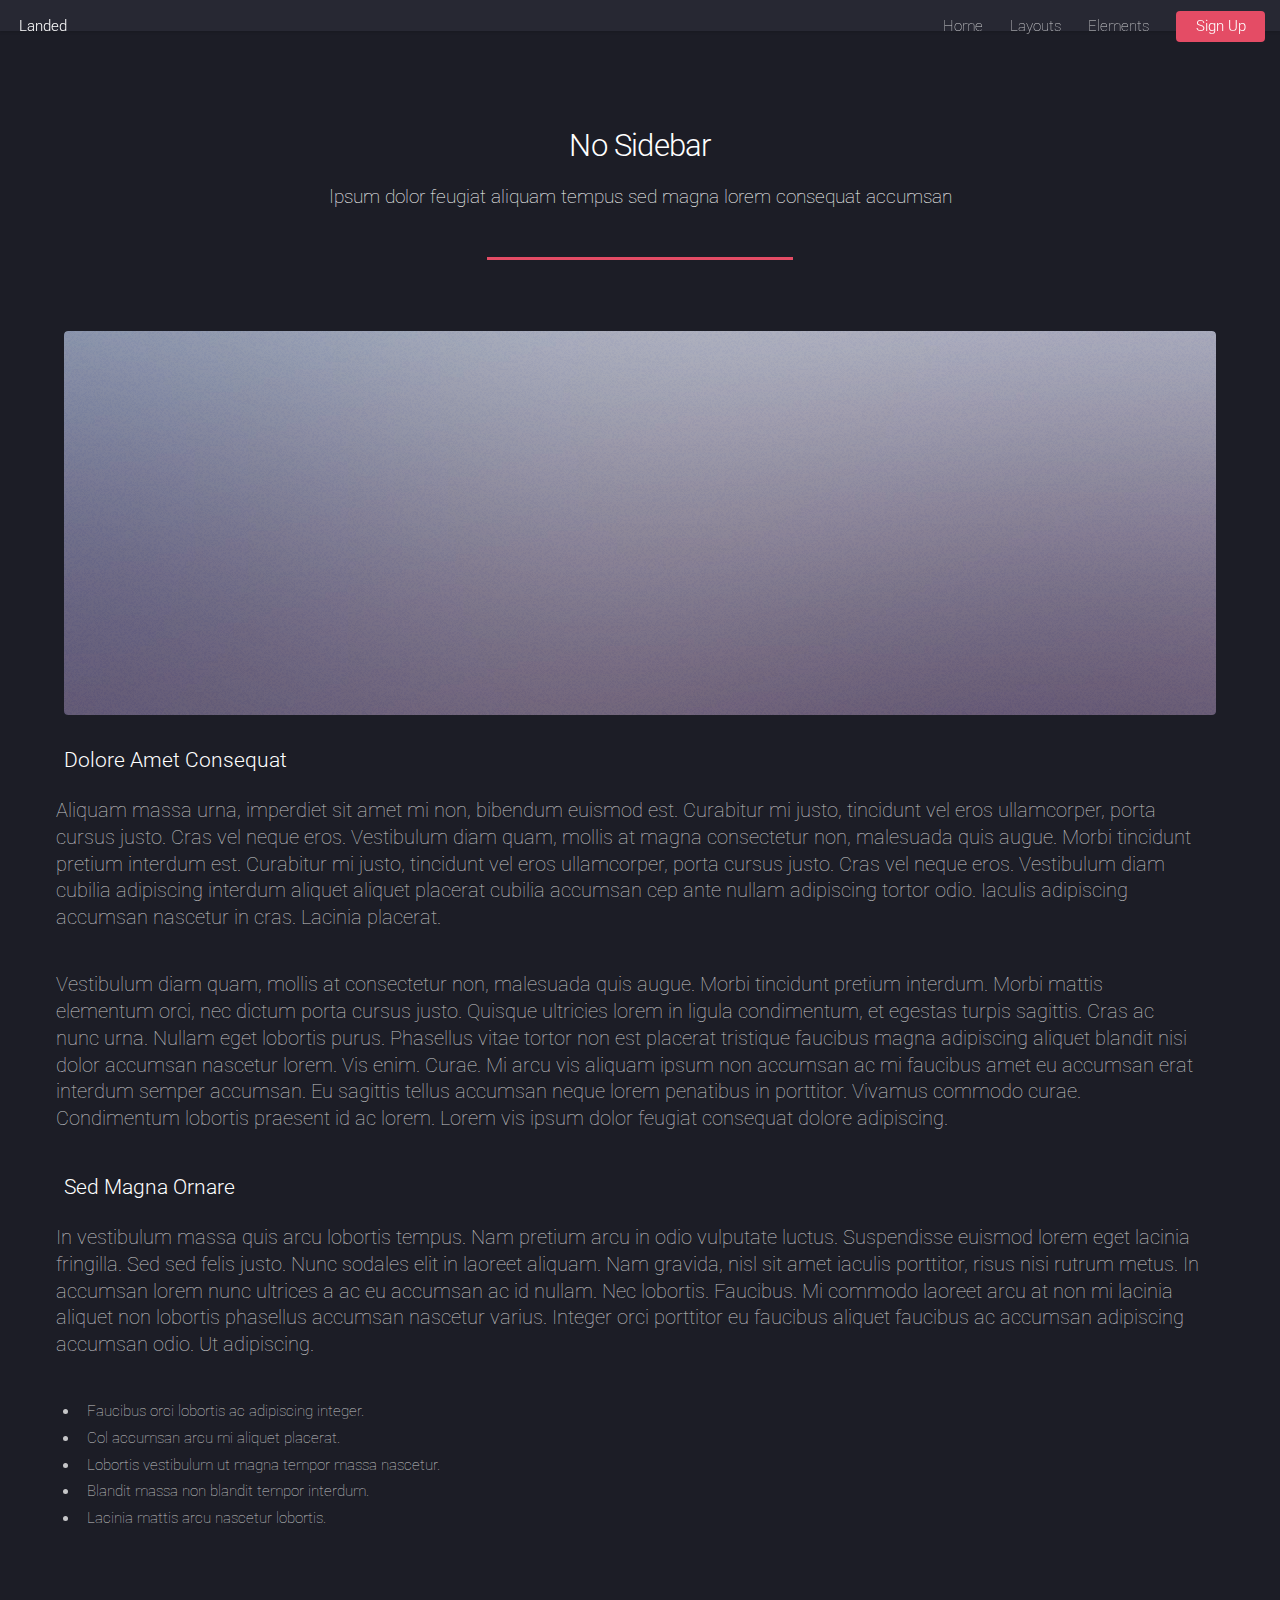
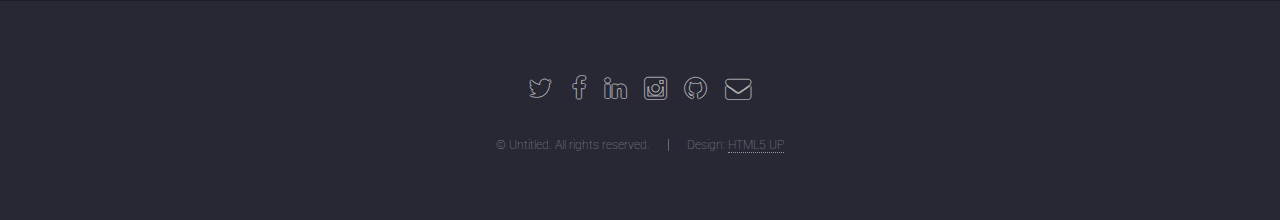
<file: sound_project_website-master/no-sidebar.html>
<!DOCTYPE HTML>
<!--
	Landed by HTML5 UP
	html5up.net | @n33co
	Free for personal and commercial use under the CCA 3.0 license (html5up.net/license)
-->
<html>
	<head>
		<title>No Sidebar - Landed by HTML5 UP</title>
		<meta charset="utf-8" />
		<meta name="viewport" content="width=device-width, initial-scale=1" />
		<!--[if lte IE 8]><script src="assets/js/ie/html5shiv.js"></script><![endif]-->
		<link rel="stylesheet" href="assets/css/main.css" />
		<!--[if lte IE 9]><link rel="stylesheet" href="assets/css/ie9.css" /><![endif]-->
		<!--[if lte IE 8]><link rel="stylesheet" href="assets/css/ie8.css" /><![endif]-->
	</head>
	<body>
		<div id="page-wrapper">

			<!-- Header -->
				<header id="header">
					<h1 id="logo"><a href="index.html">Landed</a></h1>
					<nav id="nav">
						<ul>
							<li><a href="index.html">Home</a></li>
							<li>
								<a href="#">Layouts</a>
								<ul>
									<li><a href="left-sidebar.html">Left Sidebar</a></li>
									<li><a href="right-sidebar.html">Right Sidebar</a></li>
									<li><a href="no-sidebar.html">No Sidebar</a></li>
									<li>
										<a href="#">Submenu</a>
										<ul>
											<li><a href="#">Option 1</a></li>
											<li><a href="#">Option 2</a></li>
											<li><a href="#">Option 3</a></li>
											<li><a href="#">Option 4</a></li>
										</ul>
									</li>
								</ul>
							</li>
							<li><a href="elements.html">Elements</a></li>
							<li><a href="#" class="button special">Sign Up</a></li>
						</ul>
					</nav>
				</header>

			<!-- Main -->
				<div id="main" class="wrapper style1">
					<div class="container">
						<header class="major">
							<h2>No Sidebar</h2>
							<p>Ipsum dolor feugiat aliquam tempus sed magna lorem consequat accumsan</p>
						</header>

						<!-- Content -->
							<section id="content">
								<a href="#" class="image fit"><img src="images/pic07.jpg" alt="" /></a>
								<h3>Dolore Amet Consequat</h3>
								<p>Aliquam massa urna, imperdiet sit amet mi non, bibendum euismod est. Curabitur mi justo, tincidunt vel eros ullamcorper, porta cursus justo. Cras vel neque eros. Vestibulum diam quam, mollis at magna consectetur non, malesuada quis augue. Morbi tincidunt pretium interdum est. Curabitur mi justo, tincidunt vel eros ullamcorper, porta cursus justo. Cras vel neque eros. Vestibulum diam cubilia adipiscing interdum aliquet aliquet placerat cubilia accumsan cep ante nullam adipiscing tortor odio. Iaculis adipiscing accumsan nascetur in cras. Lacinia placerat.</p>
								<p>Vestibulum diam quam, mollis at consectetur non, malesuada quis augue. Morbi tincidunt pretium interdum. Morbi mattis elementum orci, nec dictum porta cursus justo. Quisque ultricies lorem in ligula condimentum, et egestas turpis sagittis. Cras ac nunc urna. Nullam eget lobortis purus. Phasellus vitae tortor non est placerat tristique faucibus magna adipiscing aliquet blandit nisi dolor accumsan nascetur lorem. Vis enim. Curae. Mi arcu vis aliquam ipsum non accumsan ac mi faucibus amet eu accumsan erat interdum semper accumsan. Eu sagittis tellus accumsan neque lorem penatibus in porttitor. Vivamus commodo curae. Condimentum lobortis praesent id ac lorem. Lorem vis ipsum dolor feugiat consequat dolore adipiscing.</p>
								<h3>Sed Magna Ornare</h3>
								<p>In vestibulum massa quis arcu lobortis tempus. Nam pretium arcu in odio vulputate luctus. Suspendisse euismod lorem eget lacinia fringilla. Sed sed felis justo. Nunc sodales elit in laoreet aliquam. Nam gravida, nisl sit amet iaculis porttitor, risus nisi rutrum metus. In accumsan lorem nunc ultrices a ac eu accumsan ac id nullam. Nec lobortis. Faucibus. Mi commodo laoreet arcu at non mi lacinia aliquet non lobortis phasellus accumsan nascetur varius. Integer orci porttitor eu faucibus aliquet faucibus ac accumsan adipiscing accumsan odio. Ut adipiscing.</p>
								<ul>
									<li>Faucibus orci lobortis ac adipiscing integer.</li>
									<li>Col accumsan arcu mi aliquet placerat.</li>
									<li>Lobortis vestibulum ut magna tempor massa nascetur.</li>
									<li>Blandit massa non blandit tempor interdum.</li>
									<li>Lacinia mattis arcu nascetur lobortis.</li>
								</ul>
							</section>

					</div>
				</div>

			<!-- Footer -->
				<footer id="footer">
					<ul class="icons">
						<li><a href="#" class="icon alt fa-twitter"><span class="label">Twitter</span></a></li>
						<li><a href="#" class="icon alt fa-facebook"><span class="label">Facebook</span></a></li>
						<li><a href="#" class="icon alt fa-linkedin"><span class="label">LinkedIn</span></a></li>
						<li><a href="#" class="icon alt fa-instagram"><span class="label">Instagram</span></a></li>
						<li><a href="#" class="icon alt fa-github"><span class="label">GitHub</span></a></li>
						<li><a href="#" class="icon alt fa-envelope"><span class="label">Email</span></a></li>
					</ul>
					<ul class="copyright">
						<li>&copy; Untitled. All rights reserved.</li><li>Design: <a href="http://html5up.net">HTML5 UP</a></li>
					</ul>
				</footer>

		</div>

		<!-- Scripts -->
			<script src="assets/js/jquery.min.js"></script>
			<script src="assets/js/jquery.scrolly.min.js"></script>
			<script src="assets/js/jquery.dropotron.min.js"></script>
			<script src="assets/js/jquery.scrollex.min.js"></script>
			<script src="assets/js/skel.min.js"></script>
			<script src="assets/js/util.js"></script>
			<!--[if lte IE 8]><script src="assets/js/ie/respond.min.js"></script><![endif]-->
			<script src="assets/js/main.js"></script>

	</body>
</html>
</file>
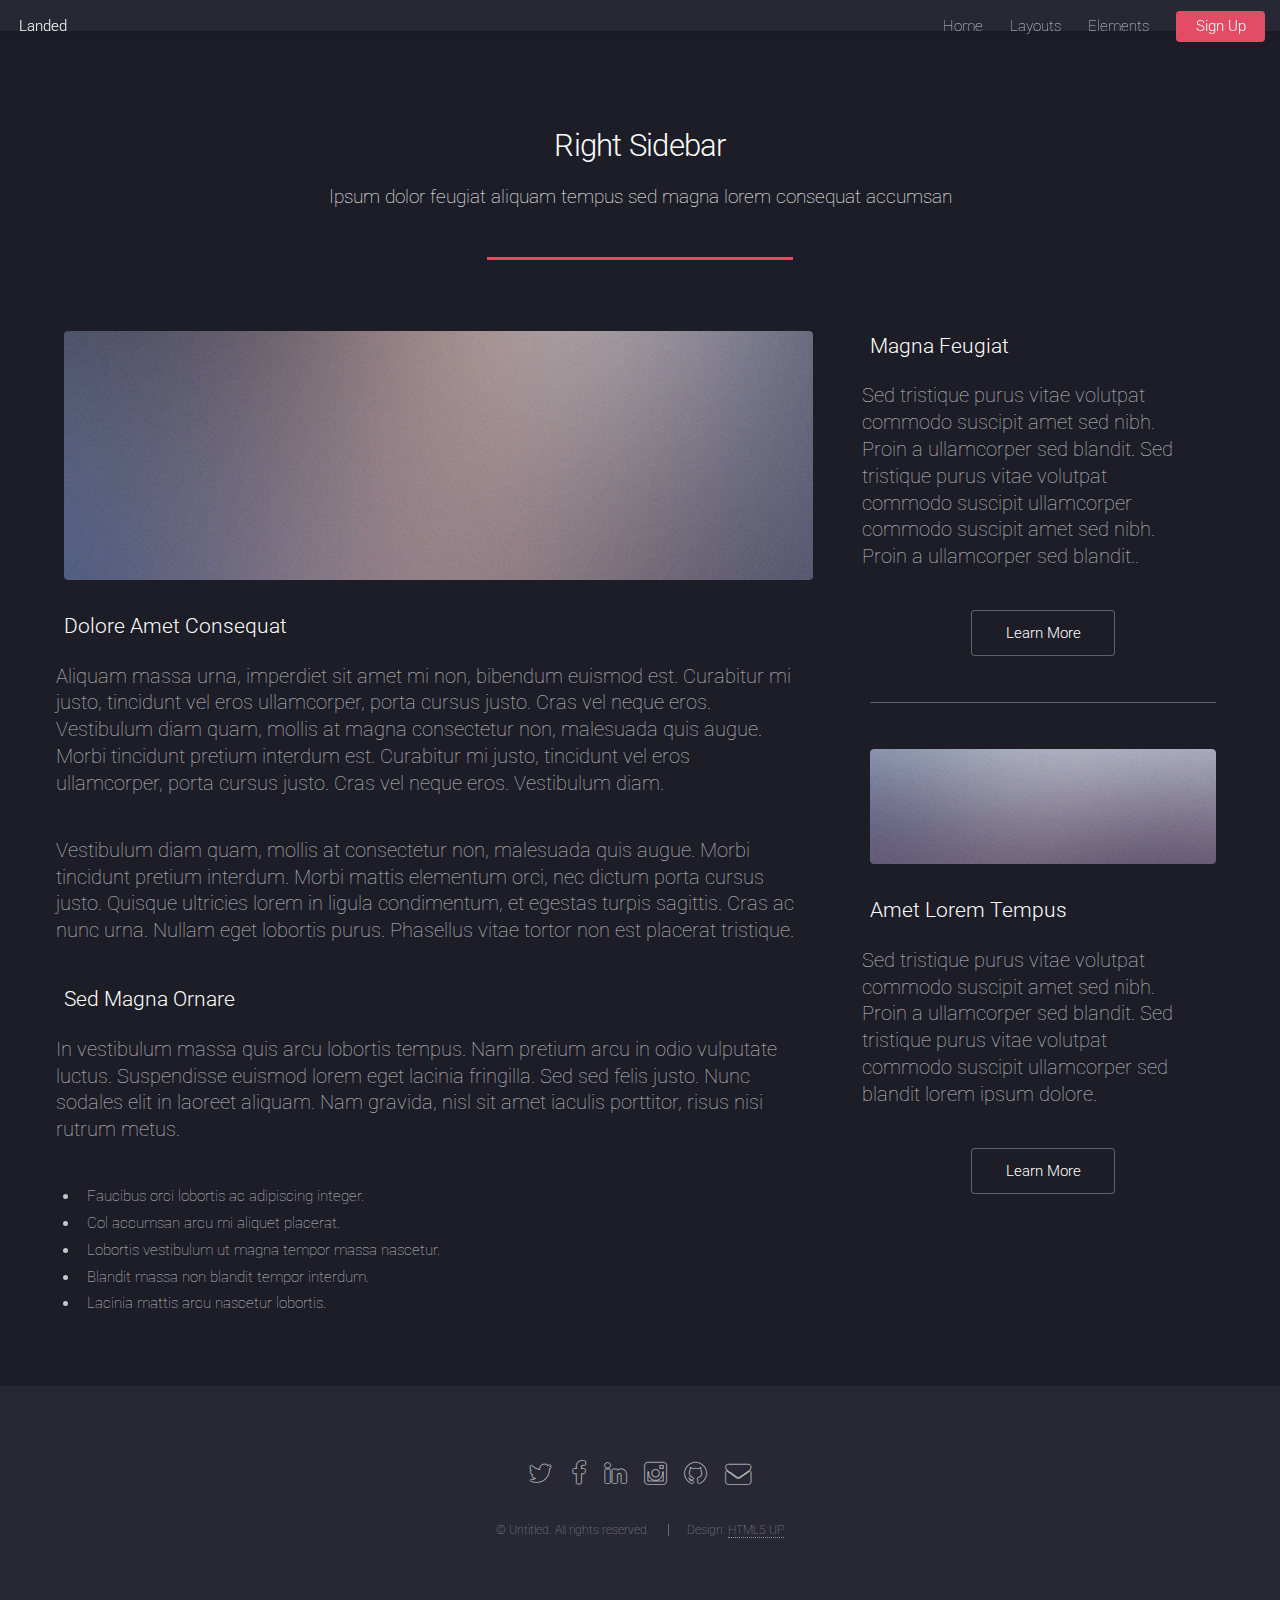
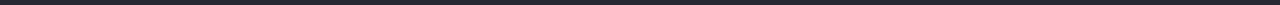
<file: sound_project_website-master/right-sidebar.html>
<!DOCTYPE HTML>
<!--
	Landed by HTML5 UP
	html5up.net | @n33co
	Free for personal and commercial use under the CCA 3.0 license (html5up.net/license)
-->
<html>
	<head>
		<title>Right Sidebar - Landed by HTML5 UP</title>
		<meta charset="utf-8" />
		<meta name="viewport" content="width=device-width, initial-scale=1" />
		<!--[if lte IE 8]><script src="assets/js/ie/html5shiv.js"></script><![endif]-->
		<link rel="stylesheet" href="assets/css/main.css" />
		<!--[if lte IE 9]><link rel="stylesheet" href="assets/css/ie9.css" /><![endif]-->
		<!--[if lte IE 8]><link rel="stylesheet" href="assets/css/ie8.css" /><![endif]-->
	</head>
	<body>
		<div id="page-wrapper">

			<!-- Header -->
				<header id="header">
					<h1 id="logo"><a href="index.html">Landed</a></h1>
					<nav id="nav">
						<ul>
							<li><a href="index.html">Home</a></li>
							<li>
								<a href="#">Layouts</a>
								<ul>
									<li><a href="left-sidebar.html">Left Sidebar</a></li>
									<li><a href="right-sidebar.html">Right Sidebar</a></li>
									<li><a href="no-sidebar.html">No Sidebar</a></li>
									<li>
										<a href="#">Submenu</a>
										<ul>
											<li><a href="#">Option 1</a></li>
											<li><a href="#">Option 2</a></li>
											<li><a href="#">Option 3</a></li>
											<li><a href="#">Option 4</a></li>
										</ul>
									</li>
								</ul>
							</li>
							<li><a href="elements.html">Elements</a></li>
							<li><a href="#" class="button special">Sign Up</a></li>
						</ul>
					</nav>
				</header>

			<!-- Main -->
				<div id="main" class="wrapper style1">
					<div class="container">
						<header class="major">
							<h2>Right Sidebar</h2>
							<p>Ipsum dolor feugiat aliquam tempus sed magna lorem consequat accumsan</p>
						</header>
						<div class="row 150%">
							<div class="8u 12u$(medium)">

								<!-- Content -->
									<section id="content">
										<a href="#" class="image fit"><img src="images/pic06.jpg" alt="" /></a>
										<h3>Dolore Amet Consequat</h3>
										<p>Aliquam massa urna, imperdiet sit amet mi non, bibendum euismod est. Curabitur mi justo, tincidunt vel eros ullamcorper, porta cursus justo. Cras vel neque eros. Vestibulum diam quam, mollis at magna consectetur non, malesuada quis augue. Morbi tincidunt pretium interdum est. Curabitur mi justo, tincidunt vel eros ullamcorper, porta cursus justo. Cras vel neque eros. Vestibulum diam.</p>
										<p>Vestibulum diam quam, mollis at consectetur non, malesuada quis augue. Morbi tincidunt pretium interdum. Morbi mattis elementum orci, nec dictum porta cursus justo. Quisque ultricies lorem in ligula condimentum, et egestas turpis sagittis. Cras ac nunc urna. Nullam eget lobortis purus. Phasellus vitae tortor non est placerat tristique.</p>
										<h3>Sed Magna Ornare</h3>
										<p>In vestibulum massa quis arcu lobortis tempus. Nam pretium arcu in odio vulputate luctus. Suspendisse euismod lorem eget lacinia fringilla. Sed sed felis justo. Nunc sodales elit in laoreet aliquam. Nam gravida, nisl sit amet iaculis porttitor, risus nisi rutrum metus.</p>
										<ul>
											<li>Faucibus orci lobortis ac adipiscing integer.</li>
											<li>Col accumsan arcu mi aliquet placerat.</li>
											<li>Lobortis vestibulum ut magna tempor massa nascetur.</li>
											<li>Blandit massa non blandit tempor interdum.</li>
											<li>Lacinia mattis arcu nascetur lobortis.</li>
										</ul>
									</section>

							</div>
							<div class="4u$ 12u$(medium)">

								<!-- Sidebar -->
									<section id="sidebar">
										<section>
											<h3>Magna Feugiat</h3>
											<p>Sed tristique purus vitae volutpat commodo suscipit amet sed nibh. Proin a ullamcorper sed blandit. Sed tristique purus vitae volutpat commodo suscipit ullamcorper commodo suscipit amet sed nibh. Proin a ullamcorper sed blandit..</p>
											<footer>
												<ul class="actions">
													<li><a href="#" class="button">Learn More</a></li>
												</ul>
											</footer>
										</section>
										<hr />
										<section>
											<a href="#" class="image fit"><img src="images/pic07.jpg" alt="" /></a>
											<h3>Amet Lorem Tempus</h3>
											<p>Sed tristique purus vitae volutpat commodo suscipit amet sed nibh. Proin a ullamcorper sed blandit. Sed tristique purus vitae volutpat commodo suscipit ullamcorper sed blandit lorem ipsum dolore.</p>
											<footer>
												<ul class="actions">
													<li><a href="#" class="button">Learn More</a></li>
												</ul>
											</footer>
										</section>
									</section>

							</div>
						</div>
					</div>
				</div>

			<!-- Footer -->
				<footer id="footer">
					<ul class="icons">
						<li><a href="#" class="icon alt fa-twitter"><span class="label">Twitter</span></a></li>
						<li><a href="#" class="icon alt fa-facebook"><span class="label">Facebook</span></a></li>
						<li><a href="#" class="icon alt fa-linkedin"><span class="label">LinkedIn</span></a></li>
						<li><a href="#" class="icon alt fa-instagram"><span class="label">Instagram</span></a></li>
						<li><a href="#" class="icon alt fa-github"><span class="label">GitHub</span></a></li>
						<li><a href="#" class="icon alt fa-envelope"><span class="label">Email</span></a></li>
					</ul>
					<ul class="copyright">
						<li>&copy; Untitled. All rights reserved.</li><li>Design: <a href="http://html5up.net">HTML5 UP</a></li>
					</ul>
				</footer>

		</div>

		<!-- Scripts -->
			<script src="assets/js/jquery.min.js"></script>
			<script src="assets/js/jquery.scrolly.min.js"></script>
			<script src="assets/js/jquery.dropotron.min.js"></script>
			<script src="assets/js/jquery.scrollex.min.js"></script>
			<script src="assets/js/skel.min.js"></script>
			<script src="assets/js/util.js"></script>
			<!--[if lte IE 8]><script src="assets/js/ie/respond.min.js"></script><![endif]-->
			<script src="assets/js/main.js"></script>

	</body>
</html>
</file>
<file: assets/css/ie9.css>
/*
	Landed by HTML5 UP
	html5up.net | @n33co
	Free for personal and commercial use under the CCA 3.0 license (html5up.net/license)
*/

/* Loader */

	body.landing:before, body.landing:after {
		display: none !important;
	}

/* Icon */

	.icon.alt {
		color: inherit !important;
	}

	.icon.major.alt:before {
		color: #ffffff !important;
	}

/* Banner */

	#banner:after {
		background-color: rgba(23, 24, 32, 0.95);
	}

/* Footer */

	#footer .icons .icon.alt:before {
		color: #ffffff !important;
	}
</file>
<file: assets/css/ie8.css>
/*
	Landed by HTML5 UP
	html5up.net | @n33co
	Free for personal and commercial use under the CCA 3.0 license (html5up.net/license)
*/

/* Basic */

	body {
		color: #ffffff;
	}

	body, html, #page-wrapper {
		height: 100%;
	}

	blockquote {
		border-left: solid 4px #606067;
	}

	code {
		background: #32333b;
	}

	hr {
		border-bottom: solid 1px #606067;
	}

/* Icon */

	.icon.major {
		-ms-behavior: url("assets/js/ie/PIE.htc");
	}

/* Image */

	.image {
		position: relative;
		-ms-behavior: url("assets/js/ie/PIE.htc");
	}

		.image:before {
			display: none;
		}

		.image img {
			position: relative;
			-ms-behavior: url("assets/js/ie/PIE.htc");
		}

/* Form */

	input[type="text"],
	input[type="password"],
	input[type="email"],
	select,
	textarea {
		position: relative;
		-ms-behavior: url("assets/js/ie/PIE.htc");
	}

		input[type="text"]:focus,
		input[type="password"]:focus,
		input[type="email"]:focus,
		select:focus,
		textarea:focus {
			-ms-behavior: url("assets/js/ie/PIE.htc");
		}

	input[type="text"],
	input[type="password"],
	input[type="email"] {
		line-height: 3em;
	}

	input[type="checkbox"],
	input[type="radio"] {
		font-size: 3em;
	}

		input[type="checkbox"] + label:before,
		input[type="radio"] + label:before {
			display: none;
		}

/* Table */

	table tbody tr {
		border: solid 1px #606067;
	}

	table thead {
		border-bottom: solid 1px #606067;
	}

	table tfoot {
		border-top: solid 1px #606067;
	}

	table.alt tbody tr td {
		border: solid 1px #606067;
	}

/* Button */

	input[type="submit"],
	input[type="reset"],
	input[type="button"],
	.button {
		border: solid 1px #ffffff !important;
	}

		input[type="submit"].special,
		input[type="reset"].special,
		input[type="button"].special,
		.button.special {
			border: 0 !important;
		}

/* Goto Next */

	.goto-next {
		display: none;
	}

/* Spotlight */

	.spotlight {
		height: 100%;
	}

		.spotlight .content {
			background: #272833;
		}

/* Wrapper */

	.wrapper.style2 input[type="text"]:focus,
	.wrapper.style2 input[type="password"]:focus,
	.wrapper.style2 input[type="email"]:focus,
	.wrapper.style2 select:focus,
	.wrapper.style2 textarea:focus {
		border-color: #ffffff;
	}

	.wrapper.style2 input[type="submit"].special:hover, .wrapper.style2 input[type="submit"].special:active,
	.wrapper.style2 input[type="reset"].special:hover,
	.wrapper.style2 input[type="reset"].special:active,
	.wrapper.style2 input[type="button"].special:hover,
	.wrapper.style2 input[type="button"].special:active,
	.wrapper.style2 .button.special:hover,
	.wrapper.style2 .button.special:active {
		color: #e44c65 !important;
	}

/* Dropotron */

	.dropotron {
		background: #272833;
		box-shadow: none !important;
		-ms-behavior: url("assets/js/ie/PIE.htc");
	}

		.dropotron > li a, .dropotron > li span {
			color: #ffffff !important;
		}

		.dropotron.level-0 {
			margin-top: 0;
		}

			.dropotron.level-0:before {
				display: none;
			}

/* Header */

	#header {
		background: #272833;
	}

/* Banner */

	#banner {
		height: 100%;
	}

		#banner:before {
			height: 100%;
		}

		#banner:after {
			background-image: url("images/ie/banner-overlay.png");
		}
</file>
<file: sound_project_website-master/assets/css/ie9.css>
/*
	Landed by HTML5 UP
	html5up.net | @n33co
	Free for personal and commercial use under the CCA 3.0 license (html5up.net/license)
*/

/* Loader */

	body.landing:before, body.landing:after {
		display: none !important;
	}

/* Icon */

	.icon.alt {
		color: inherit !important;
	}

	.icon.major.alt:before {
		color: #ffffff !important;
	}

/* Banner */

	#banner:after {
		background-color: rgba(23, 24, 32, 0.95);
	}

/* Footer */

	#footer .icons .icon.alt:before {
		color: #ffffff !important;
	}
</file>
<file: sound_project_website-master/assets/css/ie8.css>
/*
	Landed by HTML5 UP
	html5up.net | @n33co
	Free for personal and commercial use under the CCA 3.0 license (html5up.net/license)
*/

/* Basic */

	body {
		color: #ffffff;
	}

	body, html, #page-wrapper {
		height: 100%;
	}

	blockquote {
		border-left: solid 4px #606067;
	}

	code {
		background: #32333b;
	}

	hr {
		border-bottom: solid 1px #606067;
	}

/* Icon */

	.icon.major {
		-ms-behavior: url("assets/js/ie/PIE.htc");
	}

/* Image */

	.image {
		position: relative;
		-ms-behavior: url("assets/js/ie/PIE.htc");
	}

		.image:before {
			display: none;
		}

		.image img {
			position: relative;
			-ms-behavior: url("assets/js/ie/PIE.htc");
		}

/* Form */

	input[type="text"],
	input[type="password"],
	input[type="email"],
	select,
	textarea {
		position: relative;
		-ms-behavior: url("assets/js/ie/PIE.htc");
	}

		input[type="text"]:focus,
		input[type="password"]:focus,
		input[type="email"]:focus,
		select:focus,
		textarea:focus {
			-ms-behavior: url("assets/js/ie/PIE.htc");
		}

	input[type="text"],
	input[type="password"],
	input[type="email"] {
		line-height: 3em;
	}

	input[type="checkbox"],
	input[type="radio"] {
		font-size: 3em;
	}

		input[type="checkbox"] + label:before,
		input[type="radio"] + label:before {
			display: none;
		}

/* Table */

	table tbody tr {
		border: solid 1px #606067;
	}

	table thead {
		border-bottom: solid 1px #606067;
	}

	table tfoot {
		border-top: solid 1px #606067;
	}

	table.alt tbody tr td {
		border: solid 1px #606067;
	}

/* Button */

	input[type="submit"],
	input[type="reset"],
	input[type="button"],
	.button {
		border: solid 1px #ffffff !important;
	}

		input[type="submit"].special,
		input[type="reset"].special,
		input[type="button"].special,
		.button.special {
			border: 0 !important;
		}

/* Goto Next */

	.goto-next {
		display: none;
	}

/* Spotlight */

	.spotlight {
		height: 100%;
	}

		.spotlight .content {
			background: #272833;
		}

/* Wrapper */

	.wrapper.style2 input[type="text"]:focus,
	.wrapper.style2 input[type="password"]:focus,
	.wrapper.style2 input[type="email"]:focus,
	.wrapper.style2 select:focus,
	.wrapper.style2 textarea:focus {
		border-color: #ffffff;
	}

	.wrapper.style2 input[type="submit"].special:hover, .wrapper.style2 input[type="submit"].special:active,
	.wrapper.style2 input[type="reset"].special:hover,
	.wrapper.style2 input[type="reset"].special:active,
	.wrapper.style2 input[type="button"].special:hover,
	.wrapper.style2 input[type="button"].special:active,
	.wrapper.style2 .button.special:hover,
	.wrapper.style2 .button.special:active {
		color: #e44c65 !important;
	}

/* Dropotron */

	.dropotron {
		background: #272833;
		box-shadow: none !important;
		-ms-behavior: url("assets/js/ie/PIE.htc");
	}

		.dropotron > li a, .dropotron > li span {
			color: #ffffff !important;
		}

		.dropotron.level-0 {
			margin-top: 0;
		}

			.dropotron.level-0:before {
				display: none;
			}

/* Header */

	#header {
		background: #272833;
	}

/* Banner */

	#banner {
		height: 100%;
	}

		#banner:before {
			height: 100%;
		}

		#banner:after {
			background-image: url("images/ie/banner-overlay.png");
		}
</file>
<file: assets/css/main.css>
@import url("font-awesome.min.css");
@import url("http://fonts.googleapis.com/css?family=Roboto:100,300,100italic,300italic");

/*
	Landed by HTML5 UP
	html5up.net | @n33co
	Free for personal and commercial use under the CCA 3.0 license (html5up.net/license)
*/

/* Reset */

	html, body, div, span, applet, object, iframe, h1, h2, h3, h4, h5, h6, p, blockquote, pre, a, abbr, acronym, address, big, cite, code, del, dfn, em, img, ins, kbd, q, s, samp, small, strike, strong, sub, sup, tt, var, b, u, i, center, dl, dt, dd, ol, ul, li, fieldset, form, label, legend, table, caption, tbody, tfoot, thead, tr, th, td, article, aside, canvas, details, embed, figure, figcaption, footer, header, hgroup, menu, nav, output, ruby, section, summary, time, mark, audio, video {
		margin: 0;
		padding: 0;
		border: 0;
		font-size: 100%;
		font: inherit;
		vertical-align: baseline;
	}

	article, aside, details, figcaption, figure, footer, header, hgroup, menu, nav, section {
		display: block;
	}

	body {
		line-height: 1;
	}

	ol, ul {
		list-style: none;
	}

	blockquote, q {
		quotes: none;
	}

	blockquote:before, blockquote:after, q:before, q:after {
		content: '';
		content: none;
	}

	table {
		border-collapse: collapse;
		border-spacing: 0;
	}

	body {
		-webkit-text-size-adjust: none;
	}

/* Box Model */

	*, *:before, *:after {
		-moz-box-sizing: border-box;
		-webkit-box-sizing: border-box;
		box-sizing: border-box;
	}

/* Containers */

	.container {
		margin-left: auto;
		margin-right: auto;
	}

	.container.\31 25\25 {
		width: 100%;
		max-width: 87.5em;
		min-width: 70em;
	}

	.container.\37 5\25 {
		width: 52.5em;
	}

	.container.\35 0\25 {
		width: 35em;
	}

	.container.\32 5\25 {
		width: 17.5em;
	}

	.container {
		width: 70em;
	}

	@media screen and (max-width: 1680px) {

		.container.\31 25\25 {
			width: 100%;
			max-width: 87.5em;
			min-width: 70em;
		}

		.container.\37 5\25 {
			width: 52.5em;
		}

		.container.\35 0\25 {
			width: 35em;
		}

		.container.\32 5\25 {
			width: 17.5em;
		}

		.container {
			width: 70em;
		}

	}

	@media screen and (max-width: 1280px) {

		.container.\31 25\25 {
			width: 100%;
			max-width: 112.5%;
			min-width: 90%;
		}

		.container.\37 5\25 {
			width: 67.5%;
		}

		.container.\35 0\25 {
			width: 45%;
		}

		.container.\32 5\25 {
			width: 22.5%;
		}

		.container {
			width: 90%;
		}

	}

	@media screen and (max-width: 980px) {

		.container.\31 25\25 {
			width: 100%;
			max-width: 125%;
			min-width: 100%;
		}

		.container.\37 5\25 {
			width: 75%;
		}

		.container.\35 0\25 {
			width: 50%;
		}

		.container.\32 5\25 {
			width: 25%;
		}

		.container {
			width: 100% !important;
		}

	}

	@media screen and (max-width: 736px) {

		.container.\31 25\25 {
			width: 100%;
			max-width: 125%;
			min-width: 100%;
		}

		.container.\37 5\25 {
			width: 75%;
		}

		.container.\35 0\25 {
			width: 50%;
		}

		.container.\32 5\25 {
			width: 25%;
		}

		.container {
			width: 100% !important;
		}

	}

	@media screen and (max-width: 480px) {

		.container.\31 25\25 {
			width: 100%;
			max-width: 125%;
			min-width: 100%;
		}

		.container.\37 5\25 {
			width: 75%;
		}

		.container.\35 0\25 {
			width: 50%;
		}

		.container.\32 5\25 {
			width: 25%;
		}

		.container {
			width: 100% !important;
		}

	}

/* Grid */

	.row {
		border-bottom: solid 1px transparent;
		-moz-box-sizing: border-box;
		-webkit-box-sizing: border-box;
		box-sizing: border-box;
	}

	.row > * {
		float: left;
		-moz-box-sizing: border-box;
		-webkit-box-sizing: border-box;
		box-sizing: border-box;
	}

	.row:after, .row:before {
		content: '';
		display: block;
		clear: both;
		height: 0;
	}

	.row.uniform > * > :first-child {
		margin-top: 0;
	}

	.row.uniform > * > :last-child {
		margin-bottom: 0;
	}

	.row.\30 \25 > * {
		padding: 0 0 0 0em;
	}

	.row.\30 \25 {
		margin: 0 0 -1px 0em;
	}

	.row.uniform.\30 \25 > * {
		padding: 0em 0 0 0em;
	}

	.row.uniform.\30 \25 {
		margin: 0em 0 -1px 0em;
	}

	.row > * {
		padding: 0 0 0 2.5em;
	}

	.row {
		margin: 0 0 -1px -2.5em;
	}

	.row.uniform > * {
		padding: 2.5em 0 0 2.5em;
	}

	.row.uniform {
		margin: -2.5em 0 -1px -2.5em;
	}

	.row.\32 00\25 > * {
		padding: 0 0 0 5em;
	}

	.row.\32 00\25 {
		margin: 0 0 -1px -5em;
	}

	.row.uniform.\32 00\25 > * {
		padding: 5em 0 0 5em;
	}

	.row.uniform.\32 00\25 {
		margin: -5em 0 -1px -5em;
	}

	.row.\31 50\25 > * {
		padding: 0 0 0 3.75em;
	}

	.row.\31 50\25 {
		margin: 0 0 -1px -3.75em;
	}

	.row.uniform.\31 50\25 > * {
		padding: 3.75em 0 0 3.75em;
	}

	.row.uniform.\31 50\25 {
		margin: -3.75em 0 -1px -3.75em;
	}

	.row.\35 0\25 > * {
		padding: 0 0 0 1.25em;
	}

	.row.\35 0\25 {
		margin: 0 0 -1px -1.25em;
	}

	.row.uniform.\35 0\25 > * {
		padding: 1.25em 0 0 1.25em;
	}

	.row.uniform.\35 0\25 {
		margin: -1.25em 0 -1px -1.25em;
	}

	.row.\32 5\25 > * {
		padding: 0 0 0 0.625em;
	}

	.row.\32 5\25 {
		margin: 0 0 -1px -0.625em;
	}

	.row.uniform.\32 5\25 > * {
		padding: 0.625em 0 0 0.625em;
	}

	.row.uniform.\32 5\25 {
		margin: -0.625em 0 -1px -0.625em;
	}

	.\31 2u, .\31 2u\24 {
		width: 100%;
		clear: none;
		margin-left: 0;
	}

	.\31 1u, .\31 1u\24 {
		width: 91.6666666667%;
		clear: none;
		margin-left: 0;
	}

	.\31 0u, .\31 0u\24 {
		width: 83.3333333333%;
		clear: none;
		margin-left: 0;
	}

	.\39 u, .\39 u\24 {
		width: 75%;
		clear: none;
		margin-left: 0;
	}

	.\38 u, .\38 u\24 {
		width: 66.6666666667%;
		clear: none;
		margin-left: 0;
	}

	.\37 u, .\37 u\24 {
		width: 58.3333333333%;
		clear: none;
		margin-left: 0;
	}

	.\36 u, .\36 u\24 {
		width: 50%;
		clear: none;
		margin-left: 0;
	}

	.\35 u, .\35 u\24 {
		width: 41.6666666667%;
		clear: none;
		margin-left: 0;
	}

	.\34 u, .\34 u\24 {
		width: 33.3333333333%;
		clear: none;
		margin-left: 0;
	}

	.\33 u, .\33 u\24 {
		width: 25%;
		clear: none;
		margin-left: 0;
	}

	.\32 u, .\32 u\24 {
		width: 16.6666666667%;
		clear: none;
		margin-left: 0;
	}

	.\31 u, .\31 u\24 {
		width: 8.3333333333%;
		clear: none;
		margin-left: 0;
	}

	.\31 2u\24 + *,
	.\31 1u\24 + *,
	.\31 0u\24 + *,
	.\39 u\24 + *,
	.\38 u\24 + *,
	.\37 u\24 + *,
	.\36 u\24 + *,
	.\35 u\24 + *,
	.\34 u\24 + *,
	.\33 u\24 + *,
	.\32 u\24 + *,
	.\31 u\24 + * {
		clear: left;
	}

	.\-11u {
		margin-left: 91.66667%;
	}

	.\-10u {
		margin-left: 83.33333%;
	}

	.\-9u {
		margin-left: 75%;
	}

	.\-8u {
		margin-left: 66.66667%;
	}

	.\-7u {
		margin-left: 58.33333%;
	}

	.\-6u {
		margin-left: 50%;
	}

	.\-5u {
		margin-left: 41.66667%;
	}

	.\-4u {
		margin-left: 33.33333%;
	}

	.\-3u {
		margin-left: 25%;
	}

	.\-2u {
		margin-left: 16.66667%;
	}

	.\-1u {
		margin-left: 8.33333%;
	}

	@media screen and (max-width: 1680px) {

		.row > * {
			padding: 0 0 0 2.5em;
		}

		.row {
			margin: 0 0 -1px -2.5em;
		}

		.row.uniform > * {
			padding: 2.5em 0 0 2.5em;
		}

		.row.uniform {
			margin: -2.5em 0 -1px -2.5em;
		}

		.row.\32 00\25 > * {
			padding: 0 0 0 5em;
		}

		.row.\32 00\25 {
			margin: 0 0 -1px -5em;
		}

		.row.uniform.\32 00\25 > * {
			padding: 5em 0 0 5em;
		}

		.row.uniform.\32 00\25 {
			margin: -5em 0 -1px -5em;
		}

		.row.\31 50\25 > * {
			padding: 0 0 0 3.75em;
		}

		.row.\31 50\25 {
			margin: 0 0 -1px -3.75em;
		}

		.row.uniform.\31 50\25 > * {
			padding: 3.75em 0 0 3.75em;
		}

		.row.uniform.\31 50\25 {
			margin: -3.75em 0 -1px -3.75em;
		}

		.row.\35 0\25 > * {
			padding: 0 0 0 1.25em;
		}

		.row.\35 0\25 {
			margin: 0 0 -1px -1.25em;
		}

		.row.uniform.\35 0\25 > * {
			padding: 1.25em 0 0 1.25em;
		}

		.row.uniform.\35 0\25 {
			margin: -1.25em 0 -1px -1.25em;
		}

		.row.\32 5\25 > * {
			padding: 0 0 0 0.625em;
		}

		.row.\32 5\25 {
			margin: 0 0 -1px -0.625em;
		}

		.row.uniform.\32 5\25 > * {
			padding: 0.625em 0 0 0.625em;
		}

		.row.uniform.\32 5\25 {
			margin: -0.625em 0 -1px -0.625em;
		}

		.\31 2u\28xlarge\29, .\31 2u\24\28xlarge\29 {
			width: 100%;
			clear: none;
			margin-left: 0;
		}

		.\31 1u\28xlarge\29, .\31 1u\24\28xlarge\29 {
			width: 91.6666666667%;
			clear: none;
			margin-left: 0;
		}

		.\31 0u\28xlarge\29, .\31 0u\24\28xlarge\29 {
			width: 83.3333333333%;
			clear: none;
			margin-left: 0;
		}

		.\39 u\28xlarge\29, .\39 u\24\28xlarge\29 {
			width: 75%;
			clear: none;
			margin-left: 0;
		}

		.\38 u\28xlarge\29, .\38 u\24\28xlarge\29 {
			width: 66.6666666667%;
			clear: none;
			margin-left: 0;
		}

		.\37 u\28xlarge\29, .\37 u\24\28xlarge\29 {
			width: 58.3333333333%;
			clear: none;
			margin-left: 0;
		}

		.\36 u\28xlarge\29, .\36 u\24\28xlarge\29 {
			width: 50%;
			clear: none;
			margin-left: 0;
		}

		.\35 u\28xlarge\29, .\35 u\24\28xlarge\29 {
			width: 41.6666666667%;
			clear: none;
			margin-left: 0;
		}

		.\34 u\28xlarge\29, .\34 u\24\28xlarge\29 {
			width: 33.3333333333%;
			clear: none;
			margin-left: 0;
		}

		.\33 u\28xlarge\29, .\33 u\24\28xlarge\29 {
			width: 25%;
			clear: none;
			margin-left: 0;
		}

		.\32 u\28xlarge\29, .\32 u\24\28xlarge\29 {
			width: 16.6666666667%;
			clear: none;
			margin-left: 0;
		}

		.\31 u\28xlarge\29, .\31 u\24\28xlarge\29 {
			width: 8.3333333333%;
			clear: none;
			margin-left: 0;
		}

		.\31 2u\24\28xlarge\29 + *,
		.\31 1u\24\28xlarge\29 + *,
		.\31 0u\24\28xlarge\29 + *,
		.\39 u\24\28xlarge\29 + *,
		.\38 u\24\28xlarge\29 + *,
		.\37 u\24\28xlarge\29 + *,
		.\36 u\24\28xlarge\29 + *,
		.\35 u\24\28xlarge\29 + *,
		.\34 u\24\28xlarge\29 + *,
		.\33 u\24\28xlarge\29 + *,
		.\32 u\24\28xlarge\29 + *,
		.\31 u\24\28xlarge\29 + * {
			clear: left;
		}

		.\-11u\28xlarge\29 {
			margin-left: 91.66667%;
		}

		.\-10u\28xlarge\29 {
			margin-left: 83.33333%;
		}

		.\-9u\28xlarge\29 {
			margin-left: 75%;
		}

		.\-8u\28xlarge\29 {
			margin-left: 66.66667%;
		}

		.\-7u\28xlarge\29 {
			margin-left: 58.33333%;
		}

		.\-6u\28xlarge\29 {
			margin-left: 50%;
		}

		.\-5u\28xlarge\29 {
			margin-left: 41.66667%;
		}

		.\-4u\28xlarge\29 {
			margin-left: 33.33333%;
		}

		.\-3u\28xlarge\29 {
			margin-left: 25%;
		}

		.\-2u\28xlarge\29 {
			margin-left: 16.66667%;
		}

		.\-1u\28xlarge\29 {
			margin-left: 8.33333%;
		}

	}

	@media screen and (max-width: 1280px) {

		.row > * {
			padding: 0 0 0 2.5em;
		}

		.row {
			margin: 0 0 -1px -2.5em;
		}

		.row.uniform > * {
			padding: 2.5em 0 0 2.5em;
		}

		.row.uniform {
			margin: -2.5em 0 -1px -2.5em;
		}

		.row.\32 00\25 > * {
			padding: 0 0 0 5em;
		}

		.row.\32 00\25 {
			margin: 0 0 -1px -5em;
		}

		.row.uniform.\32 00\25 > * {
			padding: 5em 0 0 5em;
		}

		.row.uniform.\32 00\25 {
			margin: -5em 0 -1px -5em;
		}

		.row.\31 50\25 > * {
			padding: 0 0 0 3.75em;
		}

		.row.\31 50\25 {
			margin: 0 0 -1px -3.75em;
		}

		.row.uniform.\31 50\25 > * {
			padding: 3.75em 0 0 3.75em;
		}

		.row.uniform.\31 50\25 {
			margin: -3.75em 0 -1px -3.75em;
		}

		.row.\35 0\25 > * {
			padding: 0 0 0 1.25em;
		}

		.row.\35 0\25 {
			margin: 0 0 -1px -1.25em;
		}

		.row.uniform.\35 0\25 > * {
			padding: 1.25em 0 0 1.25em;
		}

		.row.uniform.\35 0\25 {
			margin: -1.25em 0 -1px -1.25em;
		}

		.row.\32 5\25 > * {
			padding: 0 0 0 0.625em;
		}

		.row.\32 5\25 {
			margin: 0 0 -1px -0.625em;
		}

		.row.uniform.\32 5\25 > * {
			padding: 0.625em 0 0 0.625em;
		}

		.row.uniform.\32 5\25 {
			margin: -0.625em 0 -1px -0.625em;
		}

		.\31 2u\28large\29, .\31 2u\24\28large\29 {
			width: 100%;
			clear: none;
			margin-left: 0;
		}

		.\31 1u\28large\29, .\31 1u\24\28large\29 {
			width: 91.6666666667%;
			clear: none;
			margin-left: 0;
		}

		.\31 0u\28large\29, .\31 0u\24\28large\29 {
			width: 83.3333333333%;
			clear: none;
			margin-left: 0;
		}

		.\39 u\28large\29, .\39 u\24\28large\29 {
			width: 75%;
			clear: none;
			margin-left: 0;
		}

		.\38 u\28large\29, .\38 u\24\28large\29 {
			width: 66.6666666667%;
			clear: none;
			margin-left: 0;
		}

		.\37 u\28large\29, .\37 u\24\28large\29 {
			width: 58.3333333333%;
			clear: none;
			margin-left: 0;
		}

		.\36 u\28large\29, .\36 u\24\28large\29 {
			width: 50%;
			clear: none;
			margin-left: 0;
		}

		.\35 u\28large\29, .\35 u\24\28large\29 {
			width: 41.6666666667%;
			clear: none;
			margin-left: 0;
		}

		.\34 u\28large\29, .\34 u\24\28large\29 {
			width: 33.3333333333%;
			clear: none;
			margin-left: 0;
		}

		.\33 u\28large\29, .\33 u\24\28large\29 {
			width: 25%;
			clear: none;
			margin-left: 0;
		}

		.\32 u\28large\29, .\32 u\24\28large\29 {
			width: 16.6666666667%;
			clear: none;
			margin-left: 0;
		}

		.\31 u\28large\29, .\31 u\24\28large\29 {
			width: 8.3333333333%;
			clear: none;
			margin-left: 0;
		}

		.\31 2u\24\28large\29 + *,
		.\31 1u\24\28large\29 + *,
		.\31 0u\24\28large\29 + *,
		.\39 u\24\28large\29 + *,
		.\38 u\24\28large\29 + *,
		.\37 u\24\28large\29 + *,
		.\36 u\24\28large\29 + *,
		.\35 u\24\28large\29 + *,
		.\34 u\24\28large\29 + *,
		.\33 u\24\28large\29 + *,
		.\32 u\24\28large\29 + *,
		.\31 u\24\28large\29 + * {
			clear: left;
		}

		.\-11u\28large\29 {
			margin-left: 91.66667%;
		}

		.\-10u\28large\29 {
			margin-left: 83.33333%;
		}

		.\-9u\28large\29 {
			margin-left: 75%;
		}

		.\-8u\28large\29 {
			margin-left: 66.66667%;
		}

		.\-7u\28large\29 {
			margin-left: 58.33333%;
		}

		.\-6u\28large\29 {
			margin-left: 50%;
		}

		.\-5u\28large\29 {
			margin-left: 41.66667%;
		}

		.\-4u\28large\29 {
			margin-left: 33.33333%;
		}

		.\-3u\28large\29 {
			margin-left: 25%;
		}

		.\-2u\28large\29 {
			margin-left: 16.66667%;
		}

		.\-1u\28large\29 {
			margin-left: 8.33333%;
		}

	}

	@media screen and (max-width: 980px) {

		.row > * {
			padding: 0 0 0 2.5em;
		}

		.row {
			margin: 0 0 -1px -2.5em;
		}

		.row.uniform > * {
			padding: 2.5em 0 0 2.5em;
		}

		.row.uniform {
			margin: -2.5em 0 -1px -2.5em;
		}

		.row.\32 00\25 > * {
			padding: 0 0 0 5em;
		}

		.row.\32 00\25 {
			margin: 0 0 -1px -5em;
		}

		.row.uniform.\32 00\25 > * {
			padding: 5em 0 0 5em;
		}

		.row.uniform.\32 00\25 {
			margin: -5em 0 -1px -5em;
		}

		.row.\31 50\25 > * {
			padding: 0 0 0 3.75em;
		}

		.row.\31 50\25 {
			margin: 0 0 -1px -3.75em;
		}

		.row.uniform.\31 50\25 > * {
			padding: 3.75em 0 0 3.75em;
		}

		.row.uniform.\31 50\25 {
			margin: -3.75em 0 -1px -3.75em;
		}

		.row.\35 0\25 > * {
			padding: 0 0 0 1.25em;
		}

		.row.\35 0\25 {
			margin: 0 0 -1px -1.25em;
		}

		.row.uniform.\35 0\25 > * {
			padding: 1.25em 0 0 1.25em;
		}

		.row.uniform.\35 0\25 {
			margin: -1.25em 0 -1px -1.25em;
		}

		.row.\32 5\25 > * {
			padding: 0 0 0 0.625em;
		}

		.row.\32 5\25 {
			margin: 0 0 -1px -0.625em;
		}

		.row.uniform.\32 5\25 > * {
			padding: 0.625em 0 0 0.625em;
		}

		.row.uniform.\32 5\25 {
			margin: -0.625em 0 -1px -0.625em;
		}

		.\31 2u\28medium\29, .\31 2u\24\28medium\29 {
			width: 100%;
			clear: none;
			margin-left: 0;
		}

		.\31 1u\28medium\29, .\31 1u\24\28medium\29 {
			width: 91.6666666667%;
			clear: none;
			margin-left: 0;
		}

		.\31 0u\28medium\29, .\31 0u\24\28medium\29 {
			width: 83.3333333333%;
			clear: none;
			margin-left: 0;
		}

		.\39 u\28medium\29, .\39 u\24\28medium\29 {
			width: 75%;
			clear: none;
			margin-left: 0;
		}

		.\38 u\28medium\29, .\38 u\24\28medium\29 {
			width: 66.6666666667%;
			clear: none;
			margin-left: 0;
		}

		.\37 u\28medium\29, .\37 u\24\28medium\29 {
			width: 58.3333333333%;
			clear: none;
			margin-left: 0;
		}

		.\36 u\28medium\29, .\36 u\24\28medium\29 {
			width: 50%;
			clear: none;
			margin-left: 0;
		}

		.\35 u\28medium\29, .\35 u\24\28medium\29 {
			width: 41.6666666667%;
			clear: none;
			margin-left: 0;
		}

		.\34 u\28medium\29, .\34 u\24\28medium\29 {
			width: 33.3333333333%;
			clear: none;
			margin-left: 0;
		}

		.\33 u\28medium\29, .\33 u\24\28medium\29 {
			width: 25%;
			clear: none;
			margin-left: 0;
		}

		.\32 u\28medium\29, .\32 u\24\28medium\29 {
			width: 16.6666666667%;
			clear: none;
			margin-left: 0;
		}

		.\31 u\28medium\29, .\31 u\24\28medium\29 {
			width: 8.3333333333%;
			clear: none;
			margin-left: 0;
		}

		.\31 2u\24\28medium\29 + *,
		.\31 1u\24\28medium\29 + *,
		.\31 0u\24\28medium\29 + *,
		.\39 u\24\28medium\29 + *,
		.\38 u\24\28medium\29 + *,
		.\37 u\24\28medium\29 + *,
		.\36 u\24\28medium\29 + *,
		.\35 u\24\28medium\29 + *,
		.\34 u\24\28medium\29 + *,
		.\33 u\24\28medium\29 + *,
		.\32 u\24\28medium\29 + *,
		.\31 u\24\28medium\29 + * {
			clear: left;
		}

		.\-11u\28medium\29 {
			margin-left: 91.66667%;
		}

		.\-10u\28medium\29 {
			margin-left: 83.33333%;
		}

		.\-9u\28medium\29 {
			margin-left: 75%;
		}

		.\-8u\28medium\29 {
			margin-left: 66.66667%;
		}

		.\-7u\28medium\29 {
			margin-left: 58.33333%;
		}

		.\-6u\28medium\29 {
			margin-left: 50%;
		}

		.\-5u\28medium\29 {
			margin-left: 41.66667%;
		}

		.\-4u\28medium\29 {
			margin-left: 33.33333%;
		}

		.\-3u\28medium\29 {
			margin-left: 25%;
		}

		.\-2u\28medium\29 {
			margin-left: 16.66667%;
		}

		.\-1u\28medium\29 {
			margin-left: 8.33333%;
		}

	}

	@media screen and (max-width: 736px) {

		.row > * {
			padding: 0 0 0 2.5em;
		}

		.row {
			margin: 0 0 -1px -2.5em;
		}

		.row.uniform > * {
			padding: 2.5em 0 0 2.5em;
		}

		.row.uniform {
			margin: -2.5em 0 -1px -2.5em;
		}

		.row.\32 00\25 > * {
			padding: 0 0 0 5em;
		}

		.row.\32 00\25 {
			margin: 0 0 -1px -5em;
		}

		.row.uniform.\32 00\25 > * {
			padding: 5em 0 0 5em;
		}

		.row.uniform.\32 00\25 {
			margin: -5em 0 -1px -5em;
		}

		.row.\31 50\25 > * {
			padding: 0 0 0 3.75em;
		}

		.row.\31 50\25 {
			margin: 0 0 -1px -3.75em;
		}

		.row.uniform.\31 50\25 > * {
			padding: 3.75em 0 0 3.75em;
		}

		.row.uniform.\31 50\25 {
			margin: -3.75em 0 -1px -3.75em;
		}

		.row.\35 0\25 > * {
			padding: 0 0 0 1.25em;
		}

		.row.\35 0\25 {
			margin: 0 0 -1px -1.25em;
		}

		.row.uniform.\35 0\25 > * {
			padding: 1.25em 0 0 1.25em;
		}

		.row.uniform.\35 0\25 {
			margin: -1.25em 0 -1px -1.25em;
		}

		.row.\32 5\25 > * {
			padding: 0 0 0 0.625em;
		}

		.row.\32 5\25 {
			margin: 0 0 -1px -0.625em;
		}

		.row.uniform.\32 5\25 > * {
			padding: 0.625em 0 0 0.625em;
		}

		.row.uniform.\32 5\25 {
			margin: -0.625em 0 -1px -0.625em;
		}

		.\31 2u\28small\29, .\31 2u\24\28small\29 {
			width: 100%;
			clear: none;
			margin-left: 0;
		}

		.\31 1u\28small\29, .\31 1u\24\28small\29 {
			width: 91.6666666667%;
			clear: none;
			margin-left: 0;
		}

		.\31 0u\28small\29, .\31 0u\24\28small\29 {
			width: 83.3333333333%;
			clear: none;
			margin-left: 0;
		}

		.\39 u\28small\29, .\39 u\24\28small\29 {
			width: 75%;
			clear: none;
			margin-left: 0;
		}

		.\38 u\28small\29, .\38 u\24\28small\29 {
			width: 66.6666666667%;
			clear: none;
			margin-left: 0;
		}

		.\37 u\28small\29, .\37 u\24\28small\29 {
			width: 58.3333333333%;
			clear: none;
			margin-left: 0;
		}

		.\36 u\28small\29, .\36 u\24\28small\29 {
			width: 50%;
			clear: none;
			margin-left: 0;
		}

		.\35 u\28small\29, .\35 u\24\28small\29 {
			width: 41.6666666667%;
			clear: none;
			margin-left: 0;
		}

		.\34 u\28small\29, .\34 u\24\28small\29 {
			width: 33.3333333333%;
			clear: none;
			margin-left: 0;
		}

		.\33 u\28small\29, .\33 u\24\28small\29 {
			width: 25%;
			clear: none;
			margin-left: 0;
		}

		.\32 u\28small\29, .\32 u\24\28small\29 {
			width: 16.6666666667%;
			clear: none;
			margin-left: 0;
		}

		.\31 u\28small\29, .\31 u\24\28small\29 {
			width: 8.3333333333%;
			clear: none;
			margin-left: 0;
		}

		.\31 2u\24\28small\29 + *,
		.\31 1u\24\28small\29 + *,
		.\31 0u\24\28small\29 + *,
		.\39 u\24\28small\29 + *,
		.\38 u\24\28small\29 + *,
		.\37 u\24\28small\29 + *,
		.\36 u\24\28small\29 + *,
		.\35 u\24\28small\29 + *,
		.\34 u\24\28small\29 + *,
		.\33 u\24\28small\29 + *,
		.\32 u\24\28small\29 + *,
		.\31 u\24\28small\29 + * {
			clear: left;
		}

		.\-11u\28small\29 {
			margin-left: 91.66667%;
		}

		.\-10u\28small\29 {
			margin-left: 83.33333%;
		}

		.\-9u\28small\29 {
			margin-left: 75%;
		}

		.\-8u\28small\29 {
			margin-left: 66.66667%;
		}

		.\-7u\28small\29 {
			margin-left: 58.33333%;
		}

		.\-6u\28small\29 {
			margin-left: 50%;
		}

		.\-5u\28small\29 {
			margin-left: 41.66667%;
		}

		.\-4u\28small\29 {
			margin-left: 33.33333%;
		}

		.\-3u\28small\29 {
			margin-left: 25%;
		}

		.\-2u\28small\29 {
			margin-left: 16.66667%;
		}

		.\-1u\28small\29 {
			margin-left: 8.33333%;
		}

	}

	@media screen and (max-width: 480px) {

		.row > * {
			padding: 0 0 0 2.5em;
		}

		.row {
			margin: 0 0 -1px -2.5em;
		}

		.row.uniform > * {
			padding: 2.5em 0 0 2.5em;
		}

		.row.uniform {
			margin: -2.5em 0 -1px -2.5em;
		}

		.row.\32 00\25 > * {
			padding: 0 0 0 5em;
		}

		.row.\32 00\25 {
			margin: 0 0 -1px -5em;
		}

		.row.uniform.\32 00\25 > * {
			padding: 5em 0 0 5em;
		}

		.row.uniform.\32 00\25 {
			margin: -5em 0 -1px -5em;
		}

		.row.\31 50\25 > * {
			padding: 0 0 0 3.75em;
		}

		.row.\31 50\25 {
			margin: 0 0 -1px -3.75em;
		}

		.row.uniform.\31 50\25 > * {
			padding: 3.75em 0 0 3.75em;
		}

		.row.uniform.\31 50\25 {
			margin: -3.75em 0 -1px -3.75em;
		}

		.row.\35 0\25 > * {
			padding: 0 0 0 1.25em;
		}

		.row.\35 0\25 {
			margin: 0 0 -1px -1.25em;
		}

		.row.uniform.\35 0\25 > * {
			padding: 1.25em 0 0 1.25em;
		}

		.row.uniform.\35 0\25 {
			margin: -1.25em 0 -1px -1.25em;
		}

		.row.\32 5\25 > * {
			padding: 0 0 0 0.625em;
		}

		.row.\32 5\25 {
			margin: 0 0 -1px -0.625em;
		}

		.row.uniform.\32 5\25 > * {
			padding: 0.625em 0 0 0.625em;
		}

		.row.uniform.\32 5\25 {
			margin: -0.625em 0 -1px -0.625em;
		}

		.\31 2u\28xsmall\29, .\31 2u\24\28xsmall\29 {
			width: 100%;
			clear: none;
			margin-left: 0;
		}

		.\31 1u\28xsmall\29, .\31 1u\24\28xsmall\29 {
			width: 91.6666666667%;
			clear: none;
			margin-left: 0;
		}

		.\31 0u\28xsmall\29, .\31 0u\24\28xsmall\29 {
			width: 83.3333333333%;
			clear: none;
			margin-left: 0;
		}

		.\39 u\28xsmall\29, .\39 u\24\28xsmall\29 {
			width: 75%;
			clear: none;
			margin-left: 0;
		}

		.\38 u\28xsmall\29, .\38 u\24\28xsmall\29 {
			width: 66.6666666667%;
			clear: none;
			margin-left: 0;
		}

		.\37 u\28xsmall\29, .\37 u\24\28xsmall\29 {
			width: 58.3333333333%;
			clear: none;
			margin-left: 0;
		}

		.\36 u\28xsmall\29, .\36 u\24\28xsmall\29 {
			width: 50%;
			clear: none;
			margin-left: 0;
		}

		.\35 u\28xsmall\29, .\35 u\24\28xsmall\29 {
			width: 41.6666666667%;
			clear: none;
			margin-left: 0;
		}

		.\34 u\28xsmall\29, .\34 u\24\28xsmall\29 {
			width: 33.3333333333%;
			clear: none;
			margin-left: 0;
		}

		.\33 u\28xsmall\29, .\33 u\24\28xsmall\29 {
			width: 25%;
			clear: none;
			margin-left: 0;
		}

		.\32 u\28xsmall\29, .\32 u\24\28xsmall\29 {
			width: 16.6666666667%;
			clear: none;
			margin-left: 0;
		}

		.\31 u\28xsmall\29, .\31 u\24\28xsmall\29 {
			width: 8.3333333333%;
			clear: none;
			margin-left: 0;
		}

		.\31 2u\24\28xsmall\29 + *,
		.\31 1u\24\28xsmall\29 + *,
		.\31 0u\24\28xsmall\29 + *,
		.\39 u\24\28xsmall\29 + *,
		.\38 u\24\28xsmall\29 + *,
		.\37 u\24\28xsmall\29 + *,
		.\36 u\24\28xsmall\29 + *,
		.\35 u\24\28xsmall\29 + *,
		.\34 u\24\28xsmall\29 + *,
		.\33 u\24\28xsmall\29 + *,
		.\32 u\24\28xsmall\29 + *,
		.\31 u\24\28xsmall\29 + * {
			clear: left;
		}

		.\-11u\28xsmall\29 {
			margin-left: 91.66667%;
		}

		.\-10u\28xsmall\29 {
			margin-left: 83.33333%;
		}

		.\-9u\28xsmall\29 {
			margin-left: 75%;
		}

		.\-8u\28xsmall\29 {
			margin-left: 66.66667%;
		}

		.\-7u\28xsmall\29 {
			margin-left: 58.33333%;
		}

		.\-6u\28xsmall\29 {
			margin-left: 50%;
		}

		.\-5u\28xsmall\29 {
			margin-left: 41.66667%;
		}

		.\-4u\28xsmall\29 {
			margin-left: 33.33333%;
		}

		.\-3u\28xsmall\29 {
			margin-left: 25%;
		}

		.\-2u\28xsmall\29 {
			margin-left: 16.66667%;
		}

		.\-1u\28xsmall\29 {
			margin-left: 8.33333%;
		}

	}

/* Basic */

	html, body {
		background: #1c1d26;
	}

	body.is-loading *, body.is-loading *:before, body.is-loading *:after {
		-moz-animation: none !important;
		-webkit-animation: none !important;
		-ms-animation: none !important;
		animation: none !important;
		-moz-transition: none !important;
		-webkit-transition: none !important;
		-ms-transition: none !important;
		transition: none !important;
	}

	body, input, select, textarea {
		color: rgba(255, 255, 255, 0.75);
		font-family: "Roboto", Helvetica, sans-serif;
		font-size: 15pt;
		font-weight: 100;
		line-height: 1.75em;
	}

	a {
		-moz-transition: border-color 0.2s ease-in-out, color 0.2s ease-in-out;
		-webkit-transition: border-color 0.2s ease-in-out, color 0.2s ease-in-out;
		-ms-transition: border-color 0.2s ease-in-out, color 0.2s ease-in-out;
		transition: border-color 0.2s ease-in-out, color 0.2s ease-in-out;
		border-bottom: dotted 1px;
		color: #e44c65;
		text-decoration: none;
	}

		a:hover {
			color: #e44c65 !important;
			border-bottom-color: transparent;
		}

	strong, b {
		color: #ffffff;
		font-weight: 300;
	}

	em, i {
		font-style: italic;
	}

	p {
	margin-top: 0;
	margin-right: 16px;
	margin-left: -8px;
	margin-bottom: 2em;
	font-size: 20px;
	}

	h1, h2, h3, h4, h5, h6 {
		color: #ffffff;
		font-weight: 300;
		line-height: 1em;
		margin: 0 0 1em 0;
	}

		h1 a, h2 a, h3 a, h4 a, h5 a, h6 a {
			color: inherit;
			border: 0;
		}

	h2 {
		font-size: 2em;
		line-height: 1.5em;
		letter-spacing: -0.025em;
	}

	h3 {
		font-size: 1.35em;
		line-height: 1.5em;
	}

	h4 {
		font-size: 1.1em;
		line-height: 1.5em;
	}

	h5 {
		font-size: 0.9em;
		line-height: 1.5em;
	}

	h6 {
		font-size: 0.7em;
		line-height: 1.5em;
	}

	sub {
		font-size: 0.8em;
		position: relative;
		top: 0.5em;
	}

	sup {
		font-size: 0.8em;
		position: relative;
		top: -0.5em;
	}

	hr {
		border: 0;
		border-bottom: solid 1px rgba(255, 255, 255, 0.3);
		margin: 3em 0;
	}

		hr.major {
			margin: 4em 0;
		}

	blockquote {
		border-left: solid 4px rgba(255, 255, 255, 0.3);
		font-style: italic;
		margin: 0 0 2em 0;
		padding: 0.5em 0 0.5em 2em;
	}

	code {
		background: rgba(255, 255, 255, 0.075);
		border-radius: 4px;
		font-family: "Courier New", monospace;
		font-size: 0.9em;
		margin: 0 0.25em;
		padding: 0.25em 0.65em;
	}

	pre {
		-webkit-overflow-scrolling: touch;
		font-family: "Courier New", monospace;
		font-size: 0.9em;
		margin: 0 0 2em 0;
	}

		pre code {
			display: block;
			line-height: 1.75em;
			padding: 1em 1.5em;
			overflow-x: auto;
		}

	.align-left {
		text-align: left;
	}

	.align-center {
		text-align: center;
	}

	.align-right {
		text-align: right;
	}

/* Loader */

	@-moz-keyframes spinner-show {
		0% {
			opacity: 0;
		}

		100% {
			opacity: 1;
		}
	}

	@-webkit-keyframes spinner-show {
		0% {
			opacity: 0;
		}

		100% {
			opacity: 1;
		}
	}

	@-ms-keyframes spinner-show {
		0% {
			opacity: 0;
		}

		100% {
			opacity: 1;
		}
	}

	@keyframes spinner-show {
		0% {
			opacity: 0;
		}

		100% {
			opacity: 1;
		}
	}

	@-moz-keyframes spinner-hide {
		0% {
			color: rgba(255, 255, 255, 0.15);
			z-index: 100001;
			-moz-transform: scale(1) rotate(0deg);
			-webkit-transform: scale(1) rotate(0deg);
			-ms-transform: scale(1) rotate(0deg);
			transform: scale(1) rotate(0deg);
		}

		99% {
			color: #1c1d26;
			z-index: 100001;
			-moz-transform: scale(0.5) rotate(360deg);
			-webkit-transform: scale(0.5) rotate(360deg);
			-ms-transform: scale(0.5) rotate(360deg);
			transform: scale(0.5) rotate(360deg);
		}

		100% {
			color: #1c1d26;
			z-index: -1;
			-moz-transform: scale(0.5) rotate(360deg);
			-webkit-transform: scale(0.5) rotate(360deg);
			-ms-transform: scale(0.5) rotate(360deg);
			transform: scale(0.5) rotate(360deg);
		}
	}

	@-webkit-keyframes spinner-hide {
		0% {
			color: rgba(255, 255, 255, 0.15);
			z-index: 100001;
			-moz-transform: scale(1) rotate(0deg);
			-webkit-transform: scale(1) rotate(0deg);
			-ms-transform: scale(1) rotate(0deg);
			transform: scale(1) rotate(0deg);
		}

		99% {
			color: #1c1d26;
			z-index: 100001;
			-moz-transform: scale(0.5) rotate(360deg);
			-webkit-transform: scale(0.5) rotate(360deg);
			-ms-transform: scale(0.5) rotate(360deg);
			transform: scale(0.5) rotate(360deg);
		}

		100% {
			color: #1c1d26;
			z-index: -1;
			-moz-transform: scale(0.5) rotate(360deg);
			-webkit-transform: scale(0.5) rotate(360deg);
			-ms-transform: scale(0.5) rotate(360deg);
			transform: scale(0.5) rotate(360deg);
		}
	}

	@-ms-keyframes spinner-hide {
		0% {
			color: rgba(255, 255, 255, 0.15);
			z-index: 100001;
			-moz-transform: scale(1) rotate(0deg);
			-webkit-transform: scale(1) rotate(0deg);
			-ms-transform: scale(1) rotate(0deg);
			transform: scale(1) rotate(0deg);
		}

		99% {
			color: #1c1d26;
			z-index: 100001;
			-moz-transform: scale(0.5) rotate(360deg);
			-webkit-transform: scale(0.5) rotate(360deg);
			-ms-transform: scale(0.5) rotate(360deg);
			transform: scale(0.5) rotate(360deg);
		}

		100% {
			color: #1c1d26;
			z-index: -1;
			-moz-transform: scale(0.5) rotate(360deg);
			-webkit-transform: scale(0.5) rotate(360deg);
			-ms-transform: scale(0.5) rotate(360deg);
			transform: scale(0.5) rotate(360deg);
		}
	}

	@keyframes spinner-hide {
		0% {
			color: rgba(255, 255, 255, 0.15);
			z-index: 100001;
			-moz-transform: scale(1) rotate(0deg);
			-webkit-transform: scale(1) rotate(0deg);
			-ms-transform: scale(1) rotate(0deg);
			transform: scale(1) rotate(0deg);
		}

		99% {
			color: #1c1d26;
			z-index: 100001;
			-moz-transform: scale(0.5) rotate(360deg);
			-webkit-transform: scale(0.5) rotate(360deg);
			-ms-transform: scale(0.5) rotate(360deg);
			transform: scale(0.5) rotate(360deg);
		}

		100% {
			color: #1c1d26;
			z-index: -1;
			-moz-transform: scale(0.5) rotate(360deg);
			-webkit-transform: scale(0.5) rotate(360deg);
			-ms-transform: scale(0.5) rotate(360deg);
			transform: scale(0.5) rotate(360deg);
		}
	}

	@-moz-keyframes spinner-rotate {
		0% {
			-moz-transform: scale(1) rotate(0deg);
			-webkit-transform: scale(1) rotate(0deg);
			-ms-transform: scale(1) rotate(0deg);
			transform: scale(1) rotate(0deg);
		}

		100% {
			-moz-transform: scale(1) rotate(360deg);
			-webkit-transform: scale(1) rotate(360deg);
			-ms-transform: scale(1) rotate(360deg);
			transform: scale(1) rotate(360deg);
		}
	}

	@-webkit-keyframes spinner-rotate {
		0% {
			-moz-transform: scale(1) rotate(0deg);
			-webkit-transform: scale(1) rotate(0deg);
			-ms-transform: scale(1) rotate(0deg);
			transform: scale(1) rotate(0deg);
		}

		100% {
			-moz-transform: scale(1) rotate(360deg);
			-webkit-transform: scale(1) rotate(360deg);
			-ms-transform: scale(1) rotate(360deg);
			transform: scale(1) rotate(360deg);
		}
	}

	@-ms-keyframes spinner-rotate {
		0% {
			-moz-transform: scale(1) rotate(0deg);
			-webkit-transform: scale(1) rotate(0deg);
			-ms-transform: scale(1) rotate(0deg);
			transform: scale(1) rotate(0deg);
		}

		100% {
			-moz-transform: scale(1) rotate(360deg);
			-webkit-transform: scale(1) rotate(360deg);
			-ms-transform: scale(1) rotate(360deg);
			transform: scale(1) rotate(360deg);
		}
	}

	@keyframes spinner-rotate {
		0% {
			-moz-transform: scale(1) rotate(0deg);
			-webkit-transform: scale(1) rotate(0deg);
			-ms-transform: scale(1) rotate(0deg);
			transform: scale(1) rotate(0deg);
		}

		100% {
			-moz-transform: scale(1) rotate(360deg);
			-webkit-transform: scale(1) rotate(360deg);
			-ms-transform: scale(1) rotate(360deg);
			transform: scale(1) rotate(360deg);
		}
	}

	@-moz-keyframes overlay-hide {
		0% {
			opacity: 1;
			z-index: 100000;
		}

		15% {
			opacity: 1;
			z-index: 100000;
		}

		99% {
			opacity: 0;
			z-index: 100000;
		}

		100% {
			opacity: 0;
			z-index: -1;
		}
	}

	@-webkit-keyframes overlay-hide {
		0% {
			opacity: 1;
			z-index: 100000;
		}

		15% {
			opacity: 1;
			z-index: 100000;
		}

		99% {
			opacity: 0;
			z-index: 100000;
		}

		100% {
			opacity: 0;
			z-index: -1;
		}
	}

	@-ms-keyframes overlay-hide {
		0% {
			opacity: 1;
			z-index: 100000;
		}

		15% {
			opacity: 1;
			z-index: 100000;
		}

		99% {
			opacity: 0;
			z-index: 100000;
		}

		100% {
			opacity: 0;
			z-index: -1;
		}
	}

	@keyframes overlay-hide {
		0% {
			opacity: 1;
			z-index: 100000;
		}

		15% {
			opacity: 1;
			z-index: 100000;
		}

		99% {
			opacity: 0;
			z-index: 100000;
		}

		100% {
			opacity: 0;
			z-index: -1;
		}
	}

	body.landing {
		text-decoration: none;
	}

		body.landing:before {
			-moz-osx-font-smoothing: grayscale;
			-webkit-font-smoothing: antialiased;
			font-family: FontAwesome;
			font-style: normal;
			font-weight: normal;
			text-transform: none !important;
		}

		body.landing:before {
			-moz-animation: spinner-show 1.5s 1 0.25s ease forwards, spinner-hide 0.25s ease-in-out forwards !important;
			-webkit-animation: spinner-show 1.5s 1 0.25s ease forwards, spinner-hide 0.25s ease-in-out forwards !important;
			-ms-animation: spinner-show 1.5s 1 0.25s ease forwards, spinner-hide 0.25s ease-in-out forwards !important;
			animation: spinner-show 1.5s 1 0.25s ease forwards, spinner-hide 0.25s ease-in-out forwards !important;
			-moz-transform-origin: 50% 50%;
			-webkit-transform-origin: 50% 50%;
			-ms-transform-origin: 50% 50%;
			transform-origin: 50% 50%;
			color: rgba(255, 255, 255, 0.15);
			content: '\f1ce';
			cursor: default;
			display: block;
			font-size: 2em;
			height: 2em;
			left: 50%;
			line-height: 2em;
			margin: -1em 0 0 -1em;
			opacity: 0;
			position: fixed;
			text-align: center;
			top: 50%;
			width: 2em;
			z-index: -1;
		}

		body.landing:after {
			-moz-animation: overlay-hide 1.5s ease-in forwards !important;
			-webkit-animation: overlay-hide 1.5s ease-in forwards !important;
			-ms-animation: overlay-hide 1.5s ease-in forwards !important;
			animation: overlay-hide 1.5s ease-in forwards !important;
			background: #1c1d26;
			content: '';
			display: block;
			height: 100%;
			left: 0;
			opacity: 0;
			position: fixed;
			top: 0;
			width: 100%;
			z-index: -1;
		}

		body.landing.is-loading:before {
			-moz-animation: spinner-show 1.5s 1 0.25s ease forwards, spinner-rotate 0.75s infinite linear !important;
			-webkit-animation: spinner-show 1.5s 1 0.25s ease forwards, spinner-rotate 0.75s infinite linear !important;
			-ms-animation: spinner-show 1.5s 1 0.25s ease forwards, spinner-rotate 0.75s infinite linear !important;
			animation: spinner-show 1.5s 1 0.25s ease forwards, spinner-rotate 0.75s infinite linear !important;
			z-index: 100001;
		}

		body.landing.is-loading:after {
			-moz-animation: none !important;
			-webkit-animation: none !important;
			-ms-animation: none !important;
			animation: none !important;
			opacity: 1;
			z-index: 100000;
		}

	@media (-webkit-min-device-pixel-ratio: 2) {

		body.landing:before {
			line-height: 2.025em;
		}

	}

/* Section/Article */

	section.special, article.special {
		text-align: center;
	}

	header p {
		color: #ffffff;
		position: relative;
		margin: 0 0 1.5em 0;
	}

	header h2 + p {
		font-size: 1.25em;
		margin-top: -1em;
		line-height: 1.75em;
	}

	header h3 + p {
		font-size: 1.1em;
		margin-top: -0.8em;
		line-height: 1.75em;
	}

	header h4 + p,
	header h5 + p,
	header h6 + p {
		font-size: 0.9em;
		margin-top: -0.6em;
		line-height: 1.5em;
	}

	header.major {
		margin: 0 0 4em 0;
		position: relative;
		text-align: center;
	}

		header.major:after {
			background: #e44c65;
			content: '';
			display: inline-block;
			height: 0.2em;
			max-width: 20em;
			width: 75%;
		}

	footer.major {
		margin: 4em 0 0 0;
	}

/* Form */

	form {
		margin: 0 0 2em 0;
	}

	label {
		color: #ffffff;
		display: block;
		font-size: 0.9em;
		font-weight: 300;
		margin: 0 0 1em 0;
	}

	input[type="text"],
	input[type="password"],
	input[type="email"],
	select,
	textarea {
		-moz-appearance: none;
		-webkit-appearance: none;
		-ms-appearance: none;
		appearance: none;
		-moz-transition: border-color 0.2s ease-in-out;
		-webkit-transition: border-color 0.2s ease-in-out;
		-ms-transition: border-color 0.2s ease-in-out;
		transition: border-color 0.2s ease-in-out;
		background: transparent;
		border-radius: 4px;
		border: solid 1px rgba(255, 255, 255, 0.3);
		color: inherit;
		display: block;
		outline: 0;
		padding: 0 1em;
		text-decoration: none;
		width: 100%;
	}

		input[type="text"]:invalid,
		input[type="password"]:invalid,
		input[type="email"]:invalid,
		select:invalid,
		textarea:invalid {
			box-shadow: none;
		}

		input[type="text"]:focus,
		input[type="password"]:focus,
		input[type="email"]:focus,
		select:focus,
		textarea:focus {
			border-color: #e44c65;
		}

	.select-wrapper {
		text-decoration: none;
		display: block;
		position: relative;
	}

		.select-wrapper:before {
			-moz-osx-font-smoothing: grayscale;
			-webkit-font-smoothing: antialiased;
			font-family: FontAwesome;
			font-style: normal;
			font-weight: normal;
			text-transform: none !important;
		}

		.select-wrapper:before {
			color: rgba(255, 255, 255, 0.3);
			content: '\f078';
			display: block;
			height: 3em;
			line-height: 3em;
			pointer-events: none;
			position: absolute;
			right: 0;
			text-align: center;
			top: 0;
			width: 3em;
		}

		.select-wrapper select::-ms-expand {
			display: none;
		}

	input[type="text"],
	input[type="password"],
	input[type="email"],
	select {
		height: 3em;
	}

	textarea {
		padding: 0.75em 1em;
	}

	select option {
		background-color: #1c1d26;
		color: #ffffff;
	}

	select:focus::-ms-value {
		background: transparent;
	}

	input[type="checkbox"],
	input[type="radio"] {
		-moz-appearance: none;
		-webkit-appearance: none;
		-ms-appearance: none;
		appearance: none;
		display: block;
		float: left;
		margin-right: -2em;
		opacity: 0;
		width: 1em;
		z-index: -1;
	}

		input[type="checkbox"] + label,
		input[type="radio"] + label {
			text-decoration: none;
			color: rgba(255, 255, 255, 0.75);
			cursor: pointer;
			display: inline-block;
			font-size: 1em;
			font-weight: 100;
			padding-left: 2.55em;
			padding-right: 0.75em;
			position: relative;
		}

			input[type="checkbox"] + label:before,
			input[type="radio"] + label:before {
				-moz-osx-font-smoothing: grayscale;
				-webkit-font-smoothing: antialiased;
				font-family: FontAwesome;
				font-style: normal;
				font-weight: normal;
				text-transform: none !important;
			}

			input[type="checkbox"] + label:before,
			input[type="radio"] + label:before {
				border-radius: 4px;
				border: solid 1px rgba(255, 255, 255, 0.3);
				content: '';
				display: inline-block;
				height: 1.8em;
				left: 0;
				line-height: 1.725em;
				position: absolute;
				text-align: center;
				top: 0;
				width: 1.8em;
			}

		input[type="checkbox"]:checked + label:before,
		input[type="radio"]:checked + label:before {
			background: rgba(255, 255, 255, 0.25);
			color: #ffffff;
			content: '\f00c';
		}

		input[type="checkbox"]:focus + label:before,
		input[type="radio"]:focus + label:before {
			border-color: #e44c65;
		}

	input[type="checkbox"] + label:before {
		border-radius: 4px;
	}

	input[type="radio"] + label:before {
		border-radius: 100%;
	}

	::-webkit-input-placeholder {
		color: rgba(255, 255, 255, 0.5) !important;
		opacity: 1.0;
	}

	:-moz-placeholder {
		color: rgba(255, 255, 255, 0.5) !important;
		opacity: 1.0;
	}

	::-moz-placeholder {
		color: rgba(255, 255, 255, 0.5) !important;
		opacity: 1.0;
	}

	:-ms-input-placeholder {
		color: rgba(255, 255, 255, 0.5) !important;
		opacity: 1.0;
	}

	.formerize-placeholder {
		color: rgba(255, 255, 255, 0.5) !important;
		opacity: 1.0;
	}

/* Box */

	.box {
		border-radius: 4px;
		border: solid 1px rgba(255, 255, 255, 0.3);
		margin-bottom: 2em;
		padding: 1.5em;
	}

		.box > :last-child,
		.box > :last-child > :last-child,
		.box > :last-child > :last-child > :last-child {
			margin-bottom: 0;
		}

		.box.alt {
			border: 0;
			border-radius: 0;
			padding: 0;
		}

/* Icon */

	.icon {
		text-decoration: none;
		border-bottom: none;
		position: relative;
	}

		.icon:before {
			-moz-osx-font-smoothing: grayscale;
			-webkit-font-smoothing: antialiased;
			font-family: FontAwesome;
			font-style: normal;
			font-weight: normal;
			text-transform: none !important;
		}

		.icon > .label {
			display: none;
		}

		.icon.alt {
			text-decoration: none;
		}

			.icon.alt:before {
				-moz-osx-font-smoothing: grayscale;
				-webkit-font-smoothing: antialiased;
				font-family: FontAwesome;
				font-style: normal;
				font-weight: normal;
				text-transform: none !important;
			}

			.icon.alt:before {
				color: #1c1d26 !important;
				text-shadow: 1px 0 0 #ffffff, -1px 0 0 #ffffff, 0 1px 0 #ffffff, 0 -1px 0 #ffffff;
			}

		.icon.major {
			background: #272833;
			border-radius: 100%;
			cursor: default;
			display: inline-block;
			height: 12em;
			line-height: 6em;
			margin: 0 0 2em 0;
			text-align: center;
			width: 12em;
		}

			.icon.major:before {
				font-size: 2.25em;
			}

			.icon.major.alt {
				text-decoration: none;
			}

				.icon.major.alt:before {
					-moz-osx-font-smoothing: grayscale;
					-webkit-font-smoothing: antialiased;
					font-family: FontAwesome;
					font-style: normal;
					font-weight: normal;
					text-transform: none !important;
				}

				.icon.major.alt:before {
					color: #272833 !important;
					text-shadow: 1px 0 0 #ffffff, -1px 0 0 #ffffff, 0 1px 0 #ffffff, 0 -1px 0 #ffffff;
				}

/* Image */

	.image {
		border-radius: 4px;
		border: 0;
		display: inline-block;
		position: relative;
		overflow: hidden;
	}

		.image:before {
			content: '';
			display: block;
			position: absolute;
			left: 0;
			top: 0;
			background-image: url("images/overlay.png");
			width: 100%;
			height: 100%;
			z-index: 1;
		}

		.image img {
			border-radius: 4px;
			display: block;
		}

		.image.left {
			float: left;
			margin: 0 1.5em 1em 0;
			top: 0.25em;
		}

		.image.right {
			float: right;
			margin: 0 0 1em 1.5em;
			top: 0.25em;
		}

		.image.left, .image.right {
			max-width: 40%;
		}

			.image.left img, .image.right img {
				width: 100%;
			}

		.image.fit {
			display: block;
			margin: 0 0 2em 0;
			width: 100%;
		}

			.image.fit img {
				width: 100%;
			}

/* List */

	ol {
		list-style: decimal;
		margin: 0 0 2em 0;
		padding-left: 1.25em;
	}

		ol li {
			padding-left: 0.25em;
		}

	ul {
		list-style: disc;
		margin: 0 0 2em 0;
		padding-left: 1em;
	}

		ul li {
			padding-left: 0.5em;
		}

		ul.alt {
			list-style: none;
			padding-left: 0;
		}

			ul.alt li {
				border-top: solid 1px rgba(255, 255, 255, 0.3);
				padding: 0.5em 0;
			}

				ul.alt li:first-child {
					border-top: 0;
					padding-top: 0;
				}

		ul.icons {
			cursor: default;
			list-style: none;
			padding-left: 0;
		}

			ul.icons li {
				display: inline-block;
				height: 2.5em;
				line-height: 2.5em;
				padding: 0 0.5em;
			}

				ul.icons li .icon {
					font-size: 0.8em;
				}

					ul.icons li .icon:before {
						font-size: 2em;
					}

		ul.actions {
			cursor: default;
			list-style: none;
			padding-left: 0;
			text-align:center;
		}

			ul.actions li {
				display: inline-block;
				padding: 0 1em 0 0;
				vertical-align: middle;
			}

				ul.actions li:last-child {
					padding-right: 0;
				}

			ul.actions.small li {
				padding: 0 0.5em 0 0;
			}

			ul.actions.vertical li {
				display: block;
				padding: 1em 0 0 0;
			}

				ul.actions.vertical li:first-child {
					padding-top: 0;
				}

				ul.actions.vertical li > * {
					margin-bottom: 0;
				}

			ul.actions.vertical.small li {
				padding: 0.5em 0 0 0;
			}

				ul.actions.vertical.small li:first-child {
					padding-top: 0;
				}

			ul.actions.fit {
				display: table;
				margin-left: -1em;
				padding: 0;
				table-layout: fixed;
				width: calc(100% + 1em);
			}

				ul.actions.fit li {
					display: table-cell;
					padding: 0 0 0 1em;
				}

					ul.actions.fit li > * {
						margin-bottom: 0;
					}

				ul.actions.fit.small {
					margin-left: -0.5em;
					width: calc(100% + 0.5em);
				}

					ul.actions.fit.small li {
						padding: 0 0 0 0.5em;
					}

	dl {
		margin: 0 0 2em 0;
	}

/* Table */

	.table-wrapper {
		-webkit-overflow-scrolling: touch;
		overflow-x: auto;
	}

	table {
		margin: 0 0 2em 0;
		width: 100%;
	}

		table tbody tr {
			border: solid 1px rgba(255, 255, 255, 0.3);
			border-left: 0;
			border-right: 0;
		}

			table tbody tr:nth-child(2n + 1) {
				background-color: rgba(255, 255, 255, 0.075);
			}

		table td {
			padding: 0.75em 0.75em;
		}

		table th {
			color: #ffffff;
			font-size: 0.9em;
			font-weight: 300;
			padding: 0 0.75em 0.75em 0.75em;
			text-align: left;
		}

		table thead {
			border-bottom: solid 1px rgba(255, 255, 255, 0.3);
		}

		table tfoot {
			border-top: solid 1px rgba(255, 255, 255, 0.3);
		}

		table.alt {
			border-collapse: separate;
		}

			table.alt tbody tr td {
				border: solid 1px rgba(255, 255, 255, 0.3);
				border-left-width: 0;
				border-top-width: 0;
			}

				table.alt tbody tr td:first-child {
					border-left-width: 1px;
				}

			table.alt tbody tr:first-child td {
				border-top-width: 1px;
			}

			table.alt thead {
				border-bottom: 0;
			}

			table.alt tfoot {
				border-top: 0;
			}

/* Button */

	input[type="submit"],
	input[type="reset"],
	input[type="button"],
	.button {
		-moz-appearance: none;
		-webkit-appearance: none;
		-ms-appearance: none;
		appearance: none;
		-moz-transition: background-color 0.2s ease-in-out, color 0.2s ease-in-out, box-shadow 0.2s ease-in-out;
		-webkit-transition: background-color 0.2s ease-in-out, color 0.2s ease-in-out, box-shadow 0.2s ease-in-out;
		-ms-transition: background-color 0.2s ease-in-out, color 0.2s ease-in-out, box-shadow 0.2s ease-in-out;
		transition: background-color 0.2s ease-in-out, color 0.2s ease-in-out, box-shadow 0.2s ease-in-out;
		background-color: transparent;
		border-radius: 4px;
		border: 0;
		box-shadow: inset 0 0 0 1px rgba(255, 255, 255, 0.3);
		color: #ffffff !important;
		cursor: pointer;
		display: inline-block;
		font-weight: 300;
		height: 3em;
		line-height: 3em;
		padding: 0 2.25em;
		text-align: center;
		text-decoration: none;
		white-space: nowrap;
	}

		input[type="submit"]:hover, input[type="submit"]:active,
		input[type="reset"]:hover,
		input[type="reset"]:active,
		input[type="button"]:hover,
		input[type="button"]:active,
		.button:hover,
		.button:active {
			box-shadow: inset 0 0 0 1px #e44c65;
			color: #e44c65 !important;
		}

		input[type="submit"]:active,
		input[type="reset"]:active,
		input[type="button"]:active,
		.button:active {
			background-color: rgba(228, 76, 101, 0.15);
		}

		input[type="submit"].icon:before,
		input[type="reset"].icon:before,
		input[type="button"].icon:before,
		.button.icon:before {
			margin-right: 0.5em;
		}

		input[type="submit"].fit,
		input[type="reset"].fit,
		input[type="button"].fit,
		.button.fit {
			display: block;
			margin: 0 0 1em 0;
			width: 100%;
		}

		input[type="submit"].small,
		input[type="reset"].small,
		input[type="button"].small,
		.button.small {
			font-size: 0.8em;
		}

		input[type="submit"].big,
		input[type="reset"].big,
		input[type="button"].big,
		.button.big {
			font-size: 1.35em;
		}

		input[type="submit"].special,
		input[type="reset"].special,
		input[type="button"].special,
		.button.special {
			background-color: #e44c65;
			box-shadow: none;
			color: #ffffff !important;
		}

			input[type="submit"].special:hover,
			input[type="reset"].special:hover,
			input[type="button"].special:hover,
			.button.special:hover {
				background-color: #e76278;
			}

			input[type="submit"].special:active,
			input[type="reset"].special:active,
			input[type="button"].special:active,
			.button.special:active {
				background-color: #e13652;
			}

		input[type="submit"].disabled, input[type="submit"]:disabled,
		input[type="reset"].disabled,
		input[type="reset"]:disabled,
		input[type="button"].disabled,
		input[type="button"]:disabled,
		.button.disabled,
		.button:disabled {
			background-color: rgba(255, 255, 255, 0.3) !important;
			box-shadow: none !important;
			color: #ffffff !important;
			cursor: default;
			opacity: 0.25;
		}

/* Goto Next */

	.goto-next {
		border: 0;
		bottom: 0;
		display: block;
		height: 5em;
		left: 50%;
		margin: 0 0 0 -5em;
		overflow: hidden;
		position: absolute;
		text-indent: 10em;
		white-space: nowrap;
		width: 10em;
		z-index: 1;
	}

		.goto-next:before {
			background-image: url("images/arrow.svg");
			background-position: center center;
			background-repeat: no-repeat;
			background-size: contain;
			content: '';
			display: block;
			height: 1.5em;
			left: 50%;
			margin: -0.75em 0 0 -1em;
			position: absolute;
			top: 50%;
			width: 2em;
			z-index: 1;
		}

/* Spotlight */

	.spotlight {
		background-attachment: fixed;
		background-position: center center;
		background-size: cover;
		box-shadow: 0 0.25em 0.5em 0 rgba(0, 0, 0, 0.25);
		height: 120vh;
		overflow: hidden;
		position: relative;
	}

		.spotlight:nth-last-of-type(1) {
			z-index: 1;
		}

		.spotlight:nth-last-of-type(2) {
			z-index: 2;
		}

		.spotlight:nth-last-of-type(3) {
			z-index: 3;
		}	

		.spotlight:nth-last-of-type(4) {
			z-index: 4;
		}

		.spotlight:nth-last-of-type(5) {
			z-index: 5;
		}

		.spotlight:nth-last-of-type(6) {
			z-index: 6;
		}

		.spotlight:nth-last-of-type(7) {
			z-index: 7;
		}

		.spotlight:nth-last-of-type(8) {
			z-index: 8;
		}

		.spotlight:nth-last-of-type(9) {
			z-index: 9;
		}

		.spotlight:nth-last-of-type(10) {
			z-index: 10;
		}

		.spotlight:nth-last-of-type(11) {
			z-index: 11;
		}

		.spotlight:nth-last-of-type(12) {
			z-index: 12;
		}

		.spotlight:nth-last-of-type(13) {
			z-index: 13;
		}

		.spotlight:nth-last-of-type(14) {
			z-index: 14;
		}

		.spotlight:nth-last-of-type(15) {
			z-index: 15;
		}

		.spotlight:nth-last-of-type(16) {
			z-index: 16;
		}

		.spotlight:nth-last-of-type(17) {
			z-index: 17;
		}

		.spotlight:nth-last-of-type(18) {
			z-index: 18;
		}

		.spotlight:nth-last-of-type(19) {
			z-index: 19;
		}

		.spotlight:nth-last-of-type(20) {
			z-index: 20;
		}

		.spotlight:before {
			background-image: url("images/overlay.png");
			content: '';
			display: block;
			height: 100%;
			left: 0;
			top: 0;
			width: 100%;
		}

		.spotlight .image.main {
			display: none;
		}

			.spotlight .image.main img {
				position: relative;
			}

		.spotlight .content {
			-moz-transform: translate(0,0);
			-webkit-transform: translate(0,0);
			-ms-transform: translate(0,0);
			transform: translate(0,0);
			-moz-transition: -moz-transform 1s ease, opacity 1s ease;
			-webkit-transition: -webkit-transform 1s ease, opacity 1s ease;
			-ms-transition: -ms-transform 1s ease, opacity 1s ease;
			transition: transform 1s ease, opacity 1s ease;
			background: rgba(23, 24, 32, 0.95);
			border-style: solid;
			opacity: 1;
			position: absolute;
		}

		.spotlight .goto-next {
			-moz-transform: translate(0,0);
			-webkit-transform: translate(0,0);
			-ms-transform: translate(0,0);
			transform: translate(0,0);
			-moz-transition: -moz-transform 0.75s ease, opacity 1s ease-in;
			-webkit-transition: -webkit-transform 0.75s ease, opacity 1s ease-in;
			-ms-transition: -ms-transform 0.75s ease, opacity 1s ease-in;
			transition: transform 0.75s ease, opacity 1s ease-in;
			-moz-transition-delay: 0.5s;
			-webkit-transition-delay: 0.5s;
			-ms-transition-delay: 0.5s;
			transition-delay: 0.5s;
			opacity: 1;
		}

		.spotlight.top .content, .spotlight.bottom .content {
			left: 0;
			padding: 5.1em 0 3.1em 0;
			width: 100%;
		}

		.spotlight.top .content {
			border-bottom-width: 0.35em;
			top: 0;
			padding:1.8em;
		}

		.spotlight.bottom .content {
			border-top-width: 0.35em;
			bottom: 0;
		}

		.spotlight.left .content, .spotlight.right .content {
			height: 101%;
			padding: 6em 3em;
			top: 0;
			width: 28em;
		}

		.spotlight.left .content {
			border-right-width: 0.35em;
			left: 0;
		}

		.spotlight.right .content {
			border-left-width: 0.35em;
			right: 0;
		}

		.spotlight.style1 .content {
			border-color: #e44c65;
		}

		.spotlight.style2 .content {
			border-color: #5480f1;
		}

		.spotlight.style3 .content {
			border-color: #39c088;
		}

		.spotlight.inactive .content {
			opacity: 0;
		}

		.spotlight.inactive .goto-next {
			-moz-transform: translate(0,1.5em);
			-webkit-transform: translate(0,1.5em);
			-ms-transform: translate(0,1.5em);
			transform: translate(0,1.5em);
			opacity: 0;
		}

		.spotlight.inactive.top .content {
			-moz-transform: translate(0,-5em);
			-webkit-transform: translate(0,-5em);
			-ms-transform: translate(0,-5em);
			transform: translate(0,-5em);
		}

		.spotlight.inactive.bottom .content {
			-moz-transform: translate(0,5em);
			-webkit-transform: translate(0,5em);
			-ms-transform: translate(0,5em);
			transform: translate(0,5em);
		}

		.spotlight.inactive.left .content {
			-moz-transform: translate(-5em,0);
			-webkit-transform: translate(-5em,0);
			-ms-transform: translate(-5em,0);
			transform: translate(-5em,0);
		}

		.spotlight.inactive.right .content {
			-moz-transform: translate(5em,0);
			-webkit-transform: translate(5em,0);
			-ms-transform: translate(5em,0);
			transform: translate(5em,0);
		}

	body.is-touch .spotlight {
		background-attachment: scroll;
	}

/* Wrapper */

	.wrapper {
		padding: 6em 0 4em 0;
	}

		.wrapper.style2 {
			background: #e44c65;
		}

			.wrapper.style2 input[type="text"]:focus,
			.wrapper.style2 input[type="password"]:focus,
			.wrapper.style2 input[type="email"]:focus,
			.wrapper.style2 select:focus,
			.wrapper.style2 textarea:focus {
				border-color: rgba(255, 255, 255, 0.5);
			}

			.wrapper.style2 input[type="submit"]:hover, .wrapper.style2 input[type="submit"]:active,
			.wrapper.style2 input[type="reset"]:hover,
			.wrapper.style2 input[type="reset"]:active,
			.wrapper.style2 input[type="button"]:hover,
			.wrapper.style2 input[type="button"]:active,
			.wrapper.style2 .button:hover,
			.wrapper.style2 .button:active {
				background-color: rgba(255, 255, 255, 0.075) !important;
				box-shadow: inset 0 0 0 1px rgba(255, 255, 255, 0.5) !important;
				color: #ffffff !important;
			}

			.wrapper.style2 input[type="submit"]:active,
			.wrapper.style2 input[type="reset"]:active,
			.wrapper.style2 input[type="button"]:active,
			.wrapper.style2 .button:active {
				background-color: rgba(255, 255, 255, 0.25) !important;
			}

			.wrapper.style2 input[type="submit"].special,
			.wrapper.style2 input[type="reset"].special,
			.wrapper.style2 input[type="button"].special,
			.wrapper.style2 .button.special {
				background-color: #ffffff;
				color: #e44c65 !important;
			}

				.wrapper.style2 input[type="submit"].special:hover, .wrapper.style2 input[type="submit"].special:active,
				.wrapper.style2 input[type="reset"].special:hover,
				.wrapper.style2 input[type="reset"].special:active,
				.wrapper.style2 input[type="button"].special:hover,
				.wrapper.style2 input[type="button"].special:active,
				.wrapper.style2 .button.special:hover,
				.wrapper.style2 .button.special:active {
					background-color: rgba(255, 255, 255, 0.075) !important;
					box-shadow: inset 0 0 0 1px rgba(255, 255, 255, 0.5) !important;
					color: #ffffff !important;
				}

				.wrapper.style2 input[type="submit"].special:active,
				.wrapper.style2 input[type="reset"].special:active,
				.wrapper.style2 input[type="button"].special:active,
				.wrapper.style2 .button.special:active {
					background-color: rgba(255, 255, 255, 0.25) !important;
				}

		.wrapper.fade-down > .container {
			-moz-transform: translate(0,0);
			-webkit-transform: translate(0,0);
			-ms-transform: translate(0,0);
			transform: translate(0,0);
			-moz-transition: -moz-transform 1s ease, opacity 1s ease;
			-webkit-transition: -webkit-transform 1s ease, opacity 1s ease;
			-ms-transition: -ms-transform 1s ease, opacity 1s ease;
			transition: transform 1s ease, opacity 1s ease;
			opacity: 1;
		}

		.wrapper.fade-down.inactive > .container {
			-moz-transform: translate(0,-1em);
			-webkit-transform: translate(0,-1em);
			-ms-transform: translate(0,-1em);
			transform: translate(0,-1em);
			opacity: 0;
		}

		.wrapper.fade-up > .container {
			-moz-transform: translate(0,0);
			-webkit-transform: translate(0,0);
			-ms-transform: translate(0,0);
			transform: translate(0,0);
			-moz-transition: -moz-transform 1s ease, opacity 1s ease;
			-webkit-transition: -webkit-transform 1s ease, opacity 1s ease;
			-ms-transition: -ms-transform 1s ease, opacity 1s ease;
			transition: transform 1s ease, opacity 1s ease;
			opacity: 1;
		}

		.wrapper.fade-up.inactive > .container {
			-moz-transform: translate(0,1em);
			-webkit-transform: translate(0,1em);
			-ms-transform: translate(0,1em);
			transform: translate(0,1em);
			opacity: 0;
		}

		.wrapper.fade > .container {
			-moz-transition: opacity 1s ease;
			-webkit-transition: opacity 1s ease;
			-ms-transition: opacity 1s ease;
			transition: opacity 1s ease;
			opacity: 1;
		}

		.wrapper.fade.inactive > .container {
			opacity: 0;
		}

/* Dropotron */

	.dropotron {
		background: rgba(39, 40, 51, 0.965);
		border-radius: 4px;
		box-shadow: 0 0.075em 0.35em 0 rgba(0, 0, 0, 0.125);
		list-style: none;
		margin-top: calc(-0.25em + 1px);
		min-width: 12em;
		padding: 0.25em 0;
	}

		.dropotron > li {
			border-top: solid 1px rgba(255, 255, 255, 0.035);
			padding: 0;
		}

			.dropotron > li a, .dropotron > li span {
				border: 0;
				color: rgba(255, 255, 255, 0.75);
				display: block;
				padding: 0.1em 1em;
				text-decoration: none;
			}

			.dropotron > li:first-child {
				border-top: 0;
			}

			.dropotron > li.active > a, .dropotron > li.active > span {
				color: #e44c65;
			}

		.dropotron.level-0 {
			font-size: 0.8em;
			margin-top: 1em;
		}

			.dropotron.level-0:before {
				-moz-transform: rotate(45deg);
				-webkit-transform: rotate(45deg);
				-ms-transform: rotate(45deg);
				transform: rotate(45deg);
				background: #272833;
				content: '';
				display: block;
				height: 1em;
				position: absolute;
				right: 1.5em;
				top: -0.5em;
				width: 1em;
			}

	body.landing .dropotron.level-0 {
		margin-top: 0;
	}

/* Header */

	#page-wrapper {
		padding-top: 3.5em;
	}

	#header {
		background: rgba(39, 40, 51);
		box-shadow: 0 0 0.25em 0 rgba(0, 0, 0, 0.25);
		cursor: default;
		height: 2em;
		left: 0;
		line-height: 3.5em;
		position: fixed;
		top: 0;
		width: 100%;
		z-index: 100;
	}

		#header h1 {
			height: inherit;
			left: 1.25em;
			line-height: inherit;
			margin: 0;
			position: absolute;
			top: 0;
		}

		#header nav {
			position: absolute;
			right: 1em;
			top: 0;
		}

			#header nav ul {
				margin: 0;
			}

				#header nav ul li {
					display: inline-block;
					margin-left: 1em;
				}

					#header nav ul li a, #header nav ul li span {
						border: 0;
						color: inherit;
						display: inline-block;
						height: inherit;
						line-height: inherit;
						outline: 0;
					}

						#header nav ul li a.button, #header nav ul li span.button {
							height: 2em;
							line-height: 2em;
							padding: 0 1.25em;
						}

						#header nav ul li a:not(.button):before, #header nav ul li span:not(.button):before {
							margin-right: 0.5em;
						}

					#header nav ul li.active > a, #header nav ul li.active > span {
						color: #e44c65;
					}

					#header nav ul li > ul {
						display: none;
					}

	body.landing #page-wrapper {
		padding-top: 0;
	}

	body.landing #header {
		background: transparent;
		box-shadow: none;
		position: absolute;
	}

/* Banner */

	#banner {
		background-attachment: fixed;
		background-color: #272833;
		background-image: url("../../images/banner.jpg");
		background-position: center center;
		background-size: cover;
		box-shadow: 0 0.25em 0.5em 0 rgba(0, 0, 0, 1);
		min-height: 100vh;
		position: relative;
		text-align: center;
		z-index: 21;
	}

		#banner:before {
			content: '';
			display: inline-block;
			height: 100vh;
			vertical-align: middle;
			width: 1%;
		}

		#banner:after {
			background-image: -moz-linear-gradient(top, rgba(23, 24, 32, 0.95), rgba(23, 24, 32, 0.25)), url("images/overlay.png");;
			background-image: -webkit-linear-gradient(top, rgba(23, 24, 32, 0.95), rgba(23, 24, 32, 0.95)), url("images/overlay.png");;
			background-image: -ms-linear-gradient(top, rgba(23, 24, 32, 0.95), rgba(23, 24, 32, 0.95)), url("images/overlay.png");;
			background-image: linear-gradient(top, rgba(23, 24, 32, 0.95), rgba(23, 24, 32, 0.95)), url("images/overlay.png");;
		
			content: '';
			display: block;
			height: 100%;
			left: 0;
			position: absolute;
			top: 0;
			width: 100%;
		}

		#banner .content {
			display: inline-block;
			margin-right: 1%;
			max-width: 95%;
			padding: 6em;
			position: relative;
			text-align: right;
			vertical-align: middle;
			z-index: 1;
		}

			#banner .content header {
				display: inline-block;
				vertical-align: middle;
			}

				#banner .content header h2 {
					font-size: 2.5em;
					margin: 0;
				}

				#banner .content header p {
					margin: 0.5em 0 0 0;
					top: 0;
				}

			#banner .content .image {
				border-radius: 100%;
				display: inline-block;
				height: 18em;
				margin-left: 3em;
				vertical-align: middle;
				width: 18em;
			}

				#banner .content .image img {
					border-radius: 100%;
					display: block;
					width: 100%;
				}

	body.is-touch #banner {
		background-attachment: scroll;
	}

/* Footer */

	#footer {
		background: #272833;
		padding: 6em 0;
		text-align: center;
	}

		#footer .icons .icon.alt {
			text-decoration: none;
		}

			#footer .icons .icon.alt:before {
				-moz-osx-font-smoothing: grayscale;
				-webkit-font-smoothing: antialiased;
				font-family: FontAwesome;
				font-style: normal;
				font-weight: normal;
				text-transform: none !important;
			}

			#footer .icons .icon.alt:before {
				color: #272833 !important;
				text-shadow: 1px 0 0 rgba(255, 255, 255, 0.5), -1px 0 0 rgba(255, 255, 255, 0.5), 0 1px 0 rgba(255, 255, 255, 0.5), 0 -1px 0 rgba(255, 255, 255, 0.5);
			}

		#footer .copyright {
			color: rgba(255, 255, 255, 0.5);
			font-size: 0.8em;
			line-height: 1em;
			margin: 2em 0 0 0;
			padding: 0;
			text-align: center;
		}

			#footer .copyright li {
				border-left: solid 1px rgba(255, 255, 255, 0.3);
				display: inline-block;
				list-style: none;
				margin-left: 1.5em;
				padding-left: 1.5em;
			}

				#footer .copyright li:first-child {
					border-left: 0;
					margin-left: 0;
					padding-left: 0;
				}

				#footer .copyright li a {
					color: inherit;
				}

/* XLarge */

	@media screen and (max-width: 1680px) {

		/* Basic */

			body, input, select, textarea {
				font-size: 13pt;
			}

	}

/* Large */

	@media screen and (max-width: 1280px) {

		/* Basic */

			body, input, select, textarea {
				font-size: 11.5pt;
			}

		/* Spotlight */

			.spotlight.top .content {
				padding: 3.825em 0 1.825em 0;
			}

			.spotlight.bottom .content {
	padding: 3.825em 0 2.95em 0;
	size: auto;
			}

			.spotlight.left .content, .spotlight.right .content {
				padding: 4.5em 2.5em;
				width: 25em;
			}

		/* Wrapper */

			.wrapper {
				padding: 4.5em 0 2.5em 0;
			}

		/* Dropotron */

			.dropotron.level-0 {
				font-size: 1em;
			}

		/* Banner */

			#banner .content {
				padding: 4.5em;
			}

		/* Footer */

			#footer {
				padding: 4.5em 0;
			}

	}

/* Medium */

	@media screen and (max-width: 980px) {

		/* Basic */

			body, input, select, textarea {
				font-size: 12pt;
			}

		/* Spotlight */

			.spotlight {
				background-attachment: scroll;
				height: auto;
			}

				.spotlight .image.main {
					display: block;
					margin: 0;
					max-height: 40vh;
					overflow: hidden;
				}

				.spotlight .content {
					background-color: #1c1d26;
					border-width: 0 !important;
					border-top-width: 0.35em !important;
					bottom: auto !important;
					left: auto !important;
					padding: 4.5em 2.5em 2.5em 2.5em !important;
					position: relative;
					right: auto !important;
					text-align: center;
					top: auto !important;
					width: 100% !important;
				}

				.spotlight .goto-next {
					display: none;
				}

		/* Wrapper */

			.wrapper {
				padding: 4.5em 2.5em 2.5em 2.5em;
			}

		/* Banner */

			#banner {
				background-attachment: scroll;
			}

				#banner .goto-next {
					height: 7em;
				}

				#banner .content {
					padding: 9em 0;
					text-align: center;
				}

					#banner .content header {
						display: block;
						margin: 0 0 2em 0;
						text-align: center;
					}

					#banner .content .image {
						margin: 0;
					}

		/* Footer */

			#footer {
				padding: 4.5em 0;
			}

	}

/* Small */

	#navPanel, #titleBar {
		display: none;
	}

	@media screen and (max-width: 736px) {

		/* Basic */

			html, body {
				overflow-x: hidden;
			}

			body, input, select, textarea {
				font-size: 12pt;
			}

			h2 {
				font-size: 1.5em;
			}

			h3 {
				font-size: 1.2em;
			}

			h4 {
				font-size: 1em;
			}

		/* Section/Article */

			header p br {
				display: none;
			}

			header h2 + p {
				font-size: 1em;
			}

			header h3 + p {
				font-size: 1em;
			}

			header h4 + p,
			header h5 + p,
			header h6 + p {
				font-size: 0.9em;
			}

			header.major {
				margin: 0 0 2em 0;
			}

		/* Goto Next */

			.goto-next:before {
				height: 0.8em;
				margin: -0.4em 0 0 -0.6em;
				width: 1.2em;
			}

		/* Spotlight */

			.spotlight {
				box-shadow: 0 0.125em 0.5em 0 rgba(0, 0, 0, 0.25);
			}

				.spotlight .image.main {
					max-height: 60vh;
				}

				.spotlight .content {
					border-top-width: 0.2em !important;
					padding: 3.25em 1.5em 1.25em 1.5em !important;
				}

		/* Wrapper */

			.wrapper {
				padding: 3.25em 1.5em 1.25em 1.5em;
			}

		/* Header */

			#header {
				display: none;
			}

		/* Banner */

			#banner {
				box-shadow: 0 0.125em 0.2em 0 rgba(0, 0, 0, 0.25);
				min-height: calc(100vh - 44px);
			}

				#banner:before {
					height: calc(100vh - 44px);
				}

				#banner .content {
					padding: 4.0625em 1.5em 4.875em 1.5em;
				}

					#banner .content header h2 {
						font-size: 1.5em;
					}

					#banner .content .image {
						height: 9em;
						width: 9em;
					}

		/* Off-Canvas Navigation */

			#page-wrapper {
				-moz-backface-visibility: hidden;
				-webkit-backface-visibility: hidden;
				-ms-backface-visibility: hidden;
				backface-visibility: hidden;
				-moz-transition: -moz-transform 0.5s ease;
				-webkit-transition: -webkit-transform 0.5s ease;
				-ms-transition: -ms-transform 0.5s ease;
				transition: transform 0.5s ease;
				padding-bottom: 1px;
				padding-top: 44px !important;
			}

			#titleBar {
				-moz-backface-visibility: hidden;
				-webkit-backface-visibility: hidden;
				-ms-backface-visibility: hidden;
				backface-visibility: hidden;
				-moz-transition: -moz-transform 0.5s ease;
				-webkit-transition: -webkit-transform 0.5s ease;
				-ms-transition: -ms-transform 0.5s ease;
				transition: transform 0.5s ease;
				display: block;
				height: 44px;
				left: 0;
				position: fixed;
				top: 0;
				width: 100%;
				z-index: 10001;
				background: #272833;
				box-shadow: 0 0.125em 0.125em 0 rgba(0, 0, 0, 0.125);
			}

				#titleBar .title {
					color: #ffffff;
					display: block;
					font-weight: 300;
					height: 44px;
					line-height: 44px;
					text-align: center;
				}

					#titleBar .title a {
						color: inherit;
						border: 0;
					}

				#titleBar .toggle {
					text-decoration: none;
					height: 60px;
					left: 0;
					position: absolute;
					top: 0;
					width: 90px;
					outline: 0;
					border: 0;
				}

					#titleBar .toggle:before {
						-moz-osx-font-smoothing: grayscale;
						-webkit-font-smoothing: antialiased;
						font-family: FontAwesome;
						font-style: normal;
						font-weight: normal;
						text-transform: none !important;
					}

					#titleBar .toggle:before {
						background: #e44c65;
						color: rgba(255, 255, 255, 0.5);
						content: '\f0c9';
						display: block;
						font-size: 18px;
						height: 44px;
						left: 0;
						line-height: 44px;
						position: absolute;
						text-align: center;
						top: 0;
						width: 54px;
					}

			#navPanel {
				-moz-backface-visibility: hidden;
				-webkit-backface-visibility: hidden;
				-ms-backface-visibility: hidden;
				backface-visibility: hidden;
				-moz-transform: translateX(-275px);
				-webkit-transform: translateX(-275px);
				-ms-transform: translateX(-275px);
				transform: translateX(-275px);
				-moz-transition: -moz-transform 0.5s ease;
				-webkit-transition: -webkit-transform 0.5s ease;
				-ms-transition: -ms-transform 0.5s ease;
				transition: transform 0.5s ease;
				display: block;
				height: 100%;
				left: 0;
				overflow-y: auto;
				position: fixed;
				top: 0;
				width: 275px;
				z-index: 10002;
				background: #181920;
				padding: 0.75em 1.25em;
			}

				#navPanel .link {
					border: 0;
					border-top: solid 1px rgba(255, 255, 255, 0.05);
					color: rgba(255, 255, 255, 0.75);
					display: block;
					height: 3em;
					line-height: 3em;
					text-decoration: none;
				}

					#navPanel .link:hover {
						color: inherit !important;
					}

					#navPanel .link:first-child {
						border-top: 0;
					}

					#navPanel .link.depth-0 {
						color: #ffffff;
						font-weight: 300;
					}

					#navPanel .link .indent-1 {
						display: inline-block;
						width: 1.25em;
					}

					#navPanel .link .indent-2 {
						display: inline-block;
						width: 2.5em;
					}

					#navPanel .link .indent-3 {
						display: inline-block;
						width: 3.75em;
					}

					#navPanel .link .indent-4 {
						display: inline-block;
						width: 5em;
					}

					#navPanel .link .indent-5 {
						display: inline-block;
						width: 6.25em;
					}

			body.navPanel-visible #page-wrapper {
				-moz-transform: translateX(275px);
				-webkit-transform: translateX(275px);
				-ms-transform: translateX(275px);
				transform: translateX(275px);
			}

			body.navPanel-visible #titleBar {
				-moz-transform: translateX(275px);
				-webkit-transform: translateX(275px);
				-ms-transform: translateX(275px);
				transform: translateX(275px);
			}

			body.navPanel-visible #navPanel {
				-moz-transform: translateX(0);
				-webkit-transform: translateX(0);
				-ms-transform: translateX(0);
				transform: translateX(0);
			}

		/* Footer */

			#footer {
				padding: 3.25em 1.5em;
			}

	}

/* XSmall */

	@media screen and (max-width: 480px) {

		/* Basic */

			html, body {
				min-width: 320px;
			}

			body, input, select, textarea {
				font-size: 12pt;
			}

		/* List */

			ul.actions {
				margin: 0 0 2em 0;
			}

				ul.actions li {
					display: block;
					padding: 1em 0 0 0;
					text-align: center;
					width: 100%;
				}

					ul.actions li:first-child {
						padding-top: 0;
					}

					ul.actions li > * {
						margin: 0 !important;
						width: 100%;
					}

				ul.actions.small li {
					padding: 0.5em 0 0 0;
				}

					ul.actions.small li:first-child {
						padding-top: 0;
					}

		/* Button */

			input[type="submit"],
			input[type="reset"],
			input[type="button"],
			.button {
				padding: 0;
			}

		/* Spotlight */

			.spotlight .image.main {
				max-height: 50vh;
			}

			.spotlight .content {
				padding: 3em 1.25em 1em 1.25em !important;
			}

		/* Wrapper */

			.wrapper {
				padding: 3em 1.25em 1em 1.25em;
			}

		/* Banner */

			#banner .content {
				padding: 3em 1.5625em 5.25em 1.5625em;
			}

		/* Footer */

			#footer {
				padding: 3em 1.25em;
			}

				#footer .copyright {
					line-height: inherit;
				}

					#footer .copyright li {
						border-left: 0;
						display: block;
						margin: 0;
						padding: 0;
					}

	}
.3u {
}

/* Youtube embed */
.embed-container {
	position: relative;
	padding-bottom: 56.25%;
	height: 0;
	overflow: hidden;
	max-width: 100%;
}

.embed-container iframe, .embed-container
object, .embed-container embed {
	position: absolute;
	top: 0;
	left: 0;
	width: 100%;
	height: 100%;
}
</file>
<file: sound_project_website-master/assets/css/main.css>
@import url("font-awesome.min.css");
@import url("http://fonts.googleapis.com/css?family=Roboto:100,300,100italic,300italic");

/*
	Landed by HTML5 UP
	html5up.net | @n33co
	Free for personal and commercial use under the CCA 3.0 license (html5up.net/license)
*/

/* Reset */

	html, body, div, span, applet, object, iframe, h1, h2, h3, h4, h5, h6, p, blockquote, pre, a, abbr, acronym, address, big, cite, code, del, dfn, em, img, ins, kbd, q, s, samp, small, strike, strong, sub, sup, tt, var, b, u, i, center, dl, dt, dd, ol, ul, li, fieldset, form, label, legend, table, caption, tbody, tfoot, thead, tr, th, td, article, aside, canvas, details, embed, figure, figcaption, footer, header, hgroup, menu, nav, output, ruby, section, summary, time, mark, audio, video {
		margin: 0;
		padding: 0;
		border: 0;
		font-size: 100%;
		font: inherit;
		vertical-align: baseline;
	}

	article, aside, details, figcaption, figure, footer, header, hgroup, menu, nav, section {
		display: block;
	}

	body {
		line-height: 1;
	}

	ol, ul {
		list-style: none;
	}

	blockquote, q {
		quotes: none;
	}

	blockquote:before, blockquote:after, q:before, q:after {
		content: '';
		content: none;
	}

	table {
		border-collapse: collapse;
		border-spacing: 0;
	}

	body {
		-webkit-text-size-adjust: none;
	}

/* Box Model */

	*, *:before, *:after {
		-moz-box-sizing: border-box;
		-webkit-box-sizing: border-box;
		box-sizing: border-box;
	}

/* Containers */

	.container {
		margin-left: auto;
		margin-right: auto;
	}

	.container.\31 25\25 {
		width: 100%;
		max-width: 87.5em;
		min-width: 70em;
	}

	.container.\37 5\25 {
		width: 52.5em;
	}

	.container.\35 0\25 {
		width: 35em;
	}

	.container.\32 5\25 {
		width: 17.5em;
	}

	.container {
		width: 70em;
	}

	@media screen and (max-width: 1680px) {

		.container.\31 25\25 {
			width: 100%;
			max-width: 87.5em;
			min-width: 70em;
		}

		.container.\37 5\25 {
			width: 52.5em;
		}

		.container.\35 0\25 {
			width: 35em;
		}

		.container.\32 5\25 {
			width: 17.5em;
		}

		.container {
			width: 70em;
		}

	}

	@media screen and (max-width: 1280px) {

		.container.\31 25\25 {
			width: 100%;
			max-width: 112.5%;
			min-width: 90%;
		}

		.container.\37 5\25 {
			width: 67.5%;
		}

		.container.\35 0\25 {
			width: 45%;
		}

		.container.\32 5\25 {
			width: 22.5%;
		}

		.container {
			width: 90%;
		}

	}

	@media screen and (max-width: 980px) {

		.container.\31 25\25 {
			width: 100%;
			max-width: 125%;
			min-width: 100%;
		}

		.container.\37 5\25 {
			width: 75%;
		}

		.container.\35 0\25 {
			width: 50%;
		}

		.container.\32 5\25 {
			width: 25%;
		}

		.container {
			width: 100% !important;
		}

	}

	@media screen and (max-width: 736px) {

		.container.\31 25\25 {
			width: 100%;
			max-width: 125%;
			min-width: 100%;
		}

		.container.\37 5\25 {
			width: 75%;
		}

		.container.\35 0\25 {
			width: 50%;
		}

		.container.\32 5\25 {
			width: 25%;
		}

		.container {
			width: 100% !important;
		}

	}

	@media screen and (max-width: 480px) {

		.container.\31 25\25 {
			width: 100%;
			max-width: 125%;
			min-width: 100%;
		}

		.container.\37 5\25 {
			width: 75%;
		}

		.container.\35 0\25 {
			width: 50%;
		}

		.container.\32 5\25 {
			width: 25%;
		}

		.container {
			width: 100% !important;
		}

	}

/* Grid */

	.row {
		border-bottom: solid 1px transparent;
		-moz-box-sizing: border-box;
		-webkit-box-sizing: border-box;
		box-sizing: border-box;
	}

	.row > * {
		float: left;
		-moz-box-sizing: border-box;
		-webkit-box-sizing: border-box;
		box-sizing: border-box;
	}

	.row:after, .row:before {
		content: '';
		display: block;
		clear: both;
		height: 0;
	}

	.row.uniform > * > :first-child {
		margin-top: 0;
	}

	.row.uniform > * > :last-child {
		margin-bottom: 0;
	}

	.row.\30 \25 > * {
		padding: 0 0 0 0em;
	}

	.row.\30 \25 {
		margin: 0 0 -1px 0em;
	}

	.row.uniform.\30 \25 > * {
		padding: 0em 0 0 0em;
	}

	.row.uniform.\30 \25 {
		margin: 0em 0 -1px 0em;
	}

	.row > * {
		padding: 0 0 0 2.5em;
	}

	.row {
		margin: 0 0 -1px -2.5em;
	}

	.row.uniform > * {
		padding: 2.5em 0 0 2.5em;
	}

	.row.uniform {
		margin: -2.5em 0 -1px -2.5em;
	}

	.row.\32 00\25 > * {
		padding: 0 0 0 5em;
	}

	.row.\32 00\25 {
		margin: 0 0 -1px -5em;
	}

	.row.uniform.\32 00\25 > * {
		padding: 5em 0 0 5em;
	}

	.row.uniform.\32 00\25 {
		margin: -5em 0 -1px -5em;
	}

	.row.\31 50\25 > * {
		padding: 0 0 0 3.75em;
	}

	.row.\31 50\25 {
		margin: 0 0 -1px -3.75em;
	}

	.row.uniform.\31 50\25 > * {
		padding: 3.75em 0 0 3.75em;
	}

	.row.uniform.\31 50\25 {
		margin: -3.75em 0 -1px -3.75em;
	}

	.row.\35 0\25 > * {
		padding: 0 0 0 1.25em;
	}

	.row.\35 0\25 {
		margin: 0 0 -1px -1.25em;
	}

	.row.uniform.\35 0\25 > * {
		padding: 1.25em 0 0 1.25em;
	}

	.row.uniform.\35 0\25 {
		margin: -1.25em 0 -1px -1.25em;
	}

	.row.\32 5\25 > * {
		padding: 0 0 0 0.625em;
	}

	.row.\32 5\25 {
		margin: 0 0 -1px -0.625em;
	}

	.row.uniform.\32 5\25 > * {
		padding: 0.625em 0 0 0.625em;
	}

	.row.uniform.\32 5\25 {
		margin: -0.625em 0 -1px -0.625em;
	}

	.\31 2u, .\31 2u\24 {
		width: 100%;
		clear: none;
		margin-left: 0;
	}

	.\31 1u, .\31 1u\24 {
		width: 91.6666666667%;
		clear: none;
		margin-left: 0;
	}

	.\31 0u, .\31 0u\24 {
		width: 83.3333333333%;
		clear: none;
		margin-left: 0;
	}

	.\39 u, .\39 u\24 {
		width: 75%;
		clear: none;
		margin-left: 0;
	}

	.\38 u, .\38 u\24 {
		width: 66.6666666667%;
		clear: none;
		margin-left: 0;
	}

	.\37 u, .\37 u\24 {
		width: 58.3333333333%;
		clear: none;
		margin-left: 0;
	}

	.\36 u, .\36 u\24 {
		width: 50%;
		clear: none;
		margin-left: 0;
	}

	.\35 u, .\35 u\24 {
		width: 41.6666666667%;
		clear: none;
		margin-left: 0;
	}

	.\34 u, .\34 u\24 {
		width: 33.3333333333%;
		clear: none;
		margin-left: 0;
	}

	.\33 u, .\33 u\24 {
		width: 25%;
		clear: none;
		margin-left: 0;
	}

	.\32 u, .\32 u\24 {
		width: 16.6666666667%;
		clear: none;
		margin-left: 0;
	}

	.\31 u, .\31 u\24 {
		width: 8.3333333333%;
		clear: none;
		margin-left: 0;
	}

	.\31 2u\24 + *,
	.\31 1u\24 + *,
	.\31 0u\24 + *,
	.\39 u\24 + *,
	.\38 u\24 + *,
	.\37 u\24 + *,
	.\36 u\24 + *,
	.\35 u\24 + *,
	.\34 u\24 + *,
	.\33 u\24 + *,
	.\32 u\24 + *,
	.\31 u\24 + * {
		clear: left;
	}

	.\-11u {
		margin-left: 91.66667%;
	}

	.\-10u {
		margin-left: 83.33333%;
	}

	.\-9u {
		margin-left: 75%;
	}

	.\-8u {
		margin-left: 66.66667%;
	}

	.\-7u {
		margin-left: 58.33333%;
	}

	.\-6u {
		margin-left: 50%;
	}

	.\-5u {
		margin-left: 41.66667%;
	}

	.\-4u {
		margin-left: 33.33333%;
	}

	.\-3u {
		margin-left: 25%;
	}

	.\-2u {
		margin-left: 16.66667%;
	}

	.\-1u {
		margin-left: 8.33333%;
	}

	@media screen and (max-width: 1680px) {

		.row > * {
			padding: 0 0 0 2.5em;
		}

		.row {
			margin: 0 0 -1px -2.5em;
		}

		.row.uniform > * {
			padding: 2.5em 0 0 2.5em;
		}

		.row.uniform {
			margin: -2.5em 0 -1px -2.5em;
		}

		.row.\32 00\25 > * {
			padding: 0 0 0 5em;
		}

		.row.\32 00\25 {
			margin: 0 0 -1px -5em;
		}

		.row.uniform.\32 00\25 > * {
			padding: 5em 0 0 5em;
		}

		.row.uniform.\32 00\25 {
			margin: -5em 0 -1px -5em;
		}

		.row.\31 50\25 > * {
			padding: 0 0 0 3.75em;
		}

		.row.\31 50\25 {
			margin: 0 0 -1px -3.75em;
		}

		.row.uniform.\31 50\25 > * {
			padding: 3.75em 0 0 3.75em;
		}

		.row.uniform.\31 50\25 {
			margin: -3.75em 0 -1px -3.75em;
		}

		.row.\35 0\25 > * {
			padding: 0 0 0 1.25em;
		}

		.row.\35 0\25 {
			margin: 0 0 -1px -1.25em;
		}

		.row.uniform.\35 0\25 > * {
			padding: 1.25em 0 0 1.25em;
		}

		.row.uniform.\35 0\25 {
			margin: -1.25em 0 -1px -1.25em;
		}

		.row.\32 5\25 > * {
			padding: 0 0 0 0.625em;
		}

		.row.\32 5\25 {
			margin: 0 0 -1px -0.625em;
		}

		.row.uniform.\32 5\25 > * {
			padding: 0.625em 0 0 0.625em;
		}

		.row.uniform.\32 5\25 {
			margin: -0.625em 0 -1px -0.625em;
		}

		.\31 2u\28xlarge\29, .\31 2u\24\28xlarge\29 {
			width: 100%;
			clear: none;
			margin-left: 0;
		}

		.\31 1u\28xlarge\29, .\31 1u\24\28xlarge\29 {
			width: 91.6666666667%;
			clear: none;
			margin-left: 0;
		}

		.\31 0u\28xlarge\29, .\31 0u\24\28xlarge\29 {
			width: 83.3333333333%;
			clear: none;
			margin-left: 0;
		}

		.\39 u\28xlarge\29, .\39 u\24\28xlarge\29 {
			width: 75%;
			clear: none;
			margin-left: 0;
		}

		.\38 u\28xlarge\29, .\38 u\24\28xlarge\29 {
			width: 66.6666666667%;
			clear: none;
			margin-left: 0;
		}

		.\37 u\28xlarge\29, .\37 u\24\28xlarge\29 {
			width: 58.3333333333%;
			clear: none;
			margin-left: 0;
		}

		.\36 u\28xlarge\29, .\36 u\24\28xlarge\29 {
			width: 50%;
			clear: none;
			margin-left: 0;
		}

		.\35 u\28xlarge\29, .\35 u\24\28xlarge\29 {
			width: 41.6666666667%;
			clear: none;
			margin-left: 0;
		}

		.\34 u\28xlarge\29, .\34 u\24\28xlarge\29 {
			width: 33.3333333333%;
			clear: none;
			margin-left: 0;
		}

		.\33 u\28xlarge\29, .\33 u\24\28xlarge\29 {
			width: 25%;
			clear: none;
			margin-left: 0;
		}

		.\32 u\28xlarge\29, .\32 u\24\28xlarge\29 {
			width: 16.6666666667%;
			clear: none;
			margin-left: 0;
		}

		.\31 u\28xlarge\29, .\31 u\24\28xlarge\29 {
			width: 8.3333333333%;
			clear: none;
			margin-left: 0;
		}

		.\31 2u\24\28xlarge\29 + *,
		.\31 1u\24\28xlarge\29 + *,
		.\31 0u\24\28xlarge\29 + *,
		.\39 u\24\28xlarge\29 + *,
		.\38 u\24\28xlarge\29 + *,
		.\37 u\24\28xlarge\29 + *,
		.\36 u\24\28xlarge\29 + *,
		.\35 u\24\28xlarge\29 + *,
		.\34 u\24\28xlarge\29 + *,
		.\33 u\24\28xlarge\29 + *,
		.\32 u\24\28xlarge\29 + *,
		.\31 u\24\28xlarge\29 + * {
			clear: left;
		}

		.\-11u\28xlarge\29 {
			margin-left: 91.66667%;
		}

		.\-10u\28xlarge\29 {
			margin-left: 83.33333%;
		}

		.\-9u\28xlarge\29 {
			margin-left: 75%;
		}

		.\-8u\28xlarge\29 {
			margin-left: 66.66667%;
		}

		.\-7u\28xlarge\29 {
			margin-left: 58.33333%;
		}

		.\-6u\28xlarge\29 {
			margin-left: 50%;
		}

		.\-5u\28xlarge\29 {
			margin-left: 41.66667%;
		}

		.\-4u\28xlarge\29 {
			margin-left: 33.33333%;
		}

		.\-3u\28xlarge\29 {
			margin-left: 25%;
		}

		.\-2u\28xlarge\29 {
			margin-left: 16.66667%;
		}

		.\-1u\28xlarge\29 {
			margin-left: 8.33333%;
		}

	}

	@media screen and (max-width: 1280px) {

		.row > * {
			padding: 0 0 0 2.5em;
		}

		.row {
			margin: 0 0 -1px -2.5em;
		}

		.row.uniform > * {
			padding: 2.5em 0 0 2.5em;
		}

		.row.uniform {
			margin: -2.5em 0 -1px -2.5em;
		}

		.row.\32 00\25 > * {
			padding: 0 0 0 5em;
		}

		.row.\32 00\25 {
			margin: 0 0 -1px -5em;
		}

		.row.uniform.\32 00\25 > * {
			padding: 5em 0 0 5em;
		}

		.row.uniform.\32 00\25 {
			margin: -5em 0 -1px -5em;
		}

		.row.\31 50\25 > * {
			padding: 0 0 0 3.75em;
		}

		.row.\31 50\25 {
			margin: 0 0 -1px -3.75em;
		}

		.row.uniform.\31 50\25 > * {
			padding: 3.75em 0 0 3.75em;
		}

		.row.uniform.\31 50\25 {
			margin: -3.75em 0 -1px -3.75em;
		}

		.row.\35 0\25 > * {
			padding: 0 0 0 1.25em;
		}

		.row.\35 0\25 {
			margin: 0 0 -1px -1.25em;
		}

		.row.uniform.\35 0\25 > * {
			padding: 1.25em 0 0 1.25em;
		}

		.row.uniform.\35 0\25 {
			margin: -1.25em 0 -1px -1.25em;
		}

		.row.\32 5\25 > * {
			padding: 0 0 0 0.625em;
		}

		.row.\32 5\25 {
			margin: 0 0 -1px -0.625em;
		}

		.row.uniform.\32 5\25 > * {
			padding: 0.625em 0 0 0.625em;
		}

		.row.uniform.\32 5\25 {
			margin: -0.625em 0 -1px -0.625em;
		}

		.\31 2u\28large\29, .\31 2u\24\28large\29 {
			width: 100%;
			clear: none;
			margin-left: 0;
		}

		.\31 1u\28large\29, .\31 1u\24\28large\29 {
			width: 91.6666666667%;
			clear: none;
			margin-left: 0;
		}

		.\31 0u\28large\29, .\31 0u\24\28large\29 {
			width: 83.3333333333%;
			clear: none;
			margin-left: 0;
		}

		.\39 u\28large\29, .\39 u\24\28large\29 {
			width: 75%;
			clear: none;
			margin-left: 0;
		}

		.\38 u\28large\29, .\38 u\24\28large\29 {
			width: 66.6666666667%;
			clear: none;
			margin-left: 0;
		}

		.\37 u\28large\29, .\37 u\24\28large\29 {
			width: 58.3333333333%;
			clear: none;
			margin-left: 0;
		}

		.\36 u\28large\29, .\36 u\24\28large\29 {
			width: 50%;
			clear: none;
			margin-left: 0;
		}

		.\35 u\28large\29, .\35 u\24\28large\29 {
			width: 41.6666666667%;
			clear: none;
			margin-left: 0;
		}

		.\34 u\28large\29, .\34 u\24\28large\29 {
			width: 33.3333333333%;
			clear: none;
			margin-left: 0;
		}

		.\33 u\28large\29, .\33 u\24\28large\29 {
			width: 25%;
			clear: none;
			margin-left: 0;
		}

		.\32 u\28large\29, .\32 u\24\28large\29 {
			width: 16.6666666667%;
			clear: none;
			margin-left: 0;
		}

		.\31 u\28large\29, .\31 u\24\28large\29 {
			width: 8.3333333333%;
			clear: none;
			margin-left: 0;
		}

		.\31 2u\24\28large\29 + *,
		.\31 1u\24\28large\29 + *,
		.\31 0u\24\28large\29 + *,
		.\39 u\24\28large\29 + *,
		.\38 u\24\28large\29 + *,
		.\37 u\24\28large\29 + *,
		.\36 u\24\28large\29 + *,
		.\35 u\24\28large\29 + *,
		.\34 u\24\28large\29 + *,
		.\33 u\24\28large\29 + *,
		.\32 u\24\28large\29 + *,
		.\31 u\24\28large\29 + * {
			clear: left;
		}

		.\-11u\28large\29 {
			margin-left: 91.66667%;
		}

		.\-10u\28large\29 {
			margin-left: 83.33333%;
		}

		.\-9u\28large\29 {
			margin-left: 75%;
		}

		.\-8u\28large\29 {
			margin-left: 66.66667%;
		}

		.\-7u\28large\29 {
			margin-left: 58.33333%;
		}

		.\-6u\28large\29 {
			margin-left: 50%;
		}

		.\-5u\28large\29 {
			margin-left: 41.66667%;
		}

		.\-4u\28large\29 {
			margin-left: 33.33333%;
		}

		.\-3u\28large\29 {
			margin-left: 25%;
		}

		.\-2u\28large\29 {
			margin-left: 16.66667%;
		}

		.\-1u\28large\29 {
			margin-left: 8.33333%;
		}

	}

	@media screen and (max-width: 980px) {

		.row > * {
			padding: 0 0 0 2.5em;
		}

		.row {
			margin: 0 0 -1px -2.5em;
		}

		.row.uniform > * {
			padding: 2.5em 0 0 2.5em;
		}

		.row.uniform {
			margin: -2.5em 0 -1px -2.5em;
		}

		.row.\32 00\25 > * {
			padding: 0 0 0 5em;
		}

		.row.\32 00\25 {
			margin: 0 0 -1px -5em;
		}

		.row.uniform.\32 00\25 > * {
			padding: 5em 0 0 5em;
		}

		.row.uniform.\32 00\25 {
			margin: -5em 0 -1px -5em;
		}

		.row.\31 50\25 > * {
			padding: 0 0 0 3.75em;
		}

		.row.\31 50\25 {
			margin: 0 0 -1px -3.75em;
		}

		.row.uniform.\31 50\25 > * {
			padding: 3.75em 0 0 3.75em;
		}

		.row.uniform.\31 50\25 {
			margin: -3.75em 0 -1px -3.75em;
		}

		.row.\35 0\25 > * {
			padding: 0 0 0 1.25em;
		}

		.row.\35 0\25 {
			margin: 0 0 -1px -1.25em;
		}

		.row.uniform.\35 0\25 > * {
			padding: 1.25em 0 0 1.25em;
		}

		.row.uniform.\35 0\25 {
			margin: -1.25em 0 -1px -1.25em;
		}

		.row.\32 5\25 > * {
			padding: 0 0 0 0.625em;
		}

		.row.\32 5\25 {
			margin: 0 0 -1px -0.625em;
		}

		.row.uniform.\32 5\25 > * {
			padding: 0.625em 0 0 0.625em;
		}

		.row.uniform.\32 5\25 {
			margin: -0.625em 0 -1px -0.625em;
		}

		.\31 2u\28medium\29, .\31 2u\24\28medium\29 {
			width: 100%;
			clear: none;
			margin-left: 0;
		}

		.\31 1u\28medium\29, .\31 1u\24\28medium\29 {
			width: 91.6666666667%;
			clear: none;
			margin-left: 0;
		}

		.\31 0u\28medium\29, .\31 0u\24\28medium\29 {
			width: 83.3333333333%;
			clear: none;
			margin-left: 0;
		}

		.\39 u\28medium\29, .\39 u\24\28medium\29 {
			width: 75%;
			clear: none;
			margin-left: 0;
		}

		.\38 u\28medium\29, .\38 u\24\28medium\29 {
			width: 66.6666666667%;
			clear: none;
			margin-left: 0;
		}

		.\37 u\28medium\29, .\37 u\24\28medium\29 {
			width: 58.3333333333%;
			clear: none;
			margin-left: 0;
		}

		.\36 u\28medium\29, .\36 u\24\28medium\29 {
			width: 50%;
			clear: none;
			margin-left: 0;
		}

		.\35 u\28medium\29, .\35 u\24\28medium\29 {
			width: 41.6666666667%;
			clear: none;
			margin-left: 0;
		}

		.\34 u\28medium\29, .\34 u\24\28medium\29 {
			width: 33.3333333333%;
			clear: none;
			margin-left: 0;
		}

		.\33 u\28medium\29, .\33 u\24\28medium\29 {
			width: 25%;
			clear: none;
			margin-left: 0;
		}

		.\32 u\28medium\29, .\32 u\24\28medium\29 {
			width: 16.6666666667%;
			clear: none;
			margin-left: 0;
		}

		.\31 u\28medium\29, .\31 u\24\28medium\29 {
			width: 8.3333333333%;
			clear: none;
			margin-left: 0;
		}

		.\31 2u\24\28medium\29 + *,
		.\31 1u\24\28medium\29 + *,
		.\31 0u\24\28medium\29 + *,
		.\39 u\24\28medium\29 + *,
		.\38 u\24\28medium\29 + *,
		.\37 u\24\28medium\29 + *,
		.\36 u\24\28medium\29 + *,
		.\35 u\24\28medium\29 + *,
		.\34 u\24\28medium\29 + *,
		.\33 u\24\28medium\29 + *,
		.\32 u\24\28medium\29 + *,
		.\31 u\24\28medium\29 + * {
			clear: left;
		}

		.\-11u\28medium\29 {
			margin-left: 91.66667%;
		}

		.\-10u\28medium\29 {
			margin-left: 83.33333%;
		}

		.\-9u\28medium\29 {
			margin-left: 75%;
		}

		.\-8u\28medium\29 {
			margin-left: 66.66667%;
		}

		.\-7u\28medium\29 {
			margin-left: 58.33333%;
		}

		.\-6u\28medium\29 {
			margin-left: 50%;
		}

		.\-5u\28medium\29 {
			margin-left: 41.66667%;
		}

		.\-4u\28medium\29 {
			margin-left: 33.33333%;
		}

		.\-3u\28medium\29 {
			margin-left: 25%;
		}

		.\-2u\28medium\29 {
			margin-left: 16.66667%;
		}

		.\-1u\28medium\29 {
			margin-left: 8.33333%;
		}

	}

	@media screen and (max-width: 736px) {

		.row > * {
			padding: 0 0 0 2.5em;
		}

		.row {
			margin: 0 0 -1px -2.5em;
		}

		.row.uniform > * {
			padding: 2.5em 0 0 2.5em;
		}

		.row.uniform {
			margin: -2.5em 0 -1px -2.5em;
		}

		.row.\32 00\25 > * {
			padding: 0 0 0 5em;
		}

		.row.\32 00\25 {
			margin: 0 0 -1px -5em;
		}

		.row.uniform.\32 00\25 > * {
			padding: 5em 0 0 5em;
		}

		.row.uniform.\32 00\25 {
			margin: -5em 0 -1px -5em;
		}

		.row.\31 50\25 > * {
			padding: 0 0 0 3.75em;
		}

		.row.\31 50\25 {
			margin: 0 0 -1px -3.75em;
		}

		.row.uniform.\31 50\25 > * {
			padding: 3.75em 0 0 3.75em;
		}

		.row.uniform.\31 50\25 {
			margin: -3.75em 0 -1px -3.75em;
		}

		.row.\35 0\25 > * {
			padding: 0 0 0 1.25em;
		}

		.row.\35 0\25 {
			margin: 0 0 -1px -1.25em;
		}

		.row.uniform.\35 0\25 > * {
			padding: 1.25em 0 0 1.25em;
		}

		.row.uniform.\35 0\25 {
			margin: -1.25em 0 -1px -1.25em;
		}

		.row.\32 5\25 > * {
			padding: 0 0 0 0.625em;
		}

		.row.\32 5\25 {
			margin: 0 0 -1px -0.625em;
		}

		.row.uniform.\32 5\25 > * {
			padding: 0.625em 0 0 0.625em;
		}

		.row.uniform.\32 5\25 {
			margin: -0.625em 0 -1px -0.625em;
		}

		.\31 2u\28small\29, .\31 2u\24\28small\29 {
			width: 100%;
			clear: none;
			margin-left: 0;
		}

		.\31 1u\28small\29, .\31 1u\24\28small\29 {
			width: 91.6666666667%;
			clear: none;
			margin-left: 0;
		}

		.\31 0u\28small\29, .\31 0u\24\28small\29 {
			width: 83.3333333333%;
			clear: none;
			margin-left: 0;
		}

		.\39 u\28small\29, .\39 u\24\28small\29 {
			width: 75%;
			clear: none;
			margin-left: 0;
		}

		.\38 u\28small\29, .\38 u\24\28small\29 {
			width: 66.6666666667%;
			clear: none;
			margin-left: 0;
		}

		.\37 u\28small\29, .\37 u\24\28small\29 {
			width: 58.3333333333%;
			clear: none;
			margin-left: 0;
		}

		.\36 u\28small\29, .\36 u\24\28small\29 {
			width: 50%;
			clear: none;
			margin-left: 0;
		}

		.\35 u\28small\29, .\35 u\24\28small\29 {
			width: 41.6666666667%;
			clear: none;
			margin-left: 0;
		}

		.\34 u\28small\29, .\34 u\24\28small\29 {
			width: 33.3333333333%;
			clear: none;
			margin-left: 0;
		}

		.\33 u\28small\29, .\33 u\24\28small\29 {
			width: 25%;
			clear: none;
			margin-left: 0;
		}

		.\32 u\28small\29, .\32 u\24\28small\29 {
			width: 16.6666666667%;
			clear: none;
			margin-left: 0;
		}

		.\31 u\28small\29, .\31 u\24\28small\29 {
			width: 8.3333333333%;
			clear: none;
			margin-left: 0;
		}

		.\31 2u\24\28small\29 + *,
		.\31 1u\24\28small\29 + *,
		.\31 0u\24\28small\29 + *,
		.\39 u\24\28small\29 + *,
		.\38 u\24\28small\29 + *,
		.\37 u\24\28small\29 + *,
		.\36 u\24\28small\29 + *,
		.\35 u\24\28small\29 + *,
		.\34 u\24\28small\29 + *,
		.\33 u\24\28small\29 + *,
		.\32 u\24\28small\29 + *,
		.\31 u\24\28small\29 + * {
			clear: left;
		}

		.\-11u\28small\29 {
			margin-left: 91.66667%;
		}

		.\-10u\28small\29 {
			margin-left: 83.33333%;
		}

		.\-9u\28small\29 {
			margin-left: 75%;
		}

		.\-8u\28small\29 {
			margin-left: 66.66667%;
		}

		.\-7u\28small\29 {
			margin-left: 58.33333%;
		}

		.\-6u\28small\29 {
			margin-left: 50%;
		}

		.\-5u\28small\29 {
			margin-left: 41.66667%;
		}

		.\-4u\28small\29 {
			margin-left: 33.33333%;
		}

		.\-3u\28small\29 {
			margin-left: 25%;
		}

		.\-2u\28small\29 {
			margin-left: 16.66667%;
		}

		.\-1u\28small\29 {
			margin-left: 8.33333%;
		}

	}

	@media screen and (max-width: 480px) {

		.row > * {
			padding: 0 0 0 2.5em;
		}

		.row {
			margin: 0 0 -1px -2.5em;
		}

		.row.uniform > * {
			padding: 2.5em 0 0 2.5em;
		}

		.row.uniform {
			margin: -2.5em 0 -1px -2.5em;
		}

		.row.\32 00\25 > * {
			padding: 0 0 0 5em;
		}

		.row.\32 00\25 {
			margin: 0 0 -1px -5em;
		}

		.row.uniform.\32 00\25 > * {
			padding: 5em 0 0 5em;
		}

		.row.uniform.\32 00\25 {
			margin: -5em 0 -1px -5em;
		}

		.row.\31 50\25 > * {
			padding: 0 0 0 3.75em;
		}

		.row.\31 50\25 {
			margin: 0 0 -1px -3.75em;
		}

		.row.uniform.\31 50\25 > * {
			padding: 3.75em 0 0 3.75em;
		}

		.row.uniform.\31 50\25 {
			margin: -3.75em 0 -1px -3.75em;
		}

		.row.\35 0\25 > * {
			padding: 0 0 0 1.25em;
		}

		.row.\35 0\25 {
			margin: 0 0 -1px -1.25em;
		}

		.row.uniform.\35 0\25 > * {
			padding: 1.25em 0 0 1.25em;
		}

		.row.uniform.\35 0\25 {
			margin: -1.25em 0 -1px -1.25em;
		}

		.row.\32 5\25 > * {
			padding: 0 0 0 0.625em;
		}

		.row.\32 5\25 {
			margin: 0 0 -1px -0.625em;
		}

		.row.uniform.\32 5\25 > * {
			padding: 0.625em 0 0 0.625em;
		}

		.row.uniform.\32 5\25 {
			margin: -0.625em 0 -1px -0.625em;
		}

		.\31 2u\28xsmall\29, .\31 2u\24\28xsmall\29 {
			width: 100%;
			clear: none;
			margin-left: 0;
		}

		.\31 1u\28xsmall\29, .\31 1u\24\28xsmall\29 {
			width: 91.6666666667%;
			clear: none;
			margin-left: 0;
		}

		.\31 0u\28xsmall\29, .\31 0u\24\28xsmall\29 {
			width: 83.3333333333%;
			clear: none;
			margin-left: 0;
		}

		.\39 u\28xsmall\29, .\39 u\24\28xsmall\29 {
			width: 75%;
			clear: none;
			margin-left: 0;
		}

		.\38 u\28xsmall\29, .\38 u\24\28xsmall\29 {
			width: 66.6666666667%;
			clear: none;
			margin-left: 0;
		}

		.\37 u\28xsmall\29, .\37 u\24\28xsmall\29 {
			width: 58.3333333333%;
			clear: none;
			margin-left: 0;
		}

		.\36 u\28xsmall\29, .\36 u\24\28xsmall\29 {
			width: 50%;
			clear: none;
			margin-left: 0;
		}

		.\35 u\28xsmall\29, .\35 u\24\28xsmall\29 {
			width: 41.6666666667%;
			clear: none;
			margin-left: 0;
		}

		.\34 u\28xsmall\29, .\34 u\24\28xsmall\29 {
			width: 33.3333333333%;
			clear: none;
			margin-left: 0;
		}

		.\33 u\28xsmall\29, .\33 u\24\28xsmall\29 {
			width: 25%;
			clear: none;
			margin-left: 0;
		}

		.\32 u\28xsmall\29, .\32 u\24\28xsmall\29 {
			width: 16.6666666667%;
			clear: none;
			margin-left: 0;
		}

		.\31 u\28xsmall\29, .\31 u\24\28xsmall\29 {
			width: 8.3333333333%;
			clear: none;
			margin-left: 0;
		}

		.\31 2u\24\28xsmall\29 + *,
		.\31 1u\24\28xsmall\29 + *,
		.\31 0u\24\28xsmall\29 + *,
		.\39 u\24\28xsmall\29 + *,
		.\38 u\24\28xsmall\29 + *,
		.\37 u\24\28xsmall\29 + *,
		.\36 u\24\28xsmall\29 + *,
		.\35 u\24\28xsmall\29 + *,
		.\34 u\24\28xsmall\29 + *,
		.\33 u\24\28xsmall\29 + *,
		.\32 u\24\28xsmall\29 + *,
		.\31 u\24\28xsmall\29 + * {
			clear: left;
		}

		.\-11u\28xsmall\29 {
			margin-left: 91.66667%;
		}

		.\-10u\28xsmall\29 {
			margin-left: 83.33333%;
		}

		.\-9u\28xsmall\29 {
			margin-left: 75%;
		}

		.\-8u\28xsmall\29 {
			margin-left: 66.66667%;
		}

		.\-7u\28xsmall\29 {
			margin-left: 58.33333%;
		}

		.\-6u\28xsmall\29 {
			margin-left: 50%;
		}

		.\-5u\28xsmall\29 {
			margin-left: 41.66667%;
		}

		.\-4u\28xsmall\29 {
			margin-left: 33.33333%;
		}

		.\-3u\28xsmall\29 {
			margin-left: 25%;
		}

		.\-2u\28xsmall\29 {
			margin-left: 16.66667%;
		}

		.\-1u\28xsmall\29 {
			margin-left: 8.33333%;
		}

	}

/* Basic */

	html, body {
		background: #1c1d26;
	}

	body.is-loading *, body.is-loading *:before, body.is-loading *:after {
		-moz-animation: none !important;
		-webkit-animation: none !important;
		-ms-animation: none !important;
		animation: none !important;
		-moz-transition: none !important;
		-webkit-transition: none !important;
		-ms-transition: none !important;
		transition: none !important;
	}

	body, input, select, textarea {
		color: rgba(255, 255, 255, 0.75);
		font-family: "Roboto", Helvetica, sans-serif;
		font-size: 15pt;
		font-weight: 100;
		line-height: 1.75em;
	}

	a {
		-moz-transition: border-color 0.2s ease-in-out, color 0.2s ease-in-out;
		-webkit-transition: border-color 0.2s ease-in-out, color 0.2s ease-in-out;
		-ms-transition: border-color 0.2s ease-in-out, color 0.2s ease-in-out;
		transition: border-color 0.2s ease-in-out, color 0.2s ease-in-out;
		border-bottom: dotted 1px;
		color: #e44c65;
		text-decoration: none;
	}

		a:hover {
			color: #e44c65 !important;
			border-bottom-color: transparent;
		}

	strong, b {
		color: #ffffff;
		font-weight: 300;
	}

	em, i {
		font-style: italic;
	}

	p {
	margin-top: 0;
	margin-right: 16px;
	margin-left: -8px;
	margin-bottom: 2em;
	font-size: 20px;
	}

	h1, h2, h3, h4, h5, h6 {
		color: #ffffff;
		font-weight: 300;
		line-height: 1em;
		margin: 0 0 1em 0;
	}

		h1 a, h2 a, h3 a, h4 a, h5 a, h6 a {
			color: inherit;
			border: 0;
		}

	h2 {
		font-size: 2em;
		line-height: 1.5em;
		letter-spacing: -0.025em;
	}

	h3 {
		font-size: 1.35em;
		line-height: 1.5em;
	}

	h4 {
		font-size: 1.1em;
		line-height: 1.5em;
	}

	h5 {
		font-size: 0.9em;
		line-height: 1.5em;
	}

	h6 {
		font-size: 0.7em;
		line-height: 1.5em;
	}

	sub {
		font-size: 0.8em;
		position: relative;
		top: 0.5em;
	}

	sup {
		font-size: 0.8em;
		position: relative;
		top: -0.5em;
	}

	hr {
		border: 0;
		border-bottom: solid 1px rgba(255, 255, 255, 0.3);
		margin: 3em 0;
	}

		hr.major {
			margin: 4em 0;
		}

	blockquote {
		border-left: solid 4px rgba(255, 255, 255, 0.3);
		font-style: italic;
		margin: 0 0 2em 0;
		padding: 0.5em 0 0.5em 2em;
	}

	code {
		background: rgba(255, 255, 255, 0.075);
		border-radius: 4px;
		font-family: "Courier New", monospace;
		font-size: 0.9em;
		margin: 0 0.25em;
		padding: 0.25em 0.65em;
	}

	pre {
		-webkit-overflow-scrolling: touch;
		font-family: "Courier New", monospace;
		font-size: 0.9em;
		margin: 0 0 2em 0;
	}

		pre code {
			display: block;
			line-height: 1.75em;
			padding: 1em 1.5em;
			overflow-x: auto;
		}

	.align-left {
		text-align: left;
	}

	.align-center {
		text-align: center;
	}

	.align-right {
		text-align: right;
	}

/* Loader */

	@-moz-keyframes spinner-show {
		0% {
			opacity: 0;
		}

		100% {
			opacity: 1;
		}
	}

	@-webkit-keyframes spinner-show {
		0% {
			opacity: 0;
		}

		100% {
			opacity: 1;
		}
	}

	@-ms-keyframes spinner-show {
		0% {
			opacity: 0;
		}

		100% {
			opacity: 1;
		}
	}

	@keyframes spinner-show {
		0% {
			opacity: 0;
		}

		100% {
			opacity: 1;
		}
	}

	@-moz-keyframes spinner-hide {
		0% {
			color: rgba(255, 255, 255, 0.15);
			z-index: 100001;
			-moz-transform: scale(1) rotate(0deg);
			-webkit-transform: scale(1) rotate(0deg);
			-ms-transform: scale(1) rotate(0deg);
			transform: scale(1) rotate(0deg);
		}

		99% {
			color: #1c1d26;
			z-index: 100001;
			-moz-transform: scale(0.5) rotate(360deg);
			-webkit-transform: scale(0.5) rotate(360deg);
			-ms-transform: scale(0.5) rotate(360deg);
			transform: scale(0.5) rotate(360deg);
		}

		100% {
			color: #1c1d26;
			z-index: -1;
			-moz-transform: scale(0.5) rotate(360deg);
			-webkit-transform: scale(0.5) rotate(360deg);
			-ms-transform: scale(0.5) rotate(360deg);
			transform: scale(0.5) rotate(360deg);
		}
	}

	@-webkit-keyframes spinner-hide {
		0% {
			color: rgba(255, 255, 255, 0.15);
			z-index: 100001;
			-moz-transform: scale(1) rotate(0deg);
			-webkit-transform: scale(1) rotate(0deg);
			-ms-transform: scale(1) rotate(0deg);
			transform: scale(1) rotate(0deg);
		}

		99% {
			color: #1c1d26;
			z-index: 100001;
			-moz-transform: scale(0.5) rotate(360deg);
			-webkit-transform: scale(0.5) rotate(360deg);
			-ms-transform: scale(0.5) rotate(360deg);
			transform: scale(0.5) rotate(360deg);
		}

		100% {
			color: #1c1d26;
			z-index: -1;
			-moz-transform: scale(0.5) rotate(360deg);
			-webkit-transform: scale(0.5) rotate(360deg);
			-ms-transform: scale(0.5) rotate(360deg);
			transform: scale(0.5) rotate(360deg);
		}
	}

	@-ms-keyframes spinner-hide {
		0% {
			color: rgba(255, 255, 255, 0.15);
			z-index: 100001;
			-moz-transform: scale(1) rotate(0deg);
			-webkit-transform: scale(1) rotate(0deg);
			-ms-transform: scale(1) rotate(0deg);
			transform: scale(1) rotate(0deg);
		}

		99% {
			color: #1c1d26;
			z-index: 100001;
			-moz-transform: scale(0.5) rotate(360deg);
			-webkit-transform: scale(0.5) rotate(360deg);
			-ms-transform: scale(0.5) rotate(360deg);
			transform: scale(0.5) rotate(360deg);
		}

		100% {
			color: #1c1d26;
			z-index: -1;
			-moz-transform: scale(0.5) rotate(360deg);
			-webkit-transform: scale(0.5) rotate(360deg);
			-ms-transform: scale(0.5) rotate(360deg);
			transform: scale(0.5) rotate(360deg);
		}
	}

	@keyframes spinner-hide {
		0% {
			color: rgba(255, 255, 255, 0.15);
			z-index: 100001;
			-moz-transform: scale(1) rotate(0deg);
			-webkit-transform: scale(1) rotate(0deg);
			-ms-transform: scale(1) rotate(0deg);
			transform: scale(1) rotate(0deg);
		}

		99% {
			color: #1c1d26;
			z-index: 100001;
			-moz-transform: scale(0.5) rotate(360deg);
			-webkit-transform: scale(0.5) rotate(360deg);
			-ms-transform: scale(0.5) rotate(360deg);
			transform: scale(0.5) rotate(360deg);
		}

		100% {
			color: #1c1d26;
			z-index: -1;
			-moz-transform: scale(0.5) rotate(360deg);
			-webkit-transform: scale(0.5) rotate(360deg);
			-ms-transform: scale(0.5) rotate(360deg);
			transform: scale(0.5) rotate(360deg);
		}
	}

	@-moz-keyframes spinner-rotate {
		0% {
			-moz-transform: scale(1) rotate(0deg);
			-webkit-transform: scale(1) rotate(0deg);
			-ms-transform: scale(1) rotate(0deg);
			transform: scale(1) rotate(0deg);
		}

		100% {
			-moz-transform: scale(1) rotate(360deg);
			-webkit-transform: scale(1) rotate(360deg);
			-ms-transform: scale(1) rotate(360deg);
			transform: scale(1) rotate(360deg);
		}
	}

	@-webkit-keyframes spinner-rotate {
		0% {
			-moz-transform: scale(1) rotate(0deg);
			-webkit-transform: scale(1) rotate(0deg);
			-ms-transform: scale(1) rotate(0deg);
			transform: scale(1) rotate(0deg);
		}

		100% {
			-moz-transform: scale(1) rotate(360deg);
			-webkit-transform: scale(1) rotate(360deg);
			-ms-transform: scale(1) rotate(360deg);
			transform: scale(1) rotate(360deg);
		}
	}

	@-ms-keyframes spinner-rotate {
		0% {
			-moz-transform: scale(1) rotate(0deg);
			-webkit-transform: scale(1) rotate(0deg);
			-ms-transform: scale(1) rotate(0deg);
			transform: scale(1) rotate(0deg);
		}

		100% {
			-moz-transform: scale(1) rotate(360deg);
			-webkit-transform: scale(1) rotate(360deg);
			-ms-transform: scale(1) rotate(360deg);
			transform: scale(1) rotate(360deg);
		}
	}

	@keyframes spinner-rotate {
		0% {
			-moz-transform: scale(1) rotate(0deg);
			-webkit-transform: scale(1) rotate(0deg);
			-ms-transform: scale(1) rotate(0deg);
			transform: scale(1) rotate(0deg);
		}

		100% {
			-moz-transform: scale(1) rotate(360deg);
			-webkit-transform: scale(1) rotate(360deg);
			-ms-transform: scale(1) rotate(360deg);
			transform: scale(1) rotate(360deg);
		}
	}

	@-moz-keyframes overlay-hide {
		0% {
			opacity: 1;
			z-index: 100000;
		}

		15% {
			opacity: 1;
			z-index: 100000;
		}

		99% {
			opacity: 0;
			z-index: 100000;
		}

		100% {
			opacity: 0;
			z-index: -1;
		}
	}

	@-webkit-keyframes overlay-hide {
		0% {
			opacity: 1;
			z-index: 100000;
		}

		15% {
			opacity: 1;
			z-index: 100000;
		}

		99% {
			opacity: 0;
			z-index: 100000;
		}

		100% {
			opacity: 0;
			z-index: -1;
		}
	}

	@-ms-keyframes overlay-hide {
		0% {
			opacity: 1;
			z-index: 100000;
		}

		15% {
			opacity: 1;
			z-index: 100000;
		}

		99% {
			opacity: 0;
			z-index: 100000;
		}

		100% {
			opacity: 0;
			z-index: -1;
		}
	}

	@keyframes overlay-hide {
		0% {
			opacity: 1;
			z-index: 100000;
		}

		15% {
			opacity: 1;
			z-index: 100000;
		}

		99% {
			opacity: 0;
			z-index: 100000;
		}

		100% {
			opacity: 0;
			z-index: -1;
		}
	}

	body.landing {
		text-decoration: none;
	}

		body.landing:before {
			-moz-osx-font-smoothing: grayscale;
			-webkit-font-smoothing: antialiased;
			font-family: FontAwesome;
			font-style: normal;
			font-weight: normal;
			text-transform: none !important;
		}

		body.landing:before {
			-moz-animation: spinner-show 1.5s 1 0.25s ease forwards, spinner-hide 0.25s ease-in-out forwards !important;
			-webkit-animation: spinner-show 1.5s 1 0.25s ease forwards, spinner-hide 0.25s ease-in-out forwards !important;
			-ms-animation: spinner-show 1.5s 1 0.25s ease forwards, spinner-hide 0.25s ease-in-out forwards !important;
			animation: spinner-show 1.5s 1 0.25s ease forwards, spinner-hide 0.25s ease-in-out forwards !important;
			-moz-transform-origin: 50% 50%;
			-webkit-transform-origin: 50% 50%;
			-ms-transform-origin: 50% 50%;
			transform-origin: 50% 50%;
			color: rgba(255, 255, 255, 0.15);
			content: '\f1ce';
			cursor: default;
			display: block;
			font-size: 2em;
			height: 2em;
			left: 50%;
			line-height: 2em;
			margin: -1em 0 0 -1em;
			opacity: 0;
			position: fixed;
			text-align: center;
			top: 50%;
			width: 2em;
			z-index: -1;
		}

		body.landing:after {
			-moz-animation: overlay-hide 1.5s ease-in forwards !important;
			-webkit-animation: overlay-hide 1.5s ease-in forwards !important;
			-ms-animation: overlay-hide 1.5s ease-in forwards !important;
			animation: overlay-hide 1.5s ease-in forwards !important;
			background: #1c1d26;
			content: '';
			display: block;
			height: 100%;
			left: 0;
			opacity: 0;
			position: fixed;
			top: 0;
			width: 100%;
			z-index: -1;
		}

		body.landing.is-loading:before {
			-moz-animation: spinner-show 1.5s 1 0.25s ease forwards, spinner-rotate 0.75s infinite linear !important;
			-webkit-animation: spinner-show 1.5s 1 0.25s ease forwards, spinner-rotate 0.75s infinite linear !important;
			-ms-animation: spinner-show 1.5s 1 0.25s ease forwards, spinner-rotate 0.75s infinite linear !important;
			animation: spinner-show 1.5s 1 0.25s ease forwards, spinner-rotate 0.75s infinite linear !important;
			z-index: 100001;
		}

		body.landing.is-loading:after {
			-moz-animation: none !important;
			-webkit-animation: none !important;
			-ms-animation: none !important;
			animation: none !important;
			opacity: 1;
			z-index: 100000;
		}

	@media (-webkit-min-device-pixel-ratio: 2) {

		body.landing:before {
			line-height: 2.025em;
		}

	}

/* Section/Article */

	section.special, article.special {
		text-align: center;
	}

	header p {
		color: #ffffff;
		position: relative;
		margin: 0 0 1.5em 0;
	}

	header h2 + p {
		font-size: 1.25em;
		margin-top: -1em;
		line-height: 1.75em;
	}

	header h3 + p {
		font-size: 1.1em;
		margin-top: -0.8em;
		line-height: 1.75em;
	}

	header h4 + p,
	header h5 + p,
	header h6 + p {
		font-size: 0.9em;
		margin-top: -0.6em;
		line-height: 1.5em;
	}

	header.major {
		margin: 0 0 4em 0;
		position: relative;
		text-align: center;
	}

		header.major:after {
			background: #e44c65;
			content: '';
			display: inline-block;
			height: 0.2em;
			max-width: 20em;
			width: 75%;
		}

	footer.major {
		margin: 4em 0 0 0;
	}

/* Form */

	form {
		margin: 0 0 2em 0;
	}

	label {
		color: #ffffff;
		display: block;
		font-size: 0.9em;
		font-weight: 300;
		margin: 0 0 1em 0;
	}

	input[type="text"],
	input[type="password"],
	input[type="email"],
	select,
	textarea {
		-moz-appearance: none;
		-webkit-appearance: none;
		-ms-appearance: none;
		appearance: none;
		-moz-transition: border-color 0.2s ease-in-out;
		-webkit-transition: border-color 0.2s ease-in-out;
		-ms-transition: border-color 0.2s ease-in-out;
		transition: border-color 0.2s ease-in-out;
		background: transparent;
		border-radius: 4px;
		border: solid 1px rgba(255, 255, 255, 0.3);
		color: inherit;
		display: block;
		outline: 0;
		padding: 0 1em;
		text-decoration: none;
		width: 100%;
	}

		input[type="text"]:invalid,
		input[type="password"]:invalid,
		input[type="email"]:invalid,
		select:invalid,
		textarea:invalid {
			box-shadow: none;
		}

		input[type="text"]:focus,
		input[type="password"]:focus,
		input[type="email"]:focus,
		select:focus,
		textarea:focus {
			border-color: #e44c65;
		}

	.select-wrapper {
		text-decoration: none;
		display: block;
		position: relative;
	}

		.select-wrapper:before {
			-moz-osx-font-smoothing: grayscale;
			-webkit-font-smoothing: antialiased;
			font-family: FontAwesome;
			font-style: normal;
			font-weight: normal;
			text-transform: none !important;
		}

		.select-wrapper:before {
			color: rgba(255, 255, 255, 0.3);
			content: '\f078';
			display: block;
			height: 3em;
			line-height: 3em;
			pointer-events: none;
			position: absolute;
			right: 0;
			text-align: center;
			top: 0;
			width: 3em;
		}

		.select-wrapper select::-ms-expand {
			display: none;
		}

	input[type="text"],
	input[type="password"],
	input[type="email"],
	select {
		height: 3em;
	}

	textarea {
		padding: 0.75em 1em;
	}

	select option {
		background-color: #1c1d26;
		color: #ffffff;
	}

	select:focus::-ms-value {
		background: transparent;
	}

	input[type="checkbox"],
	input[type="radio"] {
		-moz-appearance: none;
		-webkit-appearance: none;
		-ms-appearance: none;
		appearance: none;
		display: block;
		float: left;
		margin-right: -2em;
		opacity: 0;
		width: 1em;
		z-index: -1;
	}

		input[type="checkbox"] + label,
		input[type="radio"] + label {
			text-decoration: none;
			color: rgba(255, 255, 255, 0.75);
			cursor: pointer;
			display: inline-block;
			font-size: 1em;
			font-weight: 100;
			padding-left: 2.55em;
			padding-right: 0.75em;
			position: relative;
		}

			input[type="checkbox"] + label:before,
			input[type="radio"] + label:before {
				-moz-osx-font-smoothing: grayscale;
				-webkit-font-smoothing: antialiased;
				font-family: FontAwesome;
				font-style: normal;
				font-weight: normal;
				text-transform: none !important;
			}

			input[type="checkbox"] + label:before,
			input[type="radio"] + label:before {
				border-radius: 4px;
				border: solid 1px rgba(255, 255, 255, 0.3);
				content: '';
				display: inline-block;
				height: 1.8em;
				left: 0;
				line-height: 1.725em;
				position: absolute;
				text-align: center;
				top: 0;
				width: 1.8em;
			}

		input[type="checkbox"]:checked + label:before,
		input[type="radio"]:checked + label:before {
			background: rgba(255, 255, 255, 0.25);
			color: #ffffff;
			content: '\f00c';
		}

		input[type="checkbox"]:focus + label:before,
		input[type="radio"]:focus + label:before {
			border-color: #e44c65;
		}

	input[type="checkbox"] + label:before {
		border-radius: 4px;
	}

	input[type="radio"] + label:before {
		border-radius: 100%;
	}

	::-webkit-input-placeholder {
		color: rgba(255, 255, 255, 0.5) !important;
		opacity: 1.0;
	}

	:-moz-placeholder {
		color: rgba(255, 255, 255, 0.5) !important;
		opacity: 1.0;
	}

	::-moz-placeholder {
		color: rgba(255, 255, 255, 0.5) !important;
		opacity: 1.0;
	}

	:-ms-input-placeholder {
		color: rgba(255, 255, 255, 0.5) !important;
		opacity: 1.0;
	}

	.formerize-placeholder {
		color: rgba(255, 255, 255, 0.5) !important;
		opacity: 1.0;
	}

/* Box */

	.box {
		border-radius: 4px;
		border: solid 1px rgba(255, 255, 255, 0.3);
		margin-bottom: 2em;
		padding: 1.5em;
	}

		.box > :last-child,
		.box > :last-child > :last-child,
		.box > :last-child > :last-child > :last-child {
			margin-bottom: 0;
		}

		.box.alt {
			border: 0;
			border-radius: 0;
			padding: 0;
		}

/* Icon */

	.icon {
		text-decoration: none;
		border-bottom: none;
		position: relative;
	}

		.icon:before {
			-moz-osx-font-smoothing: grayscale;
			-webkit-font-smoothing: antialiased;
			font-family: FontAwesome;
			font-style: normal;
			font-weight: normal;
			text-transform: none !important;
		}

		.icon > .label {
			display: none;
		}

		.icon.alt {
			text-decoration: none;
		}

			.icon.alt:before {
				-moz-osx-font-smoothing: grayscale;
				-webkit-font-smoothing: antialiased;
				font-family: FontAwesome;
				font-style: normal;
				font-weight: normal;
				text-transform: none !important;
			}

			.icon.alt:before {
				color: #1c1d26 !important;
				text-shadow: 1px 0 0 #ffffff, -1px 0 0 #ffffff, 0 1px 0 #ffffff, 0 -1px 0 #ffffff;
			}

		.icon.major {
			background: #272833;
			border-radius: 100%;
			cursor: default;
			display: inline-block;
			height: 12em;
			line-height: 6em;
			margin: 0 0 2em 0;
			text-align: center;
			width: 12em;
		}

			.icon.major:before {
				font-size: 2.25em;
			}

			.icon.major.alt {
				text-decoration: none;
			}

				.icon.major.alt:before {
					-moz-osx-font-smoothing: grayscale;
					-webkit-font-smoothing: antialiased;
					font-family: FontAwesome;
					font-style: normal;
					font-weight: normal;
					text-transform: none !important;
				}

				.icon.major.alt:before {
					color: #272833 !important;
					text-shadow: 1px 0 0 #ffffff, -1px 0 0 #ffffff, 0 1px 0 #ffffff, 0 -1px 0 #ffffff;
				}

/* Image */

	.image {
		border-radius: 4px;
		border: 0;
		display: inline-block;
		position: relative;
		overflow: hidden;
	}

		.image:before {
			content: '';
			display: block;
			position: absolute;
			left: 0;
			top: 0;
			background-image: url("images/overlay.png");
			width: 100%;
			height: 100%;
			z-index: 1;
		}

		.image img {
			border-radius: 4px;
			display: block;
		}

		.image.left {
			float: left;
			margin: 0 1.5em 1em 0;
			top: 0.25em;
		}

		.image.right {
			float: right;
			margin: 0 0 1em 1.5em;
			top: 0.25em;
		}

		.image.left, .image.right {
			max-width: 40%;
		}

			.image.left img, .image.right img {
				width: 100%;
			}

		.image.fit {
			display: block;
			margin: 0 0 2em 0;
			width: 100%;
		}

			.image.fit img {
				width: 100%;
			}

/* List */

	ol {
		list-style: decimal;
		margin: 0 0 2em 0;
		padding-left: 1.25em;
	}

		ol li {
			padding-left: 0.25em;
		}

	ul {
		list-style: disc;
		margin: 0 0 2em 0;
		padding-left: 1em;
	}

		ul li {
			padding-left: 0.5em;
		}

		ul.alt {
			list-style: none;
			padding-left: 0;
		}

			ul.alt li {
				border-top: solid 1px rgba(255, 255, 255, 0.3);
				padding: 0.5em 0;
			}

				ul.alt li:first-child {
					border-top: 0;
					padding-top: 0;
				}

		ul.icons {
			cursor: default;
			list-style: none;
			padding-left: 0;
		}

			ul.icons li {
				display: inline-block;
				height: 2.5em;
				line-height: 2.5em;
				padding: 0 0.5em;
			}

				ul.icons li .icon {
					font-size: 0.8em;
				}

					ul.icons li .icon:before {
						font-size: 2em;
					}

		ul.actions {
			cursor: default;
			list-style: none;
			padding-left: 0;
			text-align:center;
		}

			ul.actions li {
				display: inline-block;
				padding: 0 1em 0 0;
				vertical-align: middle;
			}

				ul.actions li:last-child {
					padding-right: 0;
				}

			ul.actions.small li {
				padding: 0 0.5em 0 0;
			}

			ul.actions.vertical li {
				display: block;
				padding: 1em 0 0 0;
			}

				ul.actions.vertical li:first-child {
					padding-top: 0;
				}

				ul.actions.vertical li > * {
					margin-bottom: 0;
				}

			ul.actions.vertical.small li {
				padding: 0.5em 0 0 0;
			}

				ul.actions.vertical.small li:first-child {
					padding-top: 0;
				}

			ul.actions.fit {
				display: table;
				margin-left: -1em;
				padding: 0;
				table-layout: fixed;
				width: calc(100% + 1em);
			}

				ul.actions.fit li {
					display: table-cell;
					padding: 0 0 0 1em;
				}

					ul.actions.fit li > * {
						margin-bottom: 0;
					}

				ul.actions.fit.small {
					margin-left: -0.5em;
					width: calc(100% + 0.5em);
				}

					ul.actions.fit.small li {
						padding: 0 0 0 0.5em;
					}

	dl {
		margin: 0 0 2em 0;
	}

/* Table */

	.table-wrapper {
		-webkit-overflow-scrolling: touch;
		overflow-x: auto;
	}

	table {
		margin: 0 0 2em 0;
		width: 100%;
	}

		table tbody tr {
			border: solid 1px rgba(255, 255, 255, 0.3);
			border-left: 0;
			border-right: 0;
		}

			table tbody tr:nth-child(2n + 1) {
				background-color: rgba(255, 255, 255, 0.075);
			}

		table td {
			padding: 0.75em 0.75em;
		}

		table th {
			color: #ffffff;
			font-size: 0.9em;
			font-weight: 300;
			padding: 0 0.75em 0.75em 0.75em;
			text-align: left;
		}

		table thead {
			border-bottom: solid 1px rgba(255, 255, 255, 0.3);
		}

		table tfoot {
			border-top: solid 1px rgba(255, 255, 255, 0.3);
		}

		table.alt {
			border-collapse: separate;
		}

			table.alt tbody tr td {
				border: solid 1px rgba(255, 255, 255, 0.3);
				border-left-width: 0;
				border-top-width: 0;
			}

				table.alt tbody tr td:first-child {
					border-left-width: 1px;
				}

			table.alt tbody tr:first-child td {
				border-top-width: 1px;
			}

			table.alt thead {
				border-bottom: 0;
			}

			table.alt tfoot {
				border-top: 0;
			}

/* Button */

	input[type="submit"],
	input[type="reset"],
	input[type="button"],
	.button {
		-moz-appearance: none;
		-webkit-appearance: none;
		-ms-appearance: none;
		appearance: none;
		-moz-transition: background-color 0.2s ease-in-out, color 0.2s ease-in-out, box-shadow 0.2s ease-in-out;
		-webkit-transition: background-color 0.2s ease-in-out, color 0.2s ease-in-out, box-shadow 0.2s ease-in-out;
		-ms-transition: background-color 0.2s ease-in-out, color 0.2s ease-in-out, box-shadow 0.2s ease-in-out;
		transition: background-color 0.2s ease-in-out, color 0.2s ease-in-out, box-shadow 0.2s ease-in-out;
		background-color: transparent;
		border-radius: 4px;
		border: 0;
		box-shadow: inset 0 0 0 1px rgba(255, 255, 255, 0.3);
		color: #ffffff !important;
		cursor: pointer;
		display: inline-block;
		font-weight: 300;
		height: 3em;
		line-height: 3em;
		padding: 0 2.25em;
		text-align: center;
		text-decoration: none;
		white-space: nowrap;
	}

		input[type="submit"]:hover, input[type="submit"]:active,
		input[type="reset"]:hover,
		input[type="reset"]:active,
		input[type="button"]:hover,
		input[type="button"]:active,
		.button:hover,
		.button:active {
			box-shadow: inset 0 0 0 1px #e44c65;
			color: #e44c65 !important;
		}

		input[type="submit"]:active,
		input[type="reset"]:active,
		input[type="button"]:active,
		.button:active {
			background-color: rgba(228, 76, 101, 0.15);
		}

		input[type="submit"].icon:before,
		input[type="reset"].icon:before,
		input[type="button"].icon:before,
		.button.icon:before {
			margin-right: 0.5em;
		}

		input[type="submit"].fit,
		input[type="reset"].fit,
		input[type="button"].fit,
		.button.fit {
			display: block;
			margin: 0 0 1em 0;
			width: 100%;
		}

		input[type="submit"].small,
		input[type="reset"].small,
		input[type="button"].small,
		.button.small {
			font-size: 0.8em;
		}

		input[type="submit"].big,
		input[type="reset"].big,
		input[type="button"].big,
		.button.big {
			font-size: 1.35em;
		}

		input[type="submit"].special,
		input[type="reset"].special,
		input[type="button"].special,
		.button.special {
			background-color: #e44c65;
			box-shadow: none;
			color: #ffffff !important;
		}

			input[type="submit"].special:hover,
			input[type="reset"].special:hover,
			input[type="button"].special:hover,
			.button.special:hover {
				background-color: #e76278;
			}

			input[type="submit"].special:active,
			input[type="reset"].special:active,
			input[type="button"].special:active,
			.button.special:active {
				background-color: #e13652;
			}

		input[type="submit"].disabled, input[type="submit"]:disabled,
		input[type="reset"].disabled,
		input[type="reset"]:disabled,
		input[type="button"].disabled,
		input[type="button"]:disabled,
		.button.disabled,
		.button:disabled {
			background-color: rgba(255, 255, 255, 0.3) !important;
			box-shadow: none !important;
			color: #ffffff !important;
			cursor: default;
			opacity: 0.25;
		}

/* Goto Next */

	.goto-next {
		border: 0;
		bottom: 0;
		display: block;
		height: 5em;
		left: 50%;
		margin: 0 0 0 -5em;
		overflow: hidden;
		position: absolute;
		text-indent: 10em;
		white-space: nowrap;
		width: 10em;
		z-index: 1;
	}

		.goto-next:before {
			background-image: url("images/arrow.svg");
			background-position: center center;
			background-repeat: no-repeat;
			background-size: contain;
			content: '';
			display: block;
			height: 1.5em;
			left: 50%;
			margin: -0.75em 0 0 -1em;
			position: absolute;
			top: 50%;
			width: 2em;
			z-index: 1;
		}

/* Spotlight */

	.spotlight {
		background-attachment: fixed;
		background-position: center center;
		background-size: cover;
		box-shadow: 0 0.25em 0.5em 0 rgba(0, 0, 0, 0.25);
		height: 100vh;
		overflow: hidden;
		position: relative;
	}

		.spotlight:nth-last-of-type(1) {
			z-index: 1;
		}

		.spotlight:nth-last-of-type(2) {
			z-index: 2;
		}

		.spotlight:nth-last-of-type(3) {
			z-index: 3;
		}

		.spotlight:nth-last-of-type(4) {
			z-index: 4;
		}

		.spotlight:nth-last-of-type(5) {
			z-index: 5;
		}

		.spotlight:nth-last-of-type(6) {
			z-index: 6;
		}

		.spotlight:nth-last-of-type(7) {
			z-index: 7;
		}

		.spotlight:nth-last-of-type(8) {
			z-index: 8;
		}

		.spotlight:nth-last-of-type(9) {
			z-index: 9;
		}

		.spotlight:nth-last-of-type(10) {
			z-index: 10;
		}

		.spotlight:nth-last-of-type(11) {
			z-index: 11;
		}

		.spotlight:nth-last-of-type(12) {
			z-index: 12;
		}

		.spotlight:nth-last-of-type(13) {
			z-index: 13;
		}

		.spotlight:nth-last-of-type(14) {
			z-index: 14;
		}

		.spotlight:nth-last-of-type(15) {
			z-index: 15;
		}

		.spotlight:nth-last-of-type(16) {
			z-index: 16;
		}

		.spotlight:nth-last-of-type(17) {
			z-index: 17;
		}

		.spotlight:nth-last-of-type(18) {
			z-index: 18;
		}

		.spotlight:nth-last-of-type(19) {
			z-index: 19;
		}

		.spotlight:nth-last-of-type(20) {
			z-index: 20;
		}

		.spotlight:before {
			background-image: url("images/overlay.png");
			content: '';
			display: block;
			height: 100%;
			left: 0;
			top: 0;
			width: 100%;
		}

		.spotlight .image.main {
			display: none;
		}

			.spotlight .image.main img {
				position: relative;
			}

		.spotlight .content {
			-moz-transform: translate(0,0);
			-webkit-transform: translate(0,0);
			-ms-transform: translate(0,0);
			transform: translate(0,0);
			-moz-transition: -moz-transform 1s ease, opacity 1s ease;
			-webkit-transition: -webkit-transform 1s ease, opacity 1s ease;
			-ms-transition: -ms-transform 1s ease, opacity 1s ease;
			transition: transform 1s ease, opacity 1s ease;
			background: rgba(23, 24, 32, 0.95);
			border-style: solid;
			opacity: 1;
			position: absolute;
		}

		.spotlight .goto-next {
			-moz-transform: translate(0,0);
			-webkit-transform: translate(0,0);
			-ms-transform: translate(0,0);
			transform: translate(0,0);
			-moz-transition: -moz-transform 0.75s ease, opacity 1s ease-in;
			-webkit-transition: -webkit-transform 0.75s ease, opacity 1s ease-in;
			-ms-transition: -ms-transform 0.75s ease, opacity 1s ease-in;
			transition: transform 0.75s ease, opacity 1s ease-in;
			-moz-transition-delay: 0.5s;
			-webkit-transition-delay: 0.5s;
			-ms-transition-delay: 0.5s;
			transition-delay: 0.5s;
			opacity: 1;
		}

		.spotlight.top .content, .spotlight.bottom .content {
			left: 0;
			padding: 5.1em 0 3.1em 0;
			width: 100%;
		}

		.spotlight.top .content {
			border-bottom-width: 0.35em;
			top: 0;
			padding:1.8em;
		}

		.spotlight.bottom .content {
			border-top-width: 0.35em;
			bottom: 0;
		}

		.spotlight.left .content, .spotlight.right .content {
			height: 101%;
			padding: 6em 3em;
			top: 0;
			width: 28em;
		}

		.spotlight.left .content {
			border-right-width: 0.35em;
			left: 0;
		}

		.spotlight.right .content {
			border-left-width: 0.35em;
			right: 0;
		}

		.spotlight.style1 .content {
			border-color: #e44c65;
		}

		.spotlight.style2 .content {
			border-color: #5480f1;
		}

		.spotlight.style3 .content {
			border-color: #39c088;
		}

		.spotlight.inactive .content {
			opacity: 0;
		}

		.spotlight.inactive .goto-next {
			-moz-transform: translate(0,1.5em);
			-webkit-transform: translate(0,1.5em);
			-ms-transform: translate(0,1.5em);
			transform: translate(0,1.5em);
			opacity: 0;
		}

		.spotlight.inactive.top .content {
			-moz-transform: translate(0,-5em);
			-webkit-transform: translate(0,-5em);
			-ms-transform: translate(0,-5em);
			transform: translate(0,-5em);
		}

		.spotlight.inactive.bottom .content {
			-moz-transform: translate(0,5em);
			-webkit-transform: translate(0,5em);
			-ms-transform: translate(0,5em);
			transform: translate(0,5em);
		}

		.spotlight.inactive.left .content {
			-moz-transform: translate(-5em,0);
			-webkit-transform: translate(-5em,0);
			-ms-transform: translate(-5em,0);
			transform: translate(-5em,0);
		}

		.spotlight.inactive.right .content {
			-moz-transform: translate(5em,0);
			-webkit-transform: translate(5em,0);
			-ms-transform: translate(5em,0);
			transform: translate(5em,0);
		}

	body.is-touch .spotlight {
		background-attachment: scroll;
	}

/* Wrapper */

	.wrapper {
		padding: 6em 0 4em 0;
	}

		.wrapper.style2 {
			background: #e44c65;
		}

			.wrapper.style2 input[type="text"]:focus,
			.wrapper.style2 input[type="password"]:focus,
			.wrapper.style2 input[type="email"]:focus,
			.wrapper.style2 select:focus,
			.wrapper.style2 textarea:focus {
				border-color: rgba(255, 255, 255, 0.5);
			}

			.wrapper.style2 input[type="submit"]:hover, .wrapper.style2 input[type="submit"]:active,
			.wrapper.style2 input[type="reset"]:hover,
			.wrapper.style2 input[type="reset"]:active,
			.wrapper.style2 input[type="button"]:hover,
			.wrapper.style2 input[type="button"]:active,
			.wrapper.style2 .button:hover,
			.wrapper.style2 .button:active {
				background-color: rgba(255, 255, 255, 0.075) !important;
				box-shadow: inset 0 0 0 1px rgba(255, 255, 255, 0.5) !important;
				color: #ffffff !important;
			}

			.wrapper.style2 input[type="submit"]:active,
			.wrapper.style2 input[type="reset"]:active,
			.wrapper.style2 input[type="button"]:active,
			.wrapper.style2 .button:active {
				background-color: rgba(255, 255, 255, 0.25) !important;
			}

			.wrapper.style2 input[type="submit"].special,
			.wrapper.style2 input[type="reset"].special,
			.wrapper.style2 input[type="button"].special,
			.wrapper.style2 .button.special {
				background-color: #ffffff;
				color: #e44c65 !important;
			}

				.wrapper.style2 input[type="submit"].special:hover, .wrapper.style2 input[type="submit"].special:active,
				.wrapper.style2 input[type="reset"].special:hover,
				.wrapper.style2 input[type="reset"].special:active,
				.wrapper.style2 input[type="button"].special:hover,
				.wrapper.style2 input[type="button"].special:active,
				.wrapper.style2 .button.special:hover,
				.wrapper.style2 .button.special:active {
					background-color: rgba(255, 255, 255, 0.075) !important;
					box-shadow: inset 0 0 0 1px rgba(255, 255, 255, 0.5) !important;
					color: #ffffff !important;
				}

				.wrapper.style2 input[type="submit"].special:active,
				.wrapper.style2 input[type="reset"].special:active,
				.wrapper.style2 input[type="button"].special:active,
				.wrapper.style2 .button.special:active {
					background-color: rgba(255, 255, 255, 0.25) !important;
				}

		.wrapper.fade-down > .container {
			-moz-transform: translate(0,0);
			-webkit-transform: translate(0,0);
			-ms-transform: translate(0,0);
			transform: translate(0,0);
			-moz-transition: -moz-transform 1s ease, opacity 1s ease;
			-webkit-transition: -webkit-transform 1s ease, opacity 1s ease;
			-ms-transition: -ms-transform 1s ease, opacity 1s ease;
			transition: transform 1s ease, opacity 1s ease;
			opacity: 1;
		}

		.wrapper.fade-down.inactive > .container {
			-moz-transform: translate(0,-1em);
			-webkit-transform: translate(0,-1em);
			-ms-transform: translate(0,-1em);
			transform: translate(0,-1em);
			opacity: 0;
		}

		.wrapper.fade-up > .container {
			-moz-transform: translate(0,0);
			-webkit-transform: translate(0,0);
			-ms-transform: translate(0,0);
			transform: translate(0,0);
			-moz-transition: -moz-transform 1s ease, opacity 1s ease;
			-webkit-transition: -webkit-transform 1s ease, opacity 1s ease;
			-ms-transition: -ms-transform 1s ease, opacity 1s ease;
			transition: transform 1s ease, opacity 1s ease;
			opacity: 1;
		}

		.wrapper.fade-up.inactive > .container {
			-moz-transform: translate(0,1em);
			-webkit-transform: translate(0,1em);
			-ms-transform: translate(0,1em);
			transform: translate(0,1em);
			opacity: 0;
		}

		.wrapper.fade > .container {
			-moz-transition: opacity 1s ease;
			-webkit-transition: opacity 1s ease;
			-ms-transition: opacity 1s ease;
			transition: opacity 1s ease;
			opacity: 1;
		}

		.wrapper.fade.inactive > .container {
			opacity: 0;
		}

/* Dropotron */

	.dropotron {
		background: rgba(39, 40, 51, 0.965);
		border-radius: 4px;
		box-shadow: 0 0.075em 0.35em 0 rgba(0, 0, 0, 0.125);
		list-style: none;
		margin-top: calc(-0.25em + 1px);
		min-width: 12em;
		padding: 0.25em 0;
	}

		.dropotron > li {
			border-top: solid 1px rgba(255, 255, 255, 0.035);
			padding: 0;
		}

			.dropotron > li a, .dropotron > li span {
				border: 0;
				color: rgba(255, 255, 255, 0.75);
				display: block;
				padding: 0.1em 1em;
				text-decoration: none;
			}

			.dropotron > li:first-child {
				border-top: 0;
			}

			.dropotron > li.active > a, .dropotron > li.active > span {
				color: #e44c65;
			}

		.dropotron.level-0 {
			font-size: 0.8em;
			margin-top: 1em;
		}

			.dropotron.level-0:before {
				-moz-transform: rotate(45deg);
				-webkit-transform: rotate(45deg);
				-ms-transform: rotate(45deg);
				transform: rotate(45deg);
				background: #272833;
				content: '';
				display: block;
				height: 1em;
				position: absolute;
				right: 1.5em;
				top: -0.5em;
				width: 1em;
			}

	body.landing .dropotron.level-0 {
		margin-top: 0;
	}

/* Header */

	#page-wrapper {
		padding-top: 3.5em;
	}

	#header {
		background: rgba(39, 40, 51);
		box-shadow: 0 0 0.25em 0 rgba(0, 0, 0, 0.25);
		cursor: default;
		height: 2em;
		left: 0;
		line-height: 3.5em;
		position: fixed;
		top: 0;
		width: 100%;
		z-index: 100;
	}

		#header h1 {
			height: inherit;
			left: 1.25em;
			line-height: inherit;
			margin: 0;
			position: absolute;
			top: 0;
		}

		#header nav {
			position: absolute;
			right: 1em;
			top: 0;
		}

			#header nav ul {
				margin: 0;
			}

				#header nav ul li {
					display: inline-block;
					margin-left: 1em;
				}

					#header nav ul li a, #header nav ul li span {
						border: 0;
						color: inherit;
						display: inline-block;
						height: inherit;
						line-height: inherit;
						outline: 0;
					}

						#header nav ul li a.button, #header nav ul li span.button {
							height: 2em;
							line-height: 2em;
							padding: 0 1.25em;
						}

						#header nav ul li a:not(.button):before, #header nav ul li span:not(.button):before {
							margin-right: 0.5em;
						}

					#header nav ul li.active > a, #header nav ul li.active > span {
						color: #e44c65;
					}

					#header nav ul li > ul {
						display: none;
					}

	body.landing #page-wrapper {
		padding-top: 0;
	}

	body.landing #header {
		background: transparent;
		box-shadow: none;
		position: absolute;
	}

/* Banner */

	#banner {
		background-attachment: fixed;
		background-color: #272833;
		background-image: url("../../images/banner.jpg");
		background-position: center center;
		background-size: cover;
		box-shadow: 0 0.25em 0.5em 0 rgba(0, 0, 0, 1);
		min-height: 100vh;
		position: relative;
		text-align: center;
		z-index: 21;
	}

		#banner:before {
			content: '';
			display: inline-block;
			height: 100vh;
			vertical-align: middle;
			width: 1%;
		}

		#banner:after {
			background-image: -moz-linear-gradient(top, rgba(23, 24, 32, 0.95), rgba(23, 24, 32, 0.25)), url("images/overlay.png");;
			background-image: -webkit-linear-gradient(top, rgba(23, 24, 32, 0.95), rgba(23, 24, 32, 0.95)), url("images/overlay.png");;
			background-image: -ms-linear-gradient(top, rgba(23, 24, 32, 0.95), rgba(23, 24, 32, 0.95)), url("images/overlay.png");;
			background-image: linear-gradient(top, rgba(23, 24, 32, 0.95), rgba(23, 24, 32, 0.95)), url("images/overlay.png");;
		
			content: '';
			display: block;
			height: 100%;
			left: 0;
			position: absolute;
			top: 0;
			width: 100%;
		}

		#banner .content {
			display: inline-block;
			margin-right: 1%;
			max-width: 95%;
			padding: 6em;
			position: relative;
			text-align: right;
			vertical-align: middle;
			z-index: 1;
		}

			#banner .content header {
				display: inline-block;
				vertical-align: middle;
			}

				#banner .content header h2 {
					font-size: 2.5em;
					margin: 0;
				}

				#banner .content header p {
					margin: 0.5em 0 0 0;
					top: 0;
				}

			#banner .content .image {
				border-radius: 100%;
				display: inline-block;
				height: 18em;
				margin-left: 3em;
				vertical-align: middle;
				width: 18em;
			}

				#banner .content .image img {
					border-radius: 100%;
					display: block;
					width: 100%;
				}

	body.is-touch #banner {
		background-attachment: scroll;
	}

/* Footer */

	#footer {
		background: #272833;
		padding: 6em 0;
		text-align: center;
	}

		#footer .icons .icon.alt {
			text-decoration: none;
		}

			#footer .icons .icon.alt:before {
				-moz-osx-font-smoothing: grayscale;
				-webkit-font-smoothing: antialiased;
				font-family: FontAwesome;
				font-style: normal;
				font-weight: normal;
				text-transform: none !important;
			}

			#footer .icons .icon.alt:before {
				color: #272833 !important;
				text-shadow: 1px 0 0 rgba(255, 255, 255, 0.5), -1px 0 0 rgba(255, 255, 255, 0.5), 0 1px 0 rgba(255, 255, 255, 0.5), 0 -1px 0 rgba(255, 255, 255, 0.5);
			}

		#footer .copyright {
			color: rgba(255, 255, 255, 0.5);
			font-size: 0.8em;
			line-height: 1em;
			margin: 2em 0 0 0;
			padding: 0;
			text-align: center;
		}

			#footer .copyright li {
				border-left: solid 1px rgba(255, 255, 255, 0.3);
				display: inline-block;
				list-style: none;
				margin-left: 1.5em;
				padding-left: 1.5em;
			}

				#footer .copyright li:first-child {
					border-left: 0;
					margin-left: 0;
					padding-left: 0;
				}

				#footer .copyright li a {
					color: inherit;
				}

/* XLarge */

	@media screen and (max-width: 1680px) {

		/* Basic */

			body, input, select, textarea {
				font-size: 13pt;
			}

	}

/* Large */

	@media screen and (max-width: 1280px) {

		/* Basic */

			body, input, select, textarea {
				font-size: 11.5pt;
			}

		/* Spotlight */

			.spotlight.top .content {
				padding: 3.825em 0 1.825em 0;
			}

			.spotlight.bottom .content {
	padding: 3.825em 0 2.95em 0;
	size: auto;
			}

			.spotlight.left .content, .spotlight.right .content {
				padding: 4.5em 2.5em;
				width: 25em;
			}

		/* Wrapper */

			.wrapper {
				padding: 4.5em 0 2.5em 0;
			}

		/* Dropotron */

			.dropotron.level-0 {
				font-size: 1em;
			}

		/* Banner */

			#banner .content {
				padding: 4.5em;
			}

		/* Footer */

			#footer {
				padding: 4.5em 0;
			}

	}

/* Medium */

	@media screen and (max-width: 980px) {

		/* Basic */

			body, input, select, textarea {
				font-size: 12pt;
			}

		/* Spotlight */

			.spotlight {
				background-attachment: scroll;
				height: auto;
			}

				.spotlight .image.main {
					display: block;
					margin: 0;
					max-height: 40vh;
					overflow: hidden;
				}

				.spotlight .content {
					background-color: #1c1d26;
					border-width: 0 !important;
					border-top-width: 0.35em !important;
					bottom: auto !important;
					left: auto !important;
					padding: 4.5em 2.5em 2.5em 2.5em !important;
					position: relative;
					right: auto !important;
					text-align: center;
					top: auto !important;
					width: 100% !important;
				}

				.spotlight .goto-next {
					display: none;
				}

		/* Wrapper */

			.wrapper {
				padding: 4.5em 2.5em 2.5em 2.5em;
			}

		/* Banner */

			#banner {
				background-attachment: scroll;
			}

				#banner .goto-next {
					height: 7em;
				}

				#banner .content {
					padding: 9em 0;
					text-align: center;
				}

					#banner .content header {
						display: block;
						margin: 0 0 2em 0;
						text-align: center;
					}

					#banner .content .image {
						margin: 0;
					}

		/* Footer */

			#footer {
				padding: 4.5em 0;
			}

	}

/* Small */

	#navPanel, #titleBar {
		display: none;
	}

	@media screen and (max-width: 736px) {

		/* Basic */

			html, body {
				overflow-x: hidden;
			}

			body, input, select, textarea {
				font-size: 12pt;
			}

			h2 {
				font-size: 1.5em;
			}

			h3 {
				font-size: 1.2em;
			}

			h4 {
				font-size: 1em;
			}

		/* Section/Article */

			header p br {
				display: none;
			}

			header h2 + p {
				font-size: 1em;
			}

			header h3 + p {
				font-size: 1em;
			}

			header h4 + p,
			header h5 + p,
			header h6 + p {
				font-size: 0.9em;
			}

			header.major {
				margin: 0 0 2em 0;
			}

		/* Goto Next */

			.goto-next:before {
				height: 0.8em;
				margin: -0.4em 0 0 -0.6em;
				width: 1.2em;
			}

		/* Spotlight */

			.spotlight {
				box-shadow: 0 0.125em 0.5em 0 rgba(0, 0, 0, 0.25);
			}

				.spotlight .image.main {
					max-height: 60vh;
				}

				.spotlight .content {
					border-top-width: 0.2em !important;
					padding: 3.25em 1.5em 1.25em 1.5em !important;
				}

		/* Wrapper */

			.wrapper {
				padding: 3.25em 1.5em 1.25em 1.5em;
			}

		/* Header */

			#header {
				display: none;
			}

		/* Banner */

			#banner {
				box-shadow: 0 0.125em 0.2em 0 rgba(0, 0, 0, 0.25);
				min-height: calc(100vh - 44px);
			}

				#banner:before {
					height: calc(100vh - 44px);
				}

				#banner .content {
					padding: 4.0625em 1.5em 4.875em 1.5em;
				}

					#banner .content header h2 {
						font-size: 1.5em;
					}

					#banner .content .image {
						height: 9em;
						width: 9em;
					}

		/* Off-Canvas Navigation */

			#page-wrapper {
				-moz-backface-visibility: hidden;
				-webkit-backface-visibility: hidden;
				-ms-backface-visibility: hidden;
				backface-visibility: hidden;
				-moz-transition: -moz-transform 0.5s ease;
				-webkit-transition: -webkit-transform 0.5s ease;
				-ms-transition: -ms-transform 0.5s ease;
				transition: transform 0.5s ease;
				padding-bottom: 1px;
				padding-top: 44px !important;
			}

			#titleBar {
				-moz-backface-visibility: hidden;
				-webkit-backface-visibility: hidden;
				-ms-backface-visibility: hidden;
				backface-visibility: hidden;
				-moz-transition: -moz-transform 0.5s ease;
				-webkit-transition: -webkit-transform 0.5s ease;
				-ms-transition: -ms-transform 0.5s ease;
				transition: transform 0.5s ease;
				display: block;
				height: 44px;
				left: 0;
				position: fixed;
				top: 0;
				width: 100%;
				z-index: 10001;
				background: #272833;
				box-shadow: 0 0.125em 0.125em 0 rgba(0, 0, 0, 0.125);
			}

				#titleBar .title {
					color: #ffffff;
					display: block;
					font-weight: 300;
					height: 44px;
					line-height: 44px;
					text-align: center;
				}

					#titleBar .title a {
						color: inherit;
						border: 0;
					}

				#titleBar .toggle {
					text-decoration: none;
					height: 60px;
					left: 0;
					position: absolute;
					top: 0;
					width: 90px;
					outline: 0;
					border: 0;
				}

					#titleBar .toggle:before {
						-moz-osx-font-smoothing: grayscale;
						-webkit-font-smoothing: antialiased;
						font-family: FontAwesome;
						font-style: normal;
						font-weight: normal;
						text-transform: none !important;
					}

					#titleBar .toggle:before {
						background: #e44c65;
						color: rgba(255, 255, 255, 0.5);
						content: '\f0c9';
						display: block;
						font-size: 18px;
						height: 44px;
						left: 0;
						line-height: 44px;
						position: absolute;
						text-align: center;
						top: 0;
						width: 54px;
					}

			#navPanel {
				-moz-backface-visibility: hidden;
				-webkit-backface-visibility: hidden;
				-ms-backface-visibility: hidden;
				backface-visibility: hidden;
				-moz-transform: translateX(-275px);
				-webkit-transform: translateX(-275px);
				-ms-transform: translateX(-275px);
				transform: translateX(-275px);
				-moz-transition: -moz-transform 0.5s ease;
				-webkit-transition: -webkit-transform 0.5s ease;
				-ms-transition: -ms-transform 0.5s ease;
				transition: transform 0.5s ease;
				display: block;
				height: 100%;
				left: 0;
				overflow-y: auto;
				position: fixed;
				top: 0;
				width: 275px;
				z-index: 10002;
				background: #181920;
				padding: 0.75em 1.25em;
			}

				#navPanel .link {
					border: 0;
					border-top: solid 1px rgba(255, 255, 255, 0.05);
					color: rgba(255, 255, 255, 0.75);
					display: block;
					height: 3em;
					line-height: 3em;
					text-decoration: none;
				}

					#navPanel .link:hover {
						color: inherit !important;
					}

					#navPanel .link:first-child {
						border-top: 0;
					}

					#navPanel .link.depth-0 {
						color: #ffffff;
						font-weight: 300;
					}

					#navPanel .link .indent-1 {
						display: inline-block;
						width: 1.25em;
					}

					#navPanel .link .indent-2 {
						display: inline-block;
						width: 2.5em;
					}

					#navPanel .link .indent-3 {
						display: inline-block;
						width: 3.75em;
					}

					#navPanel .link .indent-4 {
						display: inline-block;
						width: 5em;
					}

					#navPanel .link .indent-5 {
						display: inline-block;
						width: 6.25em;
					}

			body.navPanel-visible #page-wrapper {
				-moz-transform: translateX(275px);
				-webkit-transform: translateX(275px);
				-ms-transform: translateX(275px);
				transform: translateX(275px);
			}

			body.navPanel-visible #titleBar {
				-moz-transform: translateX(275px);
				-webkit-transform: translateX(275px);
				-ms-transform: translateX(275px);
				transform: translateX(275px);
			}

			body.navPanel-visible #navPanel {
				-moz-transform: translateX(0);
				-webkit-transform: translateX(0);
				-ms-transform: translateX(0);
				transform: translateX(0);
			}

		/* Footer */

			#footer {
				padding: 3.25em 1.5em;
			}

	}

/* XSmall */

	@media screen and (max-width: 480px) {

		/* Basic */

			html, body {
				min-width: 320px;
			}

			body, input, select, textarea {
				font-size: 12pt;
			}

		/* List */

			ul.actions {
				margin: 0 0 2em 0;
			}

				ul.actions li {
					display: block;
					padding: 1em 0 0 0;
					text-align: center;
					width: 100%;
				}

					ul.actions li:first-child {
						padding-top: 0;
					}

					ul.actions li > * {
						margin: 0 !important;
						width: 100%;
					}

				ul.actions.small li {
					padding: 0.5em 0 0 0;
				}

					ul.actions.small li:first-child {
						padding-top: 0;
					}

		/* Button */

			input[type="submit"],
			input[type="reset"],
			input[type="button"],
			.button {
				padding: 0;
			}

		/* Spotlight */

			.spotlight .image.main {
				max-height: 50vh;
			}

			.spotlight .content {
				padding: 3em 1.25em 1em 1.25em !important;
			}

		/* Wrapper */

			.wrapper {
				padding: 3em 1.25em 1em 1.25em;
			}

		/* Banner */

			#banner .content {
				padding: 3em 1.5625em 5.25em 1.5625em;
			}

		/* Footer */

			#footer {
				padding: 3em 1.25em;
			}

				#footer .copyright {
					line-height: inherit;
				}

					#footer .copyright li {
						border-left: 0;
						display: block;
						margin: 0;
						padding: 0;
					}

	}
.3u {
}
</file>
